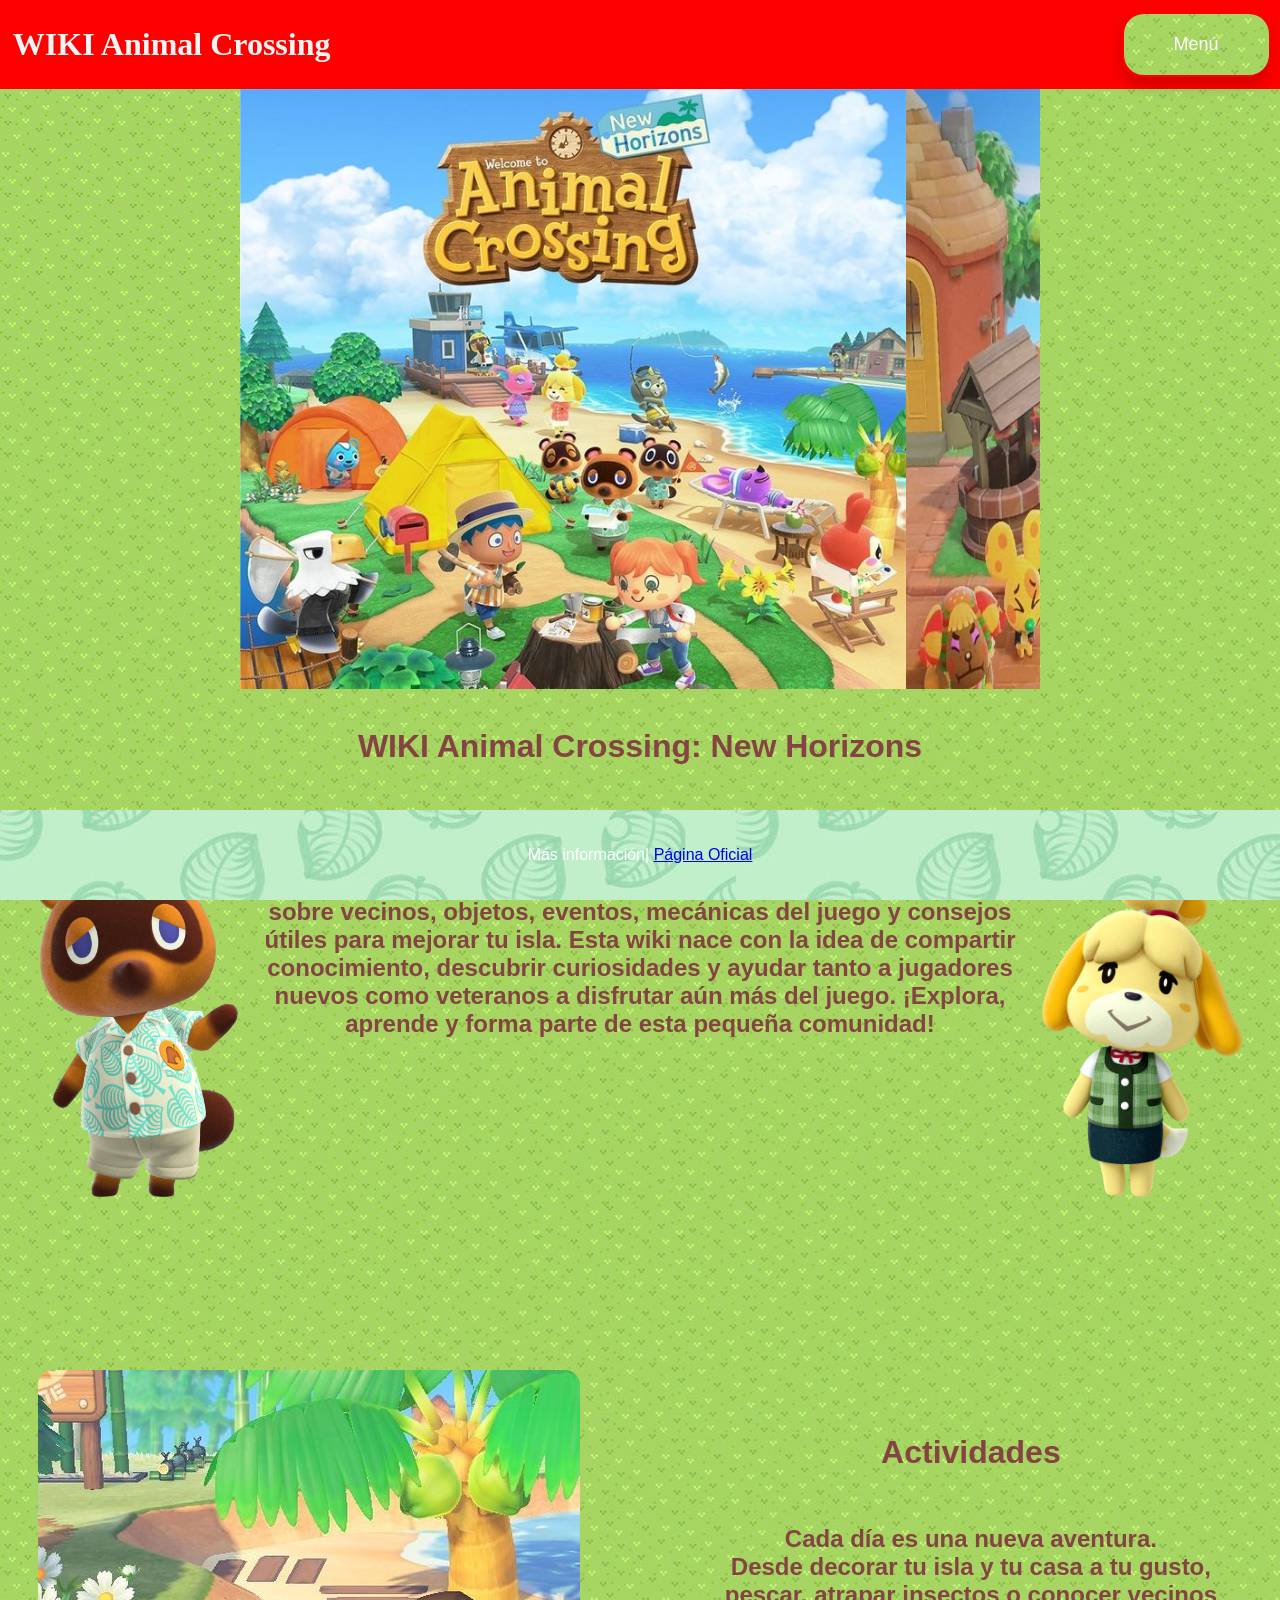
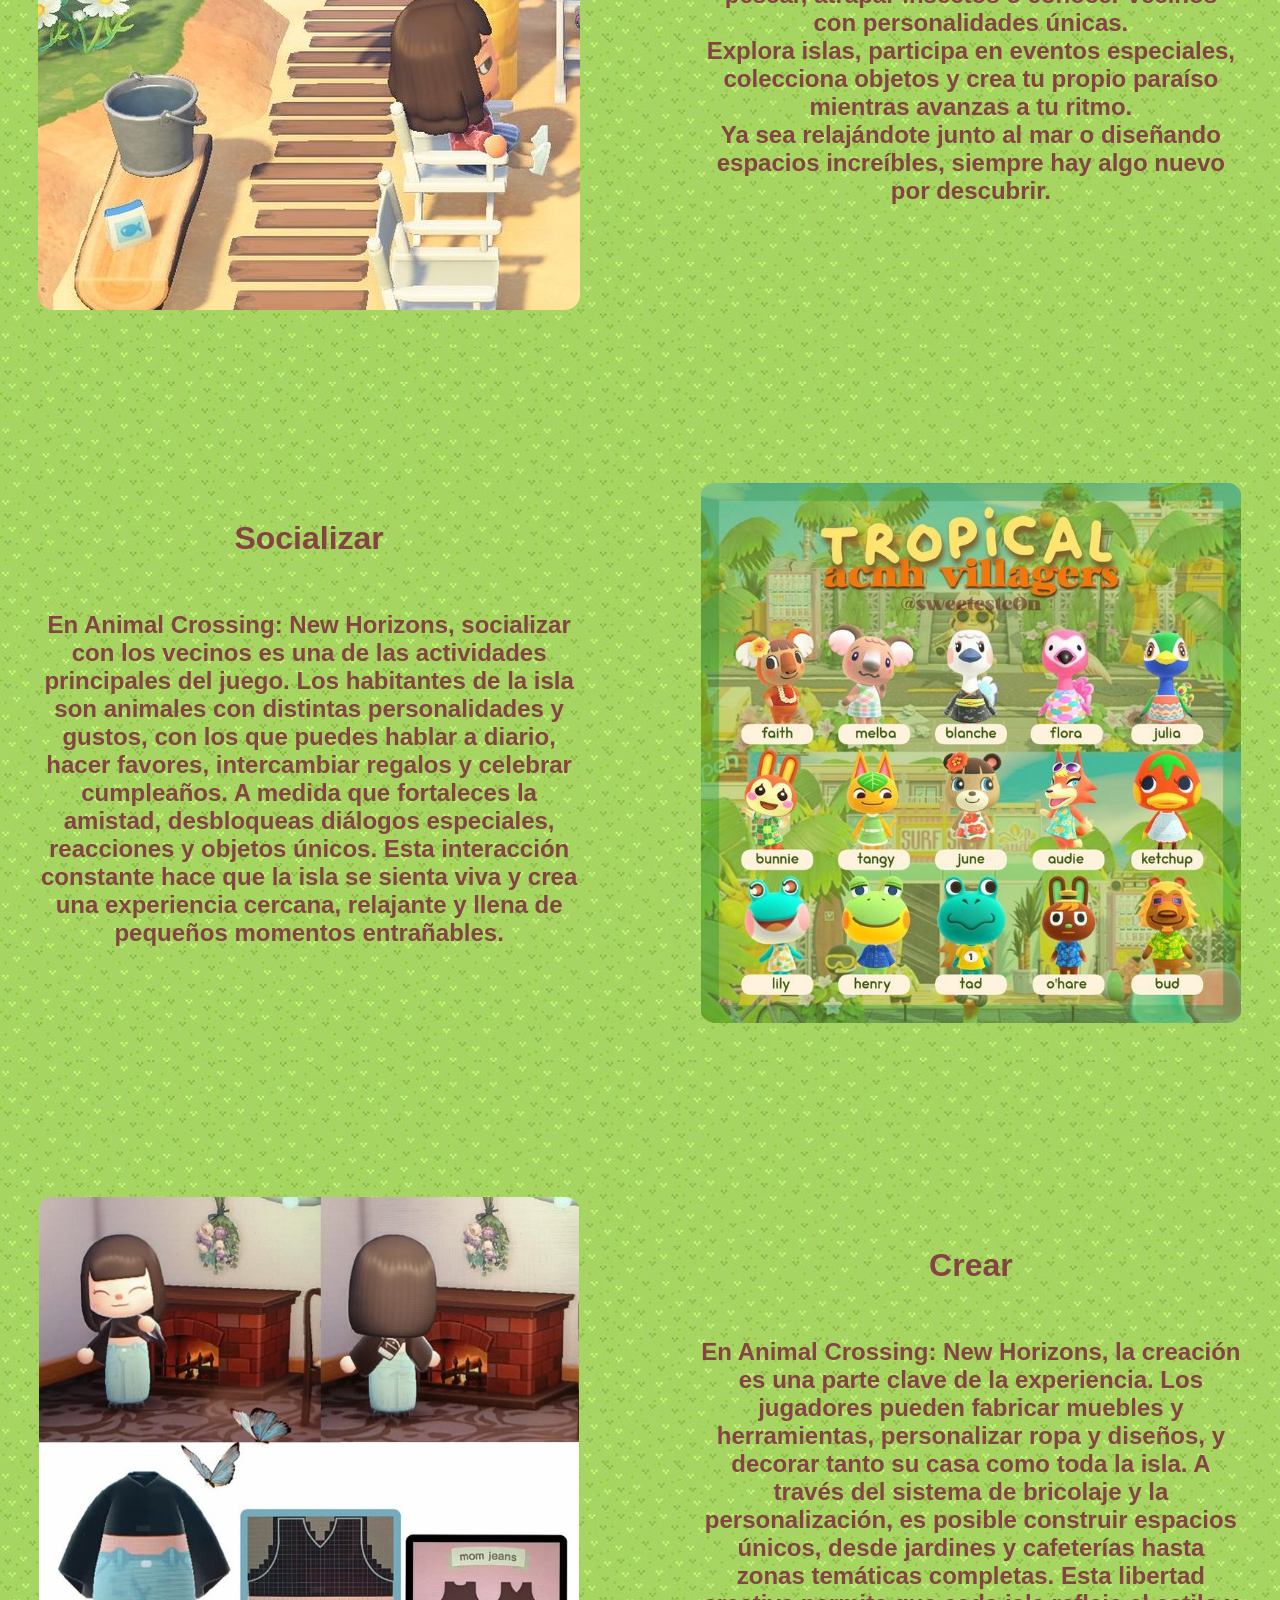
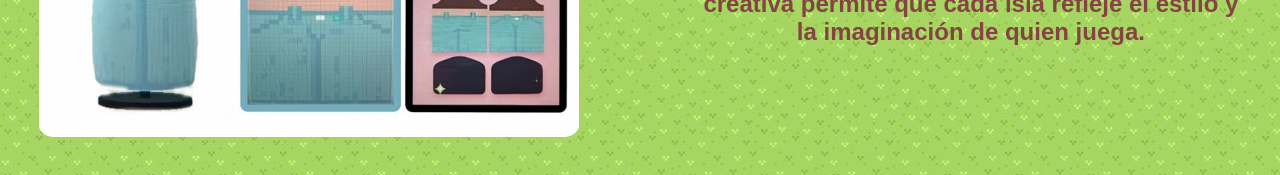
<file: index.html>
<!DOCTYPE html>
<html>
<head>
    <link rel="stylesheet" href="styles.css">
        <meta charset="UTF-8">
</head>


<body class="pagina-inicio">

<!-----------------------------------------------------DIV1 Y MENU DIV2---------------------------------------------------------------------------------------------->


<div class="div1">

    <h1>WIKI Animal Crossing</h1>


    <div class="div1_1">

        <!-- NAV = contenedor principal del menú -->
        <nav class="div2">

            <!-- dropdown = caja que contiene el botón + menú -->
            <div class="dropdown">

                <!-- Botón visible -->
                <button class="dropbtn">Menú</button>

                <!-- Contenido del menú (oculto al principio) -->
                <div class="dropdown-content">

                    <!-- Enlaces del menú -->
                    <a href="index.html">Inicio</a>
                    <a href="vecinos.html">Vecinos</a>
                    <a href="expresiones.html">Expresiones</a>
                    <a href="herramientas.html">Herramientas</a>
                    <a href="ropa.html">Ropa</a>
                    <a href="insetc.html">Insectos</a>
                    <a href="peces.html">Peces</a>
                    <a href="fosiles.html">Fósiles</a>
                    <a href="giroides.html">Giroides</a>
                    <a href="eventosformulario.html">Eventos</a>


                </div>
            </div>
        </nav>



    </div>



    
</div>





<!-----------------------------------------------------DIV3-SLIDER--------------------------------------------------------------------------------------------->




<div class="div3"><!--capa todo el slider-->

    <div class="div3_1">
        <img src="img/actividades.jfif">
        <img src="img/estiramientos.jpg">
        <img src="img/background1.jpg">
        <img src="img/SLIDER_Brewster coffee.jfif">
        <img src="img/SLIDER_KK.jfif">
        <img src="img/SLIDER_1.jfif">
        <img src="img/SLIDER_MAR.jfif">
        <img src="img/SLIDER_2.jfif">
        <img src="img/SLIDER_3.jfif">              
                

    </div>
</div>


<!-----------------------------------------------------DIV4--- descripcion----------------------------------------------------------------------------------------->




<div class="div4">
    <h1>WIKI Animal Crossing: New Horizons</h1>
</div>





<div class="div4_1"> <!--INTRO DE WEB WIKI PA Q SIRVE-->

    <img src="img/tom_nook_money.png" width="200" align-items="center" title="Foto_etom_nook" alt="foto_tom_nook"> 

    <h2>Bienvenid@ a mi WIKI dedicada a Animal Crossing: New Horizons, un espacio creado por fans para fans. Aquí encontrarás información sobre vecinos, objetos, eventos, mecánicas del juego y consejos útiles para mejorar tu isla. Esta wiki nace con la idea de compartir conocimiento, descubrir curiosidades y ayudar tanto a jugadores nuevos como veteranos a disfrutar aún más del juego. ¡Explora, aprende y forma parte de esta pequeña comunidad!</h2>

    <img src="img/Cannella.png" width="200" align-items="center" title="Foto_canela" alt="foto_canela"> 


</div>


<!-----------------------------------------------------DIV5---LO Q PUEDES HACER EN ANIMAL CROSSING----------------------------------------------------------------------------------------->





<div class="div5">


    <div class="div5_1"><!--imagen--></div>


    <div class="div5_2">    
        <h1>Actividades</h1>
        <br>
        <br>
        <br>
        <h2>Cada día es una nueva aventura. <br>Desde decorar tu isla y tu casa a tu gusto, pescar, atrapar insectos o conocer vecinos con personalidades únicas. <br>Explora islas, participa en eventos especiales, colecciona objetos y crea tu propio paraíso mientras avanzas a tu ritmo.<br> Ya sea relajándote junto al mar o diseñando espacios increíbles, siempre hay algo nuevo por descubrir.</h2>
    </div>



</div>

<!-----------------------------------------------------DIV6------------------------------------------------------------------------------------------------------------------------>



<div class="div6">




    <div class="div6_2">    
        <h1>Socializar</h1>
        <br>
        <br>
        <br>

        <h2>En Animal Crossing: New Horizons, socializar con los vecinos es una de las actividades principales del juego. Los habitantes de la isla son animales con distintas personalidades y gustos, con los que puedes hablar a diario, hacer favores, intercambiar regalos y celebrar cumpleaños. A medida que fortaleces la amistad, desbloqueas diálogos especiales, reacciones y objetos únicos. Esta interacción constante hace que la isla se sienta viva y crea una experiencia cercana, relajante y llena de pequeños momentos entrañables.</h2>
    </div>

    <div class="div6_1"><!--imagen--></div>



</div>

<!-----------------------------------------------------DIV7------------------------------------------------------------------------------------------------------------------------>



<div class="div7">

    <div class="div7_1"><!--imagen--></div>




    <div class="div7_2">    
        <h1>Crear</h1>
        <br>
        <br>
        <br>

        <h2>En Animal Crossing: New Horizons, la creación es una parte clave de la experiencia. Los jugadores pueden fabricar muebles y herramientas, personalizar ropa y diseños, y decorar tanto su casa como toda la isla. A través del sistema de bricolaje y la personalización, es posible construir espacios únicos, desde jardines y cafeterías hasta zonas temáticas completas. Esta libertad creativa permite que cada isla refleje el estilo y la imaginación de quien juega.</h2>

    </div>






<!-----------------------------------------------------DIV8------------------------------------------------------------------------------------------------------------------------>




<div class="div8">
    <p> Más información|       <a href="https://animalcrossing.nintendo.com/es/">Página Oficial</a> </p>
</div>



</div>



</body>
</html>
</file>
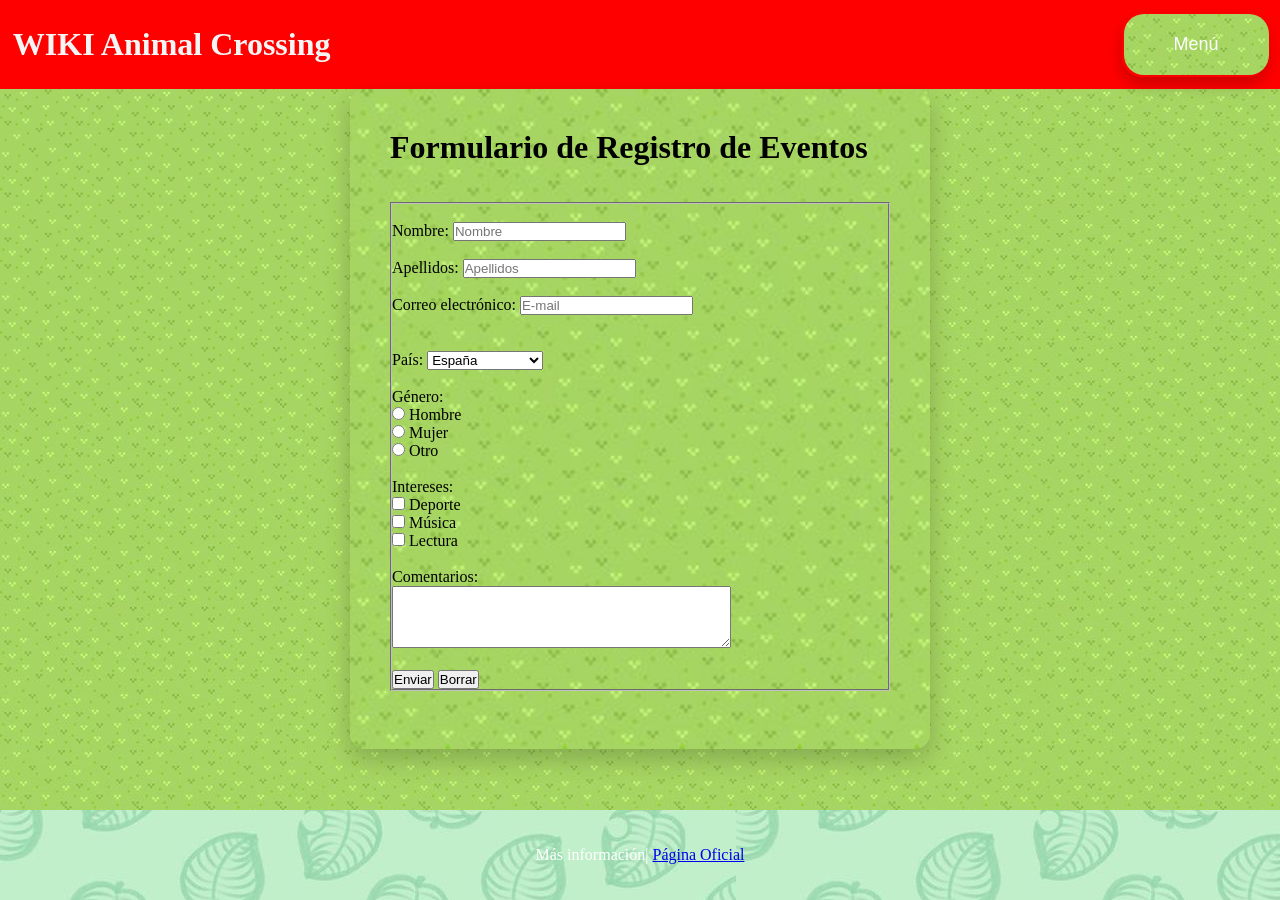
<file: eventosformulario.html>
<!DOCTYPE html>
<html>
<head>
    <link rel="stylesheet" href="styles.css">
        <meta charset="UTF-8">
</head>


<body class="pagina-eventos">

<!-----------------------------------------------------DIV1 Y MENU DIV2---------------------------------------------------------------------------------------------->


<div class="div1">

    <h1>WIKI Animal Crossing</h1>


    <div class="div1_1">

        <!-- NAV = contenedor principal del menú -->
        <nav class="div2">

            <!-- dropdown = caja que contiene el botón + menú -->
            <div class="dropdown">

                <!-- Botón visible -->
                <button class="dropbtn">Menú</button>

                <!-- Contenido del menú (oculto al principio) -->
                <div class="dropdown-content">

                    <!-- Enlaces del menú -->
                    <a href="index.html">Inicio</a>
                    <a href="vecinos.html">Vecinos</a>
                    <a href="expresiones.html">Expresiones</a>
                    <a href="herramientas.html">Herramientas</a>
                    <a href="ropa.html">Ropa</a>
                    <a href="insetc.html">Insectos</a>
                    <a href="peces.html">Peces</a>
                    <a href="fosiles.html">Fósiles</a>
                    <a href="giroides.html">Giroides</a>
                    <a href="eventosformulario.html">Eventos</a>


                </div>
            </div>
        </nav>



    </div>



    
</div>





<!-----------------------------------------------------FORMULARIO---------------------------------------------------------------------------------------------->





<form action="#" method="post" class="formulario">
    <h1>Formulario de Registro de Eventos</h1><br><br>

    <fieldset><br>

        <!-- 2 Cajas de texto -->
        <label for="nombre">Nombre:</label>
        <input type="text" id="nombre" name="nombre" required placeholder="Nombre"><br><br>

        <label for="nombre">Apellidos:</label>
        <input type="text" name="Apellidos" size=20 placeholder="Apellidos"><br><br>

        <label for="email">Correo electrónico:</label>
        <input type="text" id="email" name="email" required placeholder="E-mail"><br><br>







        <br>
        <!-- Lista desplegable -->
        <label for="pais">País:</label>
        <select id="pais" name="pais">
            <option value="espana">España</option>
            <option value="mexico">México</option>
            <option value="argentina">Estados Unidos</option>
        </select><br><br>




        <!-- Radio buttons -->
        <p>Género:</p>
        <input type="radio" id="hombre" name="genero" value="hombre">
        <label for="hombre">Hombre</label><br>

        <input type="radio" id="mujer" name="genero" value="mujer">
        <label for="mujer">Mujer</label><br>

        <input type="radio" id="otro" name="genero" value="otro">
        <label for="otro">Otro</label><br><br>



        <!-- Checkboxes -->
        <p>Intereses:</p>
        <input type="checkbox" id="deporte" name="intereses" value="deporte">
        <label for="deporte">Deporte</label><br>

        <input type="checkbox" id="musica" name="intereses" value="musica">
        <label for="musica">Música</label><br>

        <input type="checkbox" id="lectura" name="intereses" value="lectura">
        <label for="lectura">Lectura</label><br><br>


        
        <!-- Área de texto -->
        <label for="comentarios">Comentarios:</label><br>
        <textarea id="comentarios" name="comentarios" rows="4" cols="40"></textarea><br><br>



        <!-- Botones -->
        <input type="submit" value="Enviar">
        <input type="reset" value="Borrar">


    </fieldset><br>
</form>





<!-----------------------------------------------------DIV8------------------------------------------------------------------------------------------------------------------------>




<div class="div8">
    <p> Más información|       <a href="https://animalcrossing.nintendo.com/es/">Página Oficial</a> </p>
</div>



</div>












</body>
</html>
</file>
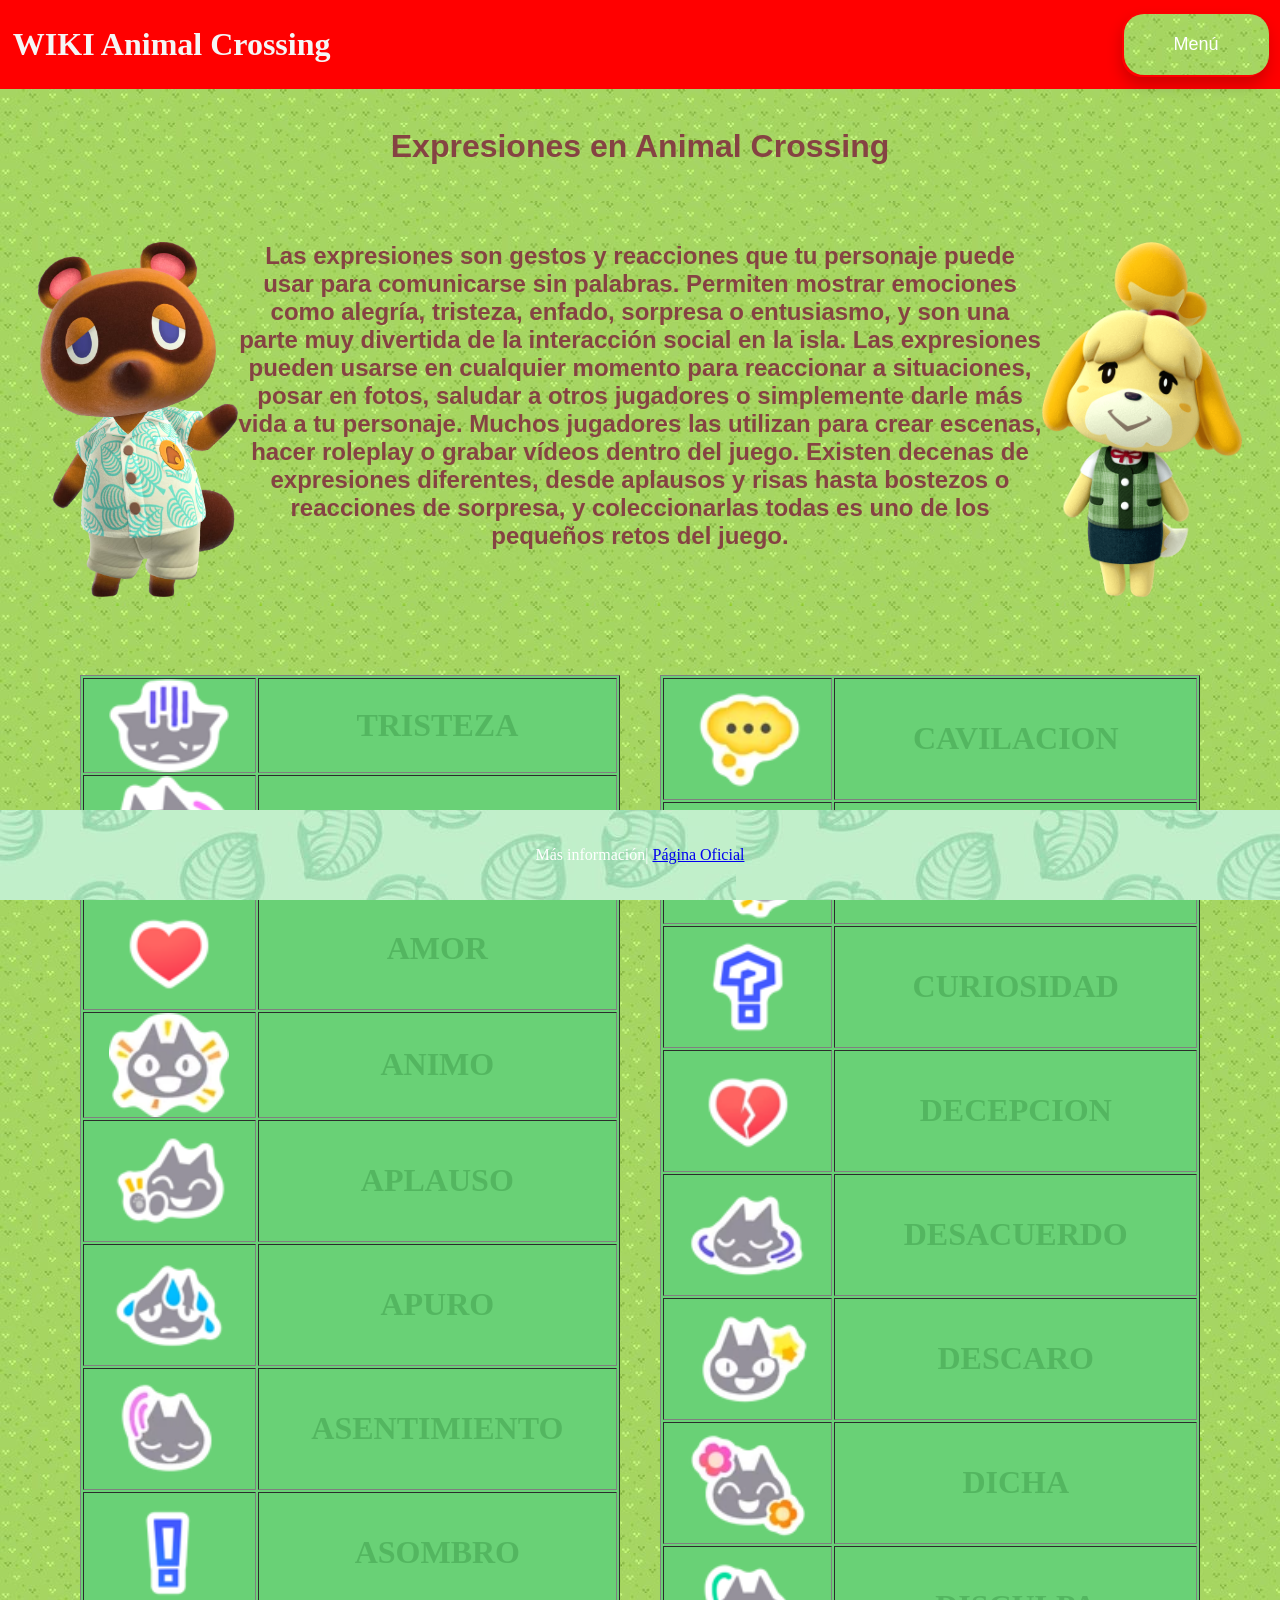
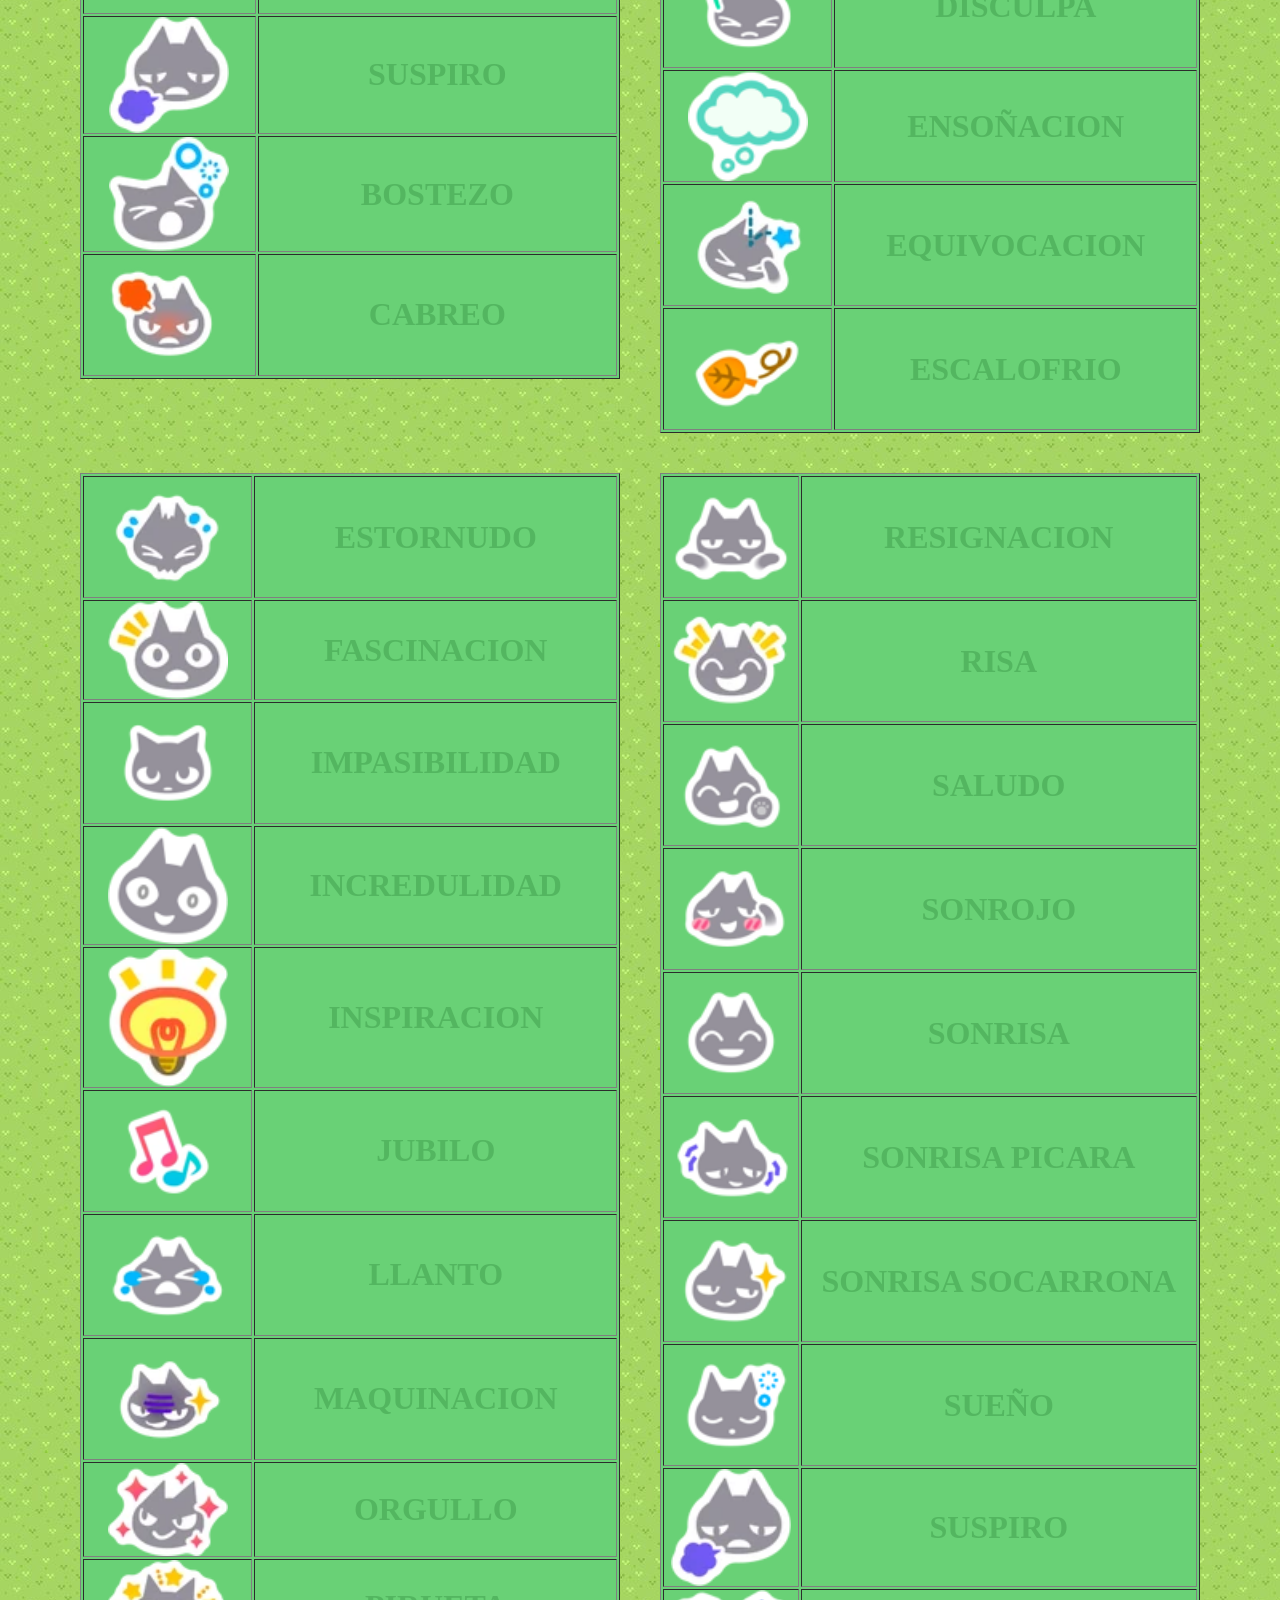
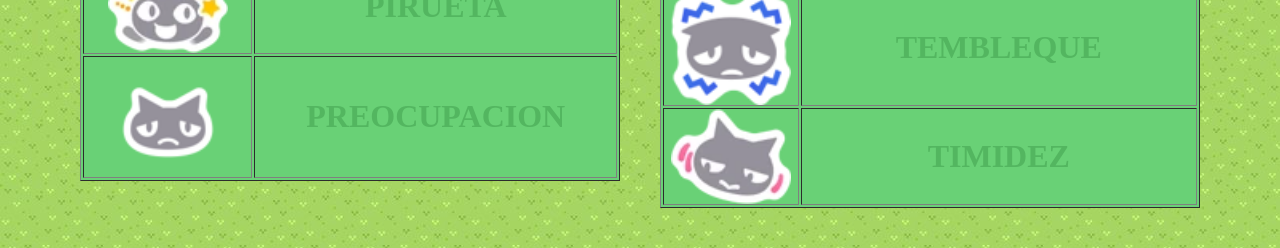
<file: expresiones.html>
<!DOCTYPE html>
<html>
<head>
    <link rel="stylesheet" href="styles.css">
        <meta charset="UTF-8">
</head>


<body class="pagina-expresiones">

<!-----------------------------------------------------DIV1 Y MENU DIV2---------------------------------------------------------------------------------------------->


<div class="div1">

    <h1>WIKI Animal Crossing</h1>


    <div class="div1_1">

        <!-- NAV = contenedor principal del menú -->
        <nav class="div2">

            <!-- dropdown = caja que contiene el botón + menú -->
            <div class="dropdown">

                <!-- Botón visible -->
                <button class="dropbtn">Menú</button>

                <!-- Contenido del menú (oculto al principio) -->
                <div class="dropdown-content">

                    <!-- Enlaces del menú -->
                    <a href="index.html">Inicio</a>
                    <a href="vecinos.html">Vecinos</a>
                    <a href="expresiones.html">Expresiones</a>
                    <a href="herramientas.html">Herramientas</a>
                    <a href="ropa.html">Ropa</a>
                    <a href="insetc.html">Insectos</a>
                    <a href="peces.html">Peces</a>
                    <a href="fosiles.html">Fósiles</a>
                    <a href="giroides.html">Giroides</a>
                    <a href="eventosformulario.html">Eventos</a>

                </div>
            </div>
        </nav>



    </div>





    
</div>













<!-----------------------------------------------------DIV4--- descripcion----------------------------------------------------------------------------------------->




<div class="div4">
    <h1>Expresiones en Animal Crossing</h1>
</div>





<div class="div4_1"> <!--INTRO DE WEB WIKI PA Q SIRVE-->

    <img src="img/tom_nook_money.png" width="200" align-items="center" title="Foto_etom_nook" alt="foto_tom_nook"> 

    <h2>Las expresiones son gestos y reacciones que tu personaje puede usar para comunicarse sin palabras. Permiten mostrar emociones como alegría, tristeza, enfado, sorpresa o entusiasmo, y son una parte muy divertida de la interacción social en la isla.
        Las expresiones pueden usarse en cualquier momento para reaccionar a situaciones, posar en fotos, saludar a otros jugadores o simplemente darle más vida a tu personaje. Muchos jugadores las utilizan para crear escenas, hacer roleplay o grabar vídeos dentro del juego.
Existen decenas de expresiones diferentes, desde aplausos y risas hasta bostezos o reacciones de sorpresa, y coleccionarlas todas es uno de los pequeños retos del juego.
    </h2>

    
    <img src="img/Cannella.png" width="200" align-items="center" title="Foto_canela" alt="foto_canela"> 

</div>














<!-----------------------------------------------------DIV3-EXPRESIONES--------------------------------------------------------------------------------------------->


<div class="div3">


  <table border="1" bgcolor="#69d176">
    <tr>
      <td> <img src="img/EXPRESIONES_TRISTEZA.webp" alt=""></td>
      <td><h1>TRISTEZA</h1></td>
    </tr>

    <tr>
      <td> <img src="img/EXPRESIONES_AGRADO.webp" alt=""></td>
      <td><h1>AGRADO</h1></td>
    </tr>

    <tr>
      <td> <img src="img/EXPRESIONES_amor.webp" alt=""></td>
      <td><h1>AMOR</h1></td>
    </tr>

    <tr>
      <td> <img src="img/EXPRESIONES_ANIMO.webp" alt=""></td>
      <td><h1>ANIMO</h1></td>
    </tr>

    <tr>
      <td> <img src="img/EXPRESIONES_APLAUSO.webp" alt=""></td>
      <td><h1>APLAUSO</h1></td>
    </tr>

    <tr>
      <td> <img src="img/EXPRESIONES_APURO.webp" alt=""></td>
      <td><h1>APURO</h1></td>
    </tr>

    <tr>
      <td> <img src="img/EXPRESIONES_ASENTIMIENTO.webp" alt=""></td>
      <td><h1>ASENTIMIENTO</h1></td>
    </tr>

    <tr>
      <td> <img src="img/EXPRESIONES_ASOMBRO.webp" alt=""></td>
      <td><h1>ASOMBRO</h1></td>
    </tr>

    <tr>
      <td> <img src="img/EXPRESIONES_AUAPIRO.webp" alt=""></td>
      <td><h1>SUSPIRO</h1></td>
    </tr>

    <tr>
      <td> <img src="img/EXPRESIONES_BOSTEZO.webp" alt=""></td>
      <td><h1>BOSTEZO</h1></td>
    </tr>

    <tr>
      <td> <img src="img/EXPRESIONES_CABREO.webp" alt=""></td>
      <td><h1>CABREO</h1></td>
    </tr>




  </table>




  
  <table border="1" bgcolor="#69d176">

    <tr>
      <td> <img src="img/EXPRESIONES_CAVILACION.webp" alt=""></td>
      <td><h1>CAVILACION</h1></td>
    </tr>


    <tr>
      <td> <img src="img/EXPRESIONES_CONFIANZA.webp" alt=""></td>
      <td><h1>CONFIANZA</h1></td>
    </tr>

    <tr>
      <td> <img src="img/EXPRESIONES_CURIOSIDAD.webp" alt=""></td>
      <td><h1>CURIOSIDAD</h1></td>
    </tr>


    <tr>
      <td> <img src="img/EXPRESIONES_DECEPCION.webp" alt=""></td>
      <td><h1>DECEPCION</h1></td>
    </tr>


    <tr>
      <td> <img src="img/EXPRESIONES_DESACUERDO.webp" alt=""></td>
      <td><h1>DESACUERDO</h1></td>
    </tr>


    <tr>
      <td> <img src="img/EXPRESIONES_DESCARO.webp" alt=""></td>
      <td><h1>DESCARO</h1></td>
    </tr>


    <tr>
      <td> <img src="img/EXPRESIONES_DICHA.webp" alt=""></td>
      <td><h1>DICHA</h1></td>
    </tr>


    <tr>
      <td> <img src="img/EXPRESIONES_DISCULPA.webp" alt=""></td>
      <td><h1>DISCULPA</h1></td>
    </tr>


    <tr>
      <td> <img src="img/EXPRESIONES_ENSOÑACION.webp" alt=""></td>
      <td><h1>ENSOÑACION</h1></td>
    </tr>


    <tr>
      <td> <img src="img/EXPRESIONES_EQUIVOCACION.webp" alt=""></td>
      <td><h1>EQUIVOCACION</h1></td>
    </tr>


    <tr>
      <td> <img src="img/EXPRESIONES_ESCALOFRIO.webp" alt=""></td>
      <td><h1>ESCALOFRIO</h1></td>
    </tr>





  </table>








  
  <table border="1" bgcolor="#69d176">

    <tr>
      <td> <img src="img/EXPRESIONES_ESTORNUDO.webp" alt=""></td>
      <td><h1>ESTORNUDO</h1></td>
    </tr>


    <tr>
      <td> <img src="img/EXPRESIONES_FASCINACION.webp" alt=""></td>
      <td><h1>FASCINACION</h1></td>
    </tr>


    <tr>
      <td> <img src="img/EXPRESIONES_IMPASIBILIDAD.webp" alt=""></td>
      <td><h1>IMPASIBILIDAD</h1></td>
    </tr>


    <tr>
      <td> <img src="img/EXPRESIONES_INCREDULIDAD.webp" alt=""></td>
      <td><h1>INCREDULIDAD</h1></td>
    </tr>


    <tr>
      <td> <img src="img/EXPRESIONES_INSPIRACION.webp" alt=""></td>
      <td><h1>INSPIRACION</h1></td>
    </tr>


    <tr>
      <td> <img src="img/EXPRESIONES_JUBILO.webp" alt=""></td>
      <td><h1>JUBILO</h1></td>
    </tr>


    <tr>
      <td> <img src="img/EXPRESIONES_LLANTO.webp" alt=""></td>
      <td><h1>LLANTO</h1></td>
    </tr>


    <tr>
      <td> <img src="img/EXPRESIONES_MAQUINACION.webp" alt=""></td>
      <td><h1>MAQUINACION</h1></td>
    </tr>

    <tr>
      <td> <img src="img/EXPRESIONES_ORGULLO.webp" alt=""></td>
      <td><h1>ORGULLO</h1></td>
    </tr>

    <tr>
      <td> <img src="img/EXPRESIONES_PIRUETA.webp" alt=""></td>
      <td><h1>PIRUETA</h1></td>
    </tr>


    <tr>
      <td> <img src="img/EXPRESIONES_PREOCUPACION.webp" alt=""></td>
      <td><h1>PREOCUPACION</h1></td>
    </tr>



  </table>






  
  <table border="1" bgcolor="#69d176">



    <tr>
      <td> <img src="img/EXPRESIONES_RESIGNACION.webp" alt=""></td>
      <td><h1>RESIGNACION</h1></td>
    </tr>


    <tr>
      <td> <img src="img/EXPRESIONES_RISA.webp" alt=""></td>
      <td><h1>RISA</h1></td>
    </tr>


    <tr>
      <td> <img src="img/EXPRESIONES_SALUDO.webp" alt=""></td>
      <td><h1>SALUDO</h1></td>
    </tr>


    <tr>
      <td> <img src="img/EXPRESIONES_SONROJO.webp" alt=""></td>
      <td><h1>SONROJO</h1></td>
    </tr>


    <tr>
      <td> <img src="img/EXPRESIONES_SONRrISA.webp" alt=""></td>
      <td><h1>SONRISA</h1></td>
    </tr>


    <tr>
      <td> <img src="img/EXPRESIONES_SONRrISA_PICARA.webp" alt=""></td>
      <td><h1>SONRISA PICARA</h1></td>
    </tr>


    <tr>
      <td> <img src="img/EXPRESIONES_SONRrISA_SOCARRRONA.webp" alt=""></td>
      <td><h1>SONRISA SOCARRONA</h1></td>
    </tr>



    <tr>
      <td> <img src="img/EXPRESIONES_SUEÑO.webp" alt=""></td>
      <td><h1>SUEÑO</h1></td>
    </tr>


    <tr>
      <td> <img src="img/EXPRESIONES_SUSPIRO.webp" alt=""></td>
      <td><h1>SUSPIRO</h1></td>
    </tr>


    <tr>
      <td> <img src="img/EXPRESIONES_TEMBLEQUE.webp" alt=""></td>
      <td><h1>TEMBLEQUE</h1></td>
    </tr>


    <tr>
      <td> <img src="img/EXPRESIONES_TIMIDEZ.webp" alt=""></td>
      <td><h1>TIMIDEZ</h1></td>
    </tr>


  </table>


















</div>


























<!-----------------------------------------------------DIV8------------------------------------------------------------------------------------------------------------------------>




<div class="div_FINAL">
    <p> Más información|       <a href="https://animalcrossing.nintendo.com/es/">Página Oficial</a> </p>
</div>



</body>
</html>
</file>
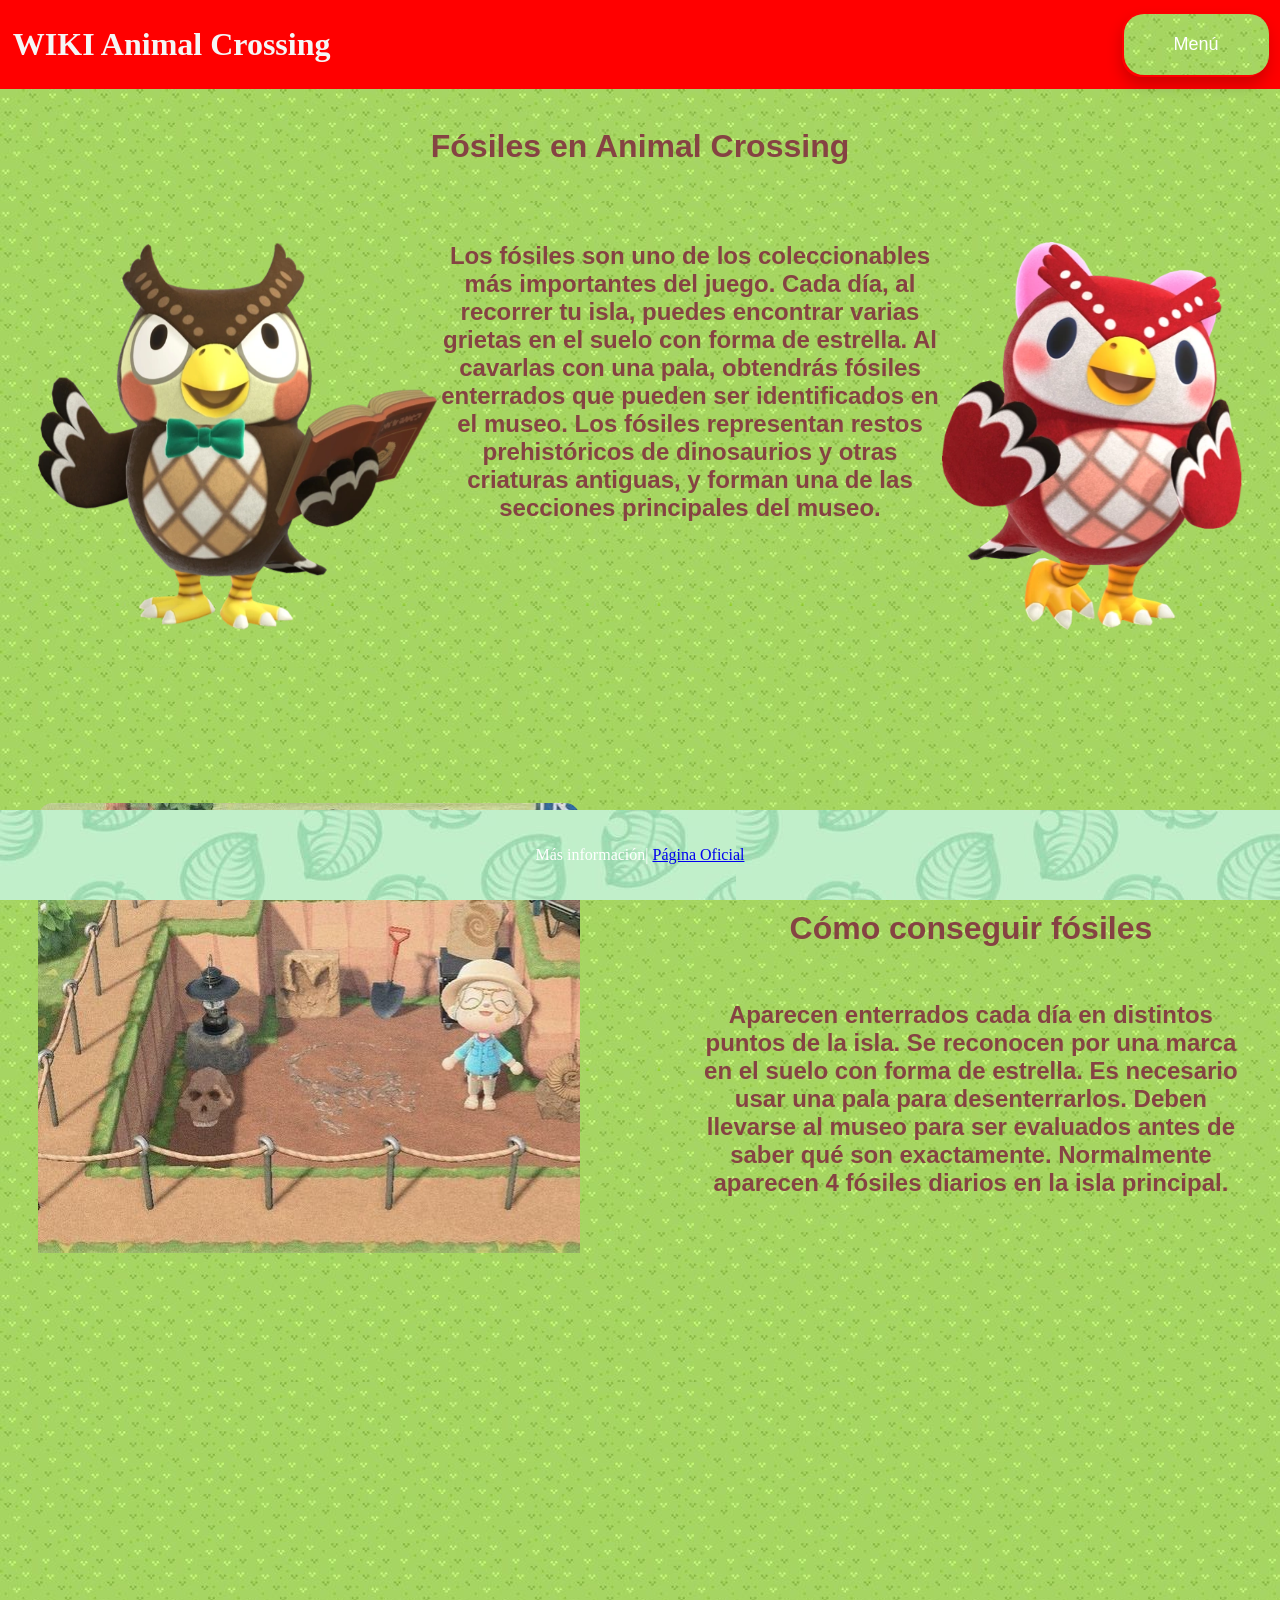
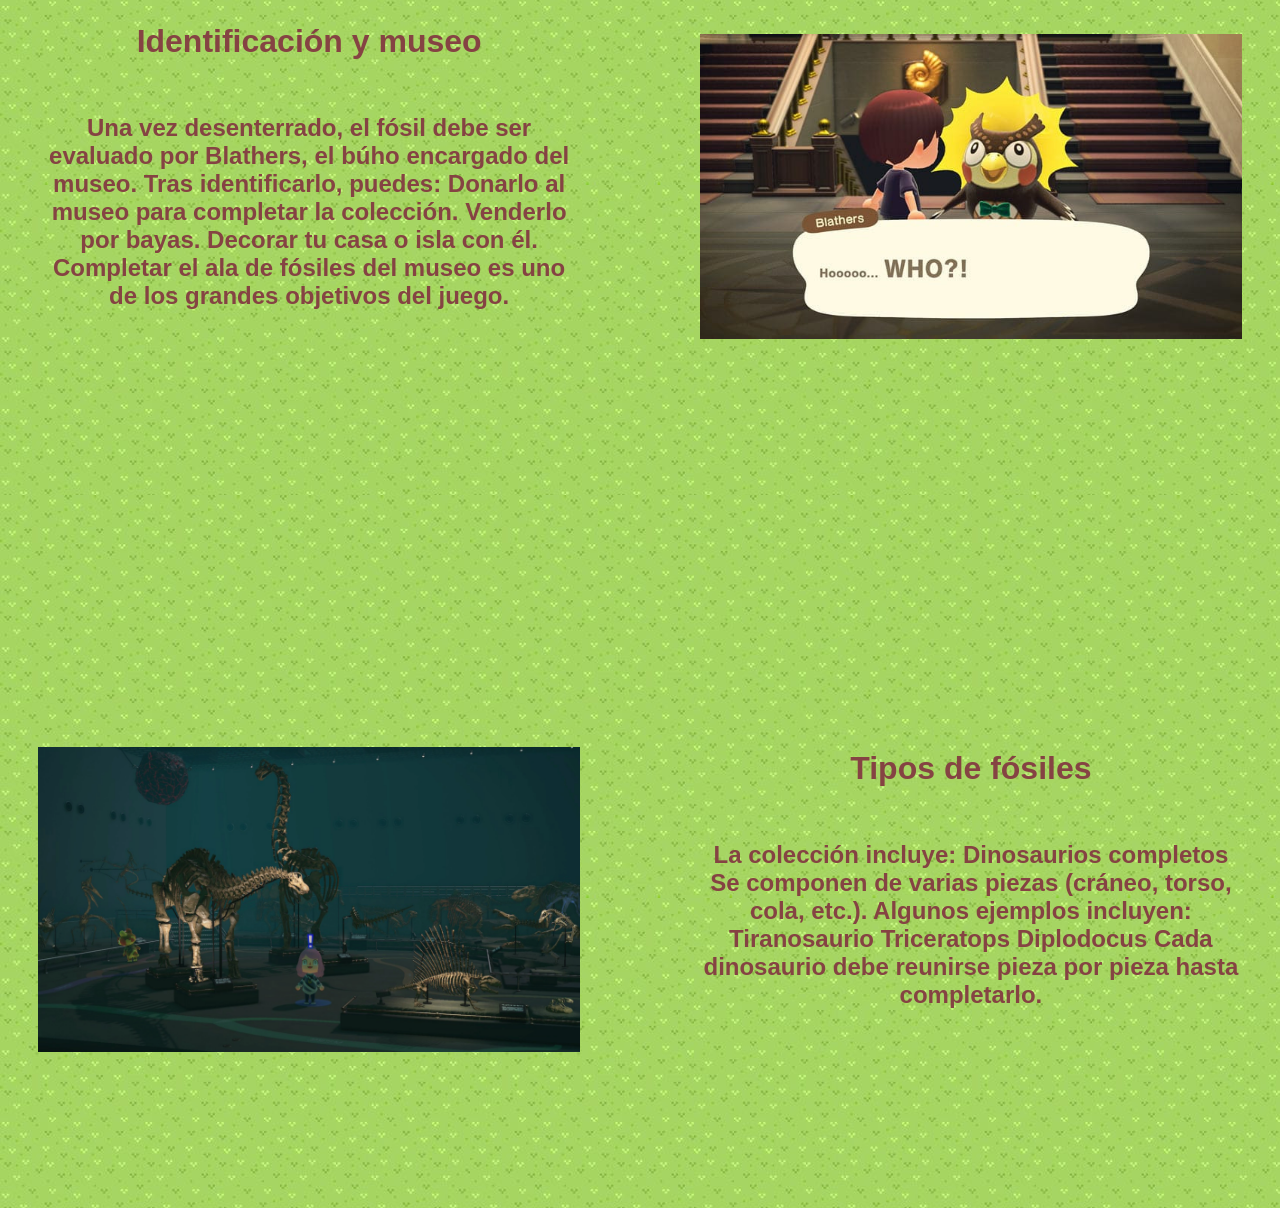
<file: fosiles.html>
<!DOCTYPE html>
<html>
<head>
    <link rel="stylesheet" href="styles.css">
        <meta charset="UTF-8">
</head>


<body class="pagina-fosiles">

<!-----------------------------------------------------DIV1 Y MENU DIV2---------------------------------------------------------------------------------------------->


<div class="div1">

    <h1>WIKI Animal Crossing</h1>


    <div class="div1_1">

        <!-- NAV = contenedor principal del menú -->
        <nav class="div2">

            <!-- dropdown = caja que contiene el botón + menú -->
            <div class="dropdown">

                <!-- Botón visible -->
                <button class="dropbtn">Menú</button>

                <!-- Contenido del menú (oculto al principio) -->
                <div class="dropdown-content">

                    <!-- Enlaces del menú -->
                    <a href="index.html">Inicio</a>
                    <a href="vecinos.html">Vecinos</a>
                    <a href="expresiones.html">Expresiones</a>
                    <a href="herramientas.html">Herramientas</a>
                    <a href="ropa.html">Ropa</a>
                    <a href="insetc.html">Insectos</a>
                    <a href="peces.html">Peces</a>
                    <a href="fosiles.html">Fósiles</a>
                    <a href="giroides.html">Giroides</a>
                    <a href="eventosformulario.html">Eventos</a>

                </div>
            </div>
        </nav>



    </div>



    
</div>




<!-----------------------------------------------------DIV4--- descripcion----------------------------------------------------------------------------------------->




<div class="div4">
    <h1>Fósiles en Animal Crossing</h1>
</div>





<div class="div4_1"> <!--INTRO DE WEB WIKI PA Q SIRVE-->

    <img src="img/BUHO.webp" width="400" align-items="center" title="Foto_etom_nook" alt="foto_tom_nook"> 

        <H2>Los fósiles son uno de los coleccionables más importantes del juego. Cada día, al recorrer tu isla, puedes encontrar varias grietas en el suelo con forma de estrella. Al cavarlas con una pala, obtendrás fósiles enterrados que pueden ser identificados en el museo.

Los fósiles representan restos prehistóricos de dinosaurios y otras criaturas antiguas, y forman una de las secciones principales del museo.</H2>

    <img src="img/BUHO_HERMANA.webp" width="300" align-items="center" title="Foto_canela" alt="foto_canela"> 


</div>



<!-----------------------------------------------------DIV5---LO Q PUEDES HACER EN ANIMAL CROSSING----------------------------------------------------------------------------------------->




<div class="div5">


    <div class="div5_1"><!--imagen--></div>


    <div class="div5_2">    
        <h1>Cómo conseguir fósiles</h1>
        <br>
        <br>
        <br>
   
        <H2>Aparecen enterrados cada día en distintos puntos de la isla.

Se reconocen por una marca en el suelo con forma de estrella.

Es necesario usar una pala para desenterrarlos.

Deben llevarse al museo para ser evaluados antes de saber qué son exactamente.

Normalmente aparecen 4 fósiles diarios en la isla principal.</H2>
   
    </div>



</div>

<!-----------------------------------------------------DIV6------------------------------------------------------------------------------------------------------------------------>



<div class="div6">




    <div class="div6_2">    
        <h1>Identificación y museo</h1>
        <br>
        <br>
        <br>

  
        <H2>Una vez desenterrado, el fósil debe ser evaluado por Blathers, el búho encargado del museo.

Tras identificarlo, puedes:

Donarlo al museo para completar la colección.

Venderlo por bayas.

Decorar tu casa o isla con él.

Completar el ala de fósiles del museo es uno de los grandes objetivos del juego.</H2>
   
   
    </div>

    <div class="div6_1"><!--imagen--></div>



</div>

<!-----------------------------------------------------DIV7------------------------------------------------------------------------------------------------------------------------>



<div class="div7">

    <div class="div7_1"><!--imagen--></div>




    <div class="div7_2">    
        <h1>Tipos de fósiles</h1>
        <br>
        <br>
        <br>

        <H2>La colección incluye:

        Dinosaurios completos

        Se componen de varias piezas (cráneo, torso, cola, etc.). Algunos ejemplos incluyen:

        Tiranosaurio

        Triceratops

        Diplodocus

        Cada dinosaurio debe reunirse pieza por pieza hasta completarlo.</H2>
        
        
    </div>



</div>





<!-----------------------------------------------------DIV8------------------------------------------------------------------------------------------------------------------------>




<div class="div_FINAL">
    <p> Más información|       <a href="https://animalcrossing.nintendo.com/es/">Página Oficial</a> </p>
</div>



</body>
</html>
</file>
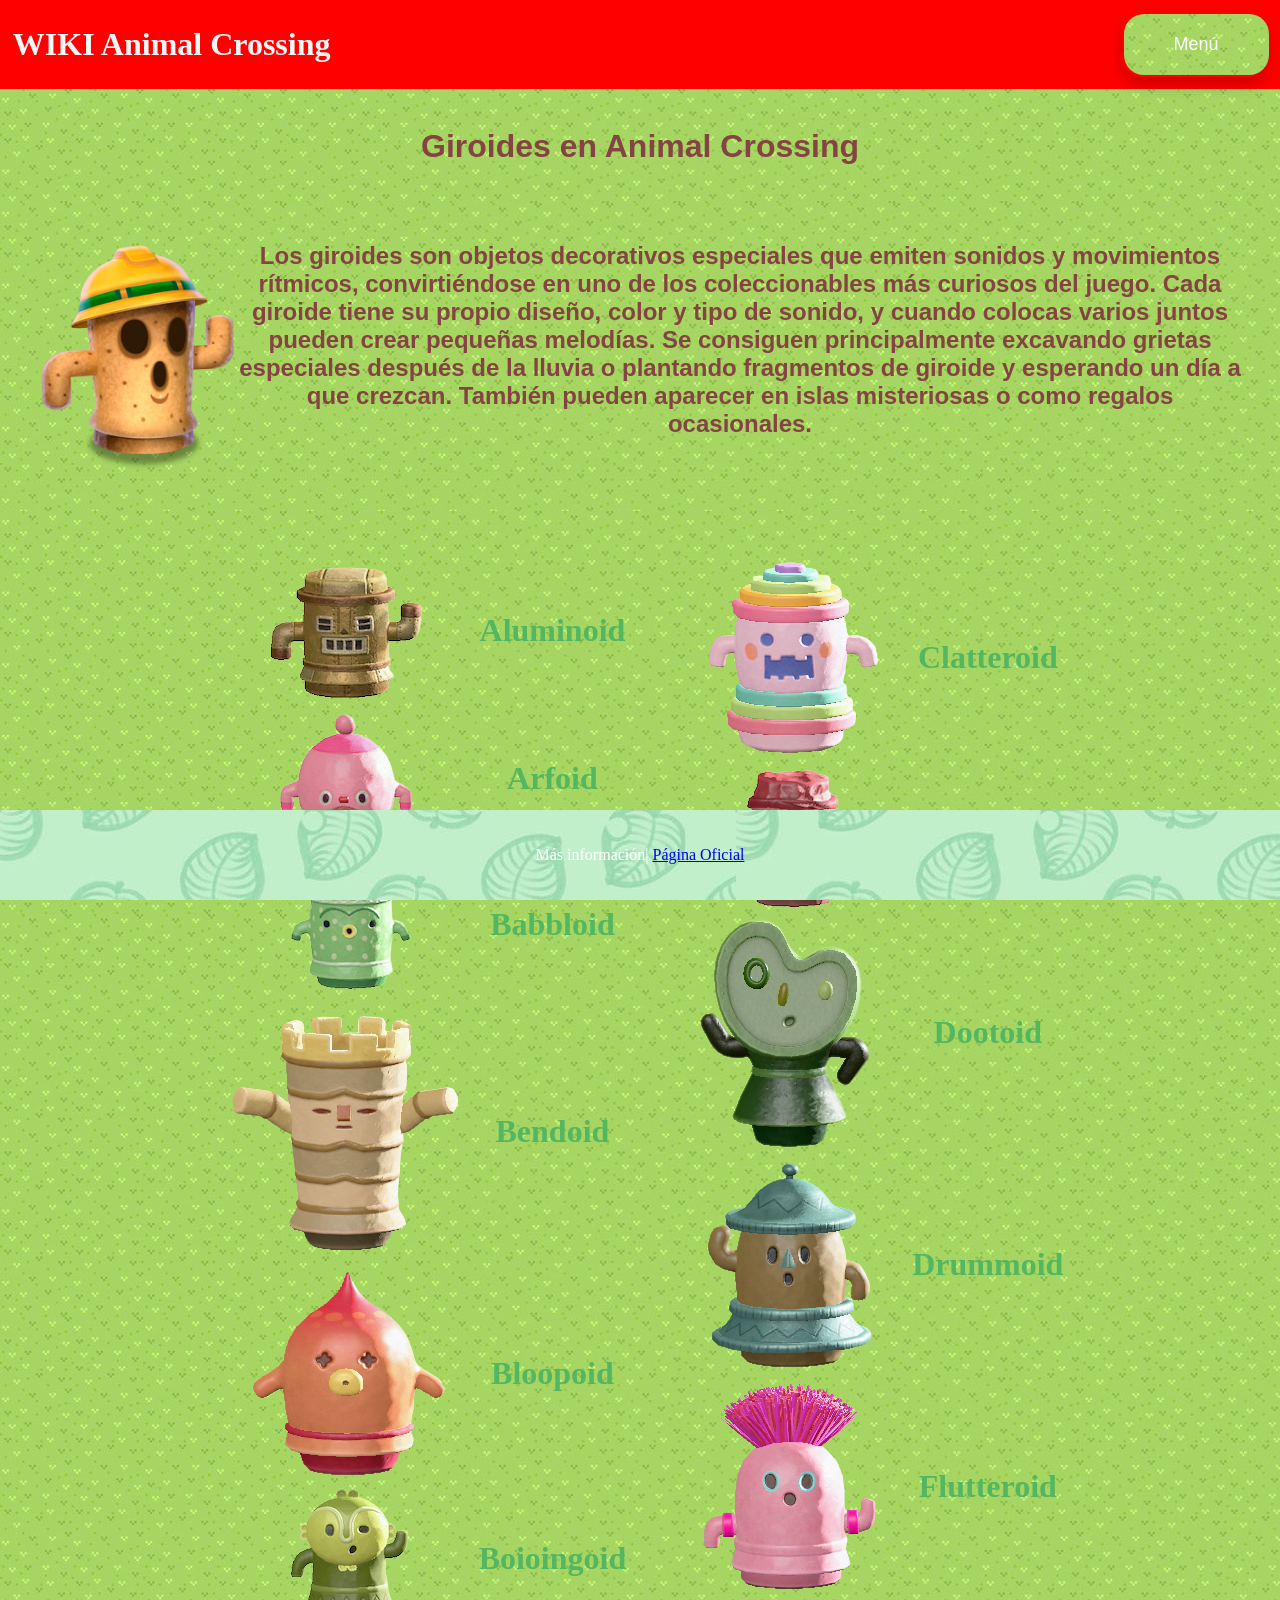
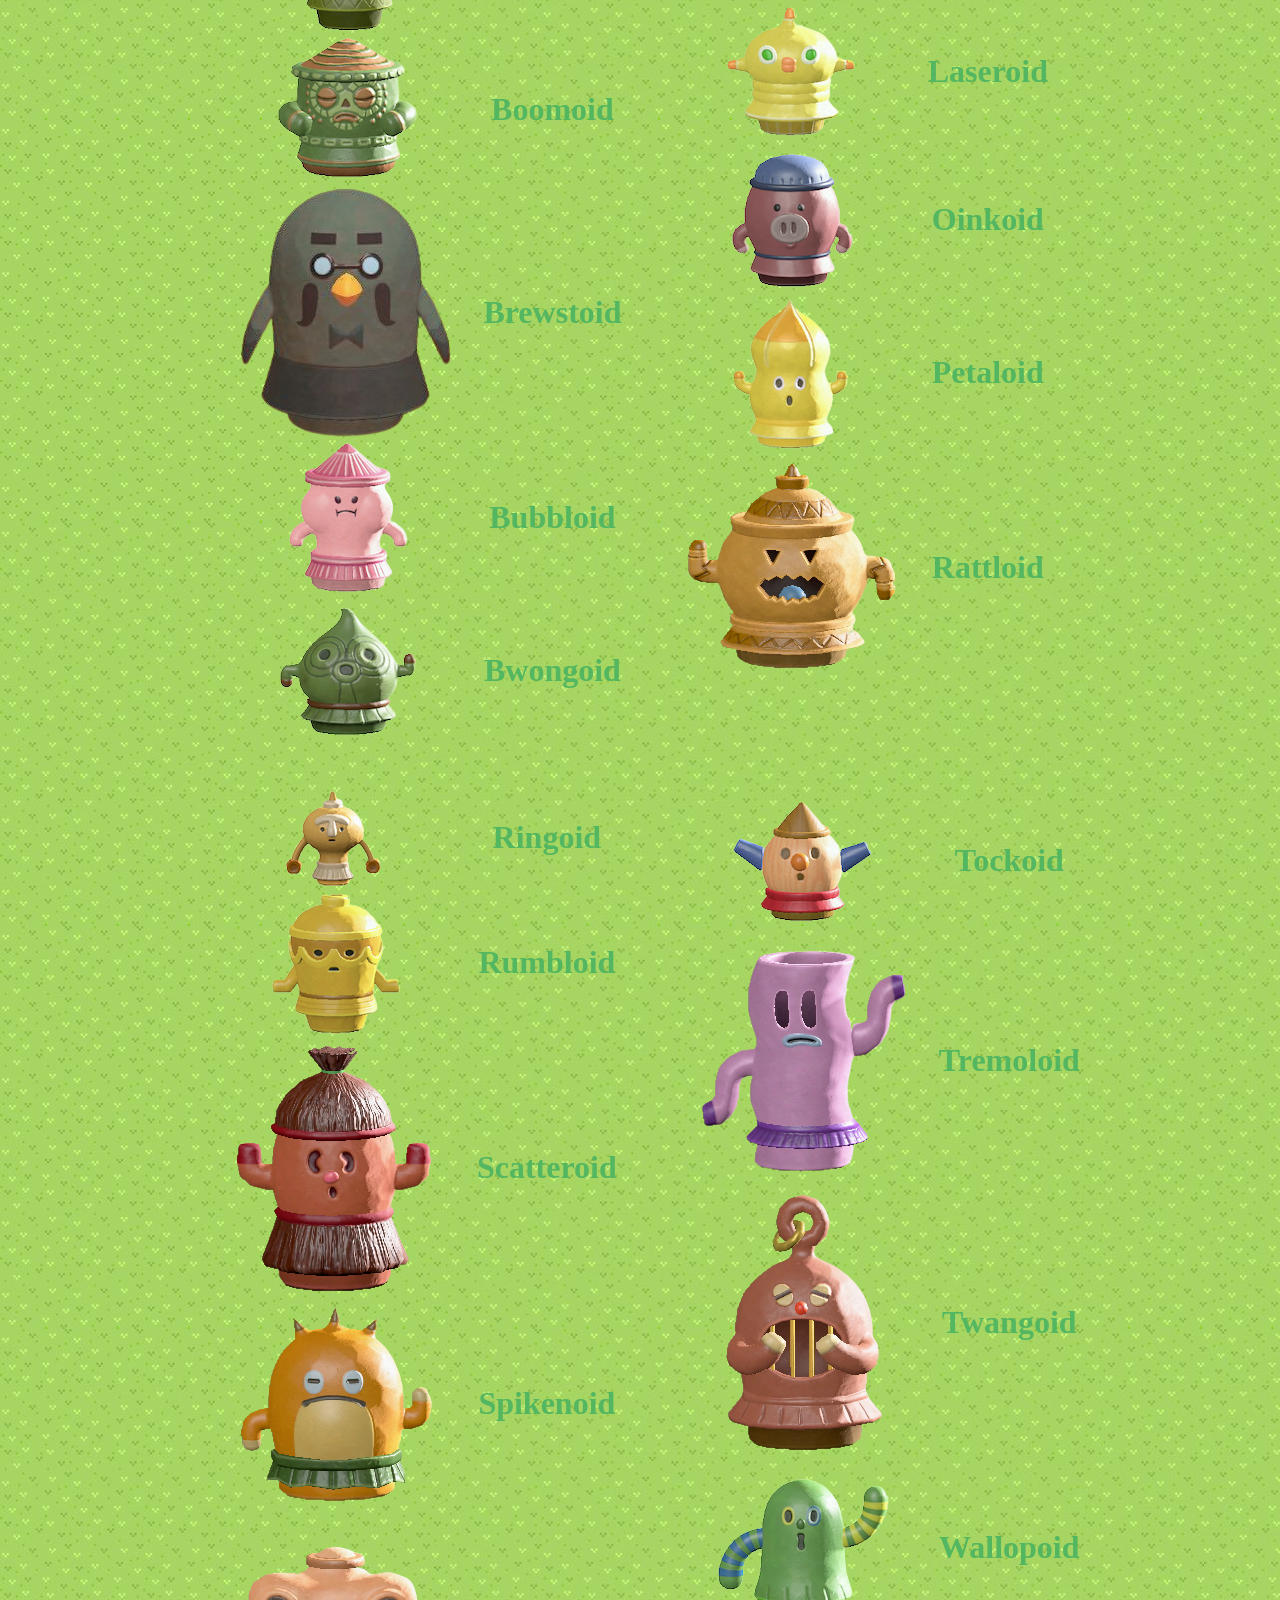
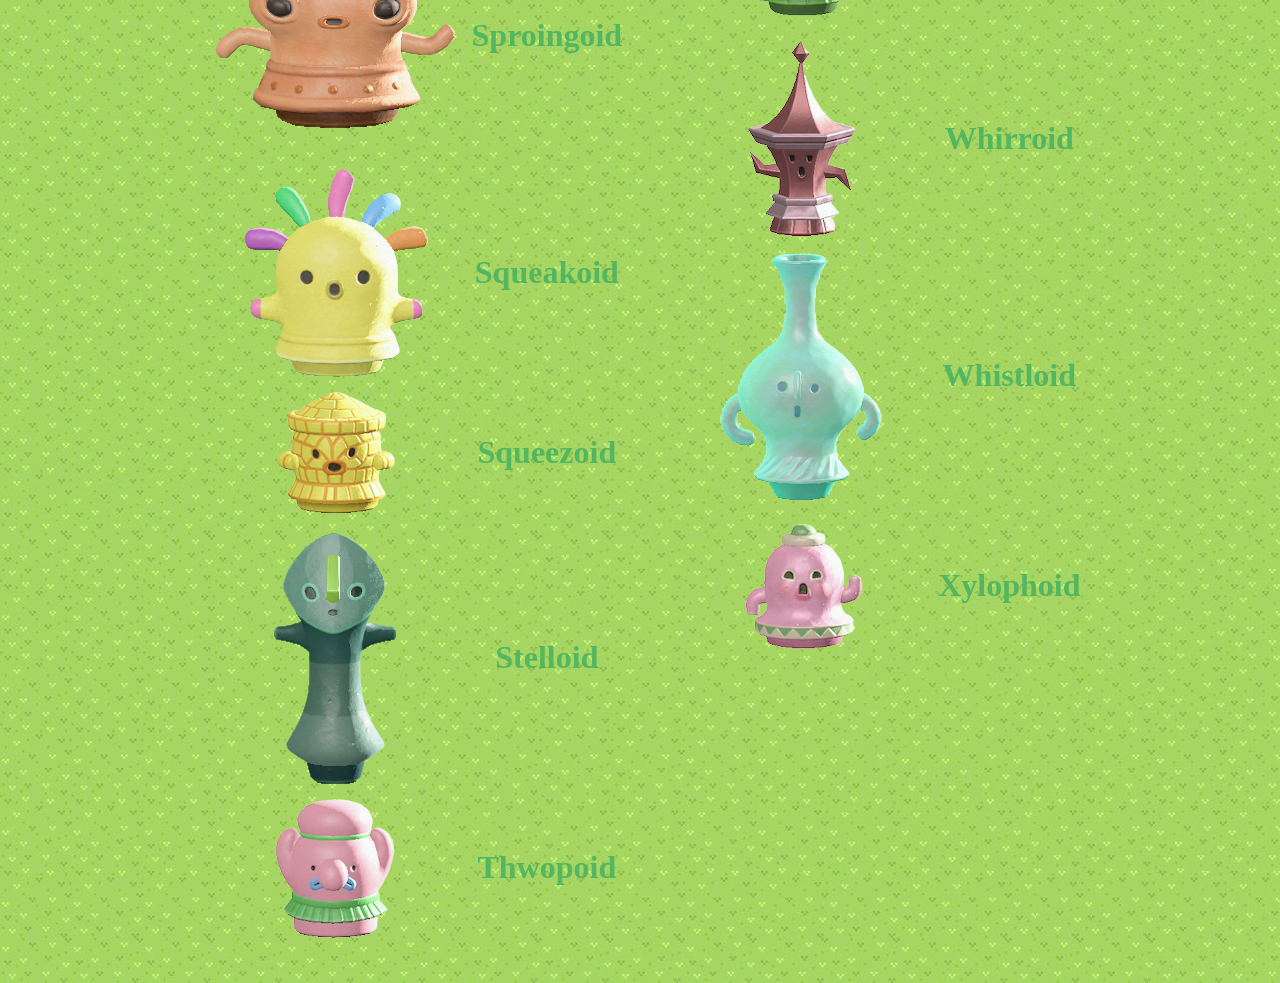
<file: giroides.html>
<!DOCTYPE html>
<html>
<head>
    <link rel="stylesheet" href="styles.css">
        <meta charset="UTF-8">
</head>


<body class="pagina-giroides">


<!-----------------------------------------------------DIV1 Y MENU DIV2---------------------------------------------------------------------------------------------->

<div class="div1">

    <h1>WIKI Animal Crossing</h1>


    <div class="div1_1">

        <!-- NAV = contenedor principal del menú -->
        <nav class="div2">

            <!-- dropdown = caja que contiene el botón + menú -->
            <div class="dropdown">

                <!-- Botón visible -->
                <button class="dropbtn">Menú</button>

                <!-- Contenido del menú (oculto al principio) -->
                <div class="dropdown-content">

                    <!-- Enlaces del menú -->
                    <a href="index.html">Inicio</a>
                    <a href="vecinos.html">Vecinos</a>
                    <a href="expresiones.html">Expresiones</a>
                    <a href="herramientas.html">Herramientas</a>
                    <a href="ropa.html">Ropa</a>
                    <a href="insetc.html">Insectos</a>
                    <a href="peces.html">Peces</a>
                    <a href="fosiles.html">Fósiles</a>
                    <a href="giroides.html">Giroides</a>
                    <a href="eventosformulario.html">Eventos</a>


                </div>
            </div>
        </nav>



    </div>



    
</div>



<!-----------------------------------------------------DIV4--- descripcion----------------------------------------------------------------------------------------->




<div class="div4">
    <h1>Giroides en Animal Crossing</h1>
</div>





<div class="div4_1"> <!--INTRO DE WEB WIKI PA Q SIRVE-->

    <img src="img/giroide_png.png" width="200" align-items="center" title="Foto_etom_nook" alt="foto_tom_nook"> 

    <h2>Los giroides son objetos decorativos especiales que emiten sonidos y movimientos rítmicos, convirtiéndose en uno de los coleccionables más curiosos del juego. Cada giroide tiene su propio diseño, color y tipo de sonido, y cuando colocas varios juntos pueden crear pequeñas melodías.

      Se consiguen principalmente excavando grietas especiales después de la lluvia o plantando fragmentos de giroide y esperando un día a que crezcan. También pueden aparecer en islas misteriosas o como regalos ocasionales.



    </h2>

    
</div>


<!-----------------------------------------------------DIV3---------------------------------------------------------------------------------------------->





<div class="div3">


  <table border="0" background-image:url('img/background2.jpg')>
    <tr>
      <td> <img src="img/GIROIDES_Aluminoid.png" alt=""></td>
      <td><h1>Aluminoid</h1></td>
    </tr>

    <tr>
      <td> <img src="img/GIROIDES_Arfoid.png" alt=""></td>
      <td><h1>Arfoid</h1></td>
    </tr>

    <tr>
      <td> <img src="img/GIROIDES_Babbloid.png" alt=""></td>
      <td><h1>Babbloid</h1></td>
    </tr>

    <tr>
      <td> <img src="img/GIROIDES_Bendoid.png" alt=""></td>
      <td><h1>Bendoid</h1></td>
    </tr>

    <tr>
      <td> <img src="img/GIROIDES_Bloopoid.png" alt=""></td>
      <td><h1>Bloopoid</h1></td>
    </tr>

    <tr>
      <td> <img src="img/GIROIDES_Boioingoid.png" alt=""></td>
      <td><h1>Boioingoid</h1></td>
    </tr>

    <tr>
      <td> <img src="img/GIROIDES_Boomoid.png" alt=""></td>
      <td><h1>Boomoid</h1></td>
    </tr>

    <tr>
      <td> <img src="img/GIROIDES_Brewstoid.png" alt=""></td>
      <td><h1>Brewstoid</h1></td>
    </tr>

    <tr>
      <td> <img src="img/GIROIDES_Bubbloid.png" alt=""></td>
      <td><h1>Bubbloid</h1></td>
    </tr>

    <tr>
      <td> <img src="img/GIROIDES_Bwongoid.png" alt=""></td>
      <td><h1>Bwongoid</h1></td>
    </tr>


  </table>








  <table border="0" background-image:url('img/background2.jpg')>

    <tr>
      <td> <img src="img/GIROIDES_Clatteroid.png" alt=""></td>
      <td><h1>Clatteroid</h1></td>
    </tr>

    <tr>
      <td> <img src="img/GIROIDES_Crumploid.png" alt=""></td>
      <td><h1>Crumploid</h1></td>
    </tr>


    <tr>
      <td> <img src="img/GIROIDES_Dootoid.png" alt=""></td>
      <td><h1>Dootoid</h1></td>
    </tr>

    <tr>
      <td> <img src="img/GIROIDES_Drummoid.png" alt=""></td>
      <td><h1>Drummoid</h1></td>
    </tr>


    <tr>
      <td> <img src="img/GIROIDES_Flutteroid.png" alt=""></td>
      <td><h1>Flutteroid</h1></td>
    </tr>



    <tr>
      <td> <img src="img/GIROIDES_Laseroid.png" alt=""></td>
      <td><h1>Laseroid</h1></td>
    </tr>


    <tr>
      <td> <img src="img/GIROIDES_Oinkoid.png" alt=""></td>
      <td><h1>Oinkoid</h1></td>
    </tr>


    <tr>
      <td> <img src="img/GIROIDES_Petaloid.png" alt=""></td>
      <td><h1>Petaloid</h1></td>
    </tr>


    <tr>
      <td> <img src="img/GIROIDES_Rattloid.png" alt=""></td>
      <td><h1>Rattloid</h1></td>
    </tr>


  </table>





  
  <table border="0" background-image:url('img/background2.jpg')>


    <tr>
      <td> <img src="img/GIROIDES_Ringoid.png" alt=""></td>
      <td><h1>Ringoid</h1></td>
    </tr>


    <tr>
      <td> <img src="img/GIROIDES_Rumbloid.png" alt=""></td>
      <td><h1>Rumbloid</h1></td>
    </tr>


    <tr>
      <td> <img src="img/GIROIDES_Scatteroid.png" alt=""></td>
      <td><h1>Scatteroid</h1></td>
    </tr>


    <tr>
      <td> <img src="img/GIROIDES_Spikenoid.png" alt=""></td>
      <td><h1>Spikenoid</h1></td>
    </tr>


    <tr>
      <td> <img src="img/GIROIDES_Sproingoid.png" alt=""></td>
      <td><h1>Sproingoid</h1></td>
    </tr>


    <tr>
      <td> <img src="img/GIROIDES_Squeakoid.png" alt=""></td>
      <td><h1>Squeakoid</h1></td>
    </tr>


    <tr>
      <td> <img src="img/GIROIDES_Squeezoid.png" alt=""></td>
      <td><h1>Squeezoid</h1></td>
    </tr>


    <tr>
      <td> <img src="img/GIROIDES_Stelloid.png" alt=""></td>
      <td><h1>Stelloid</h1></td>
    </tr>


    <tr>
      <td> <img src="img/GIROIDES_Thwopoid.png" alt=""></td>
      <td><h1>Thwopoid</h1></td>
    </tr>





  </table>







  <table border="0" background-image:url('img/background2.jpg')>

    <tr>
      <td> <img src="img/GIROIDES_Tockoid.png" alt=""></td>
      <td><h1>Tockoid</h1></td>
    </tr>

    <tr>
      <td> <img src="img/GIROIDES_Tremoloid.png" alt=""></td>
      <td><h1>Tremoloid</h1></td>
    </tr>


    <tr>
      <td> <img src="img/GIROIDES_Twangoid.png" alt=""></td>
      <td><h1>Twangoid</h1></td>
    </tr>


    <tr>
      <td> <img src="img/GIROIDES_Wallopoid.png" alt=""></td>
      <td><h1>Wallopoid</h1></td>
    </tr>


    <tr>
      <td> <img src="img/GIROIDES_Whirroid.png" alt=""></td>
      <td><h1>Whirroid</h1></td>
    </tr>


    <tr>
      <td> <img src="img/GIROIDES_Whistloid.png" alt=""></td>
      <td><h1>Whistloid</h1></td>
    </tr>


    <tr>
      <td> <img src="img/GIROIDES_Xylophoid.png" alt=""></td>
      <td><h1>Xylophoid</h1></td>
    </tr>


  </table>














  
</div>













































<!-----------------------------------------------------DIV8------------------------------------------------------------------------------------------------------------------------>




<div class="div_FINAL">
    <p> Más información|       <a href="https://animalcrossing.nintendo.com/es/">Página Oficial</a> </p>
</div>



</body>
</html>
</file>
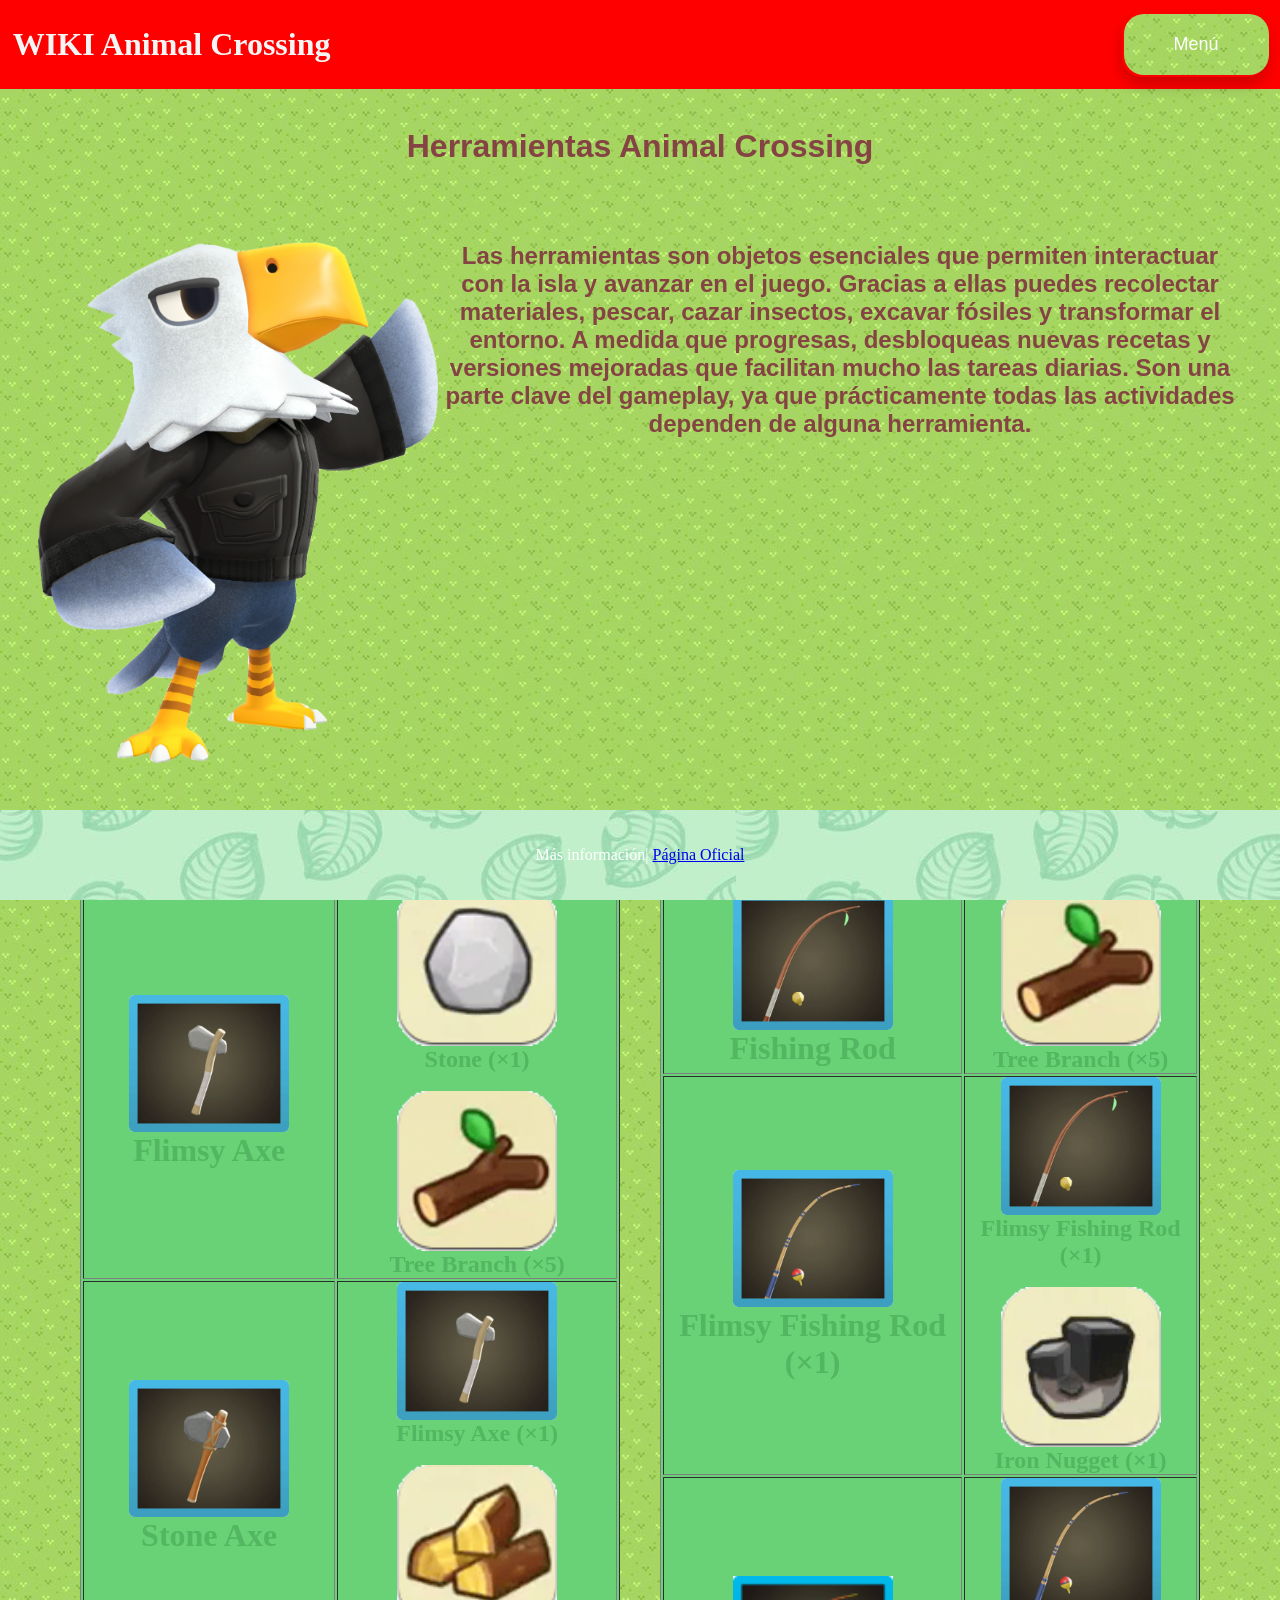
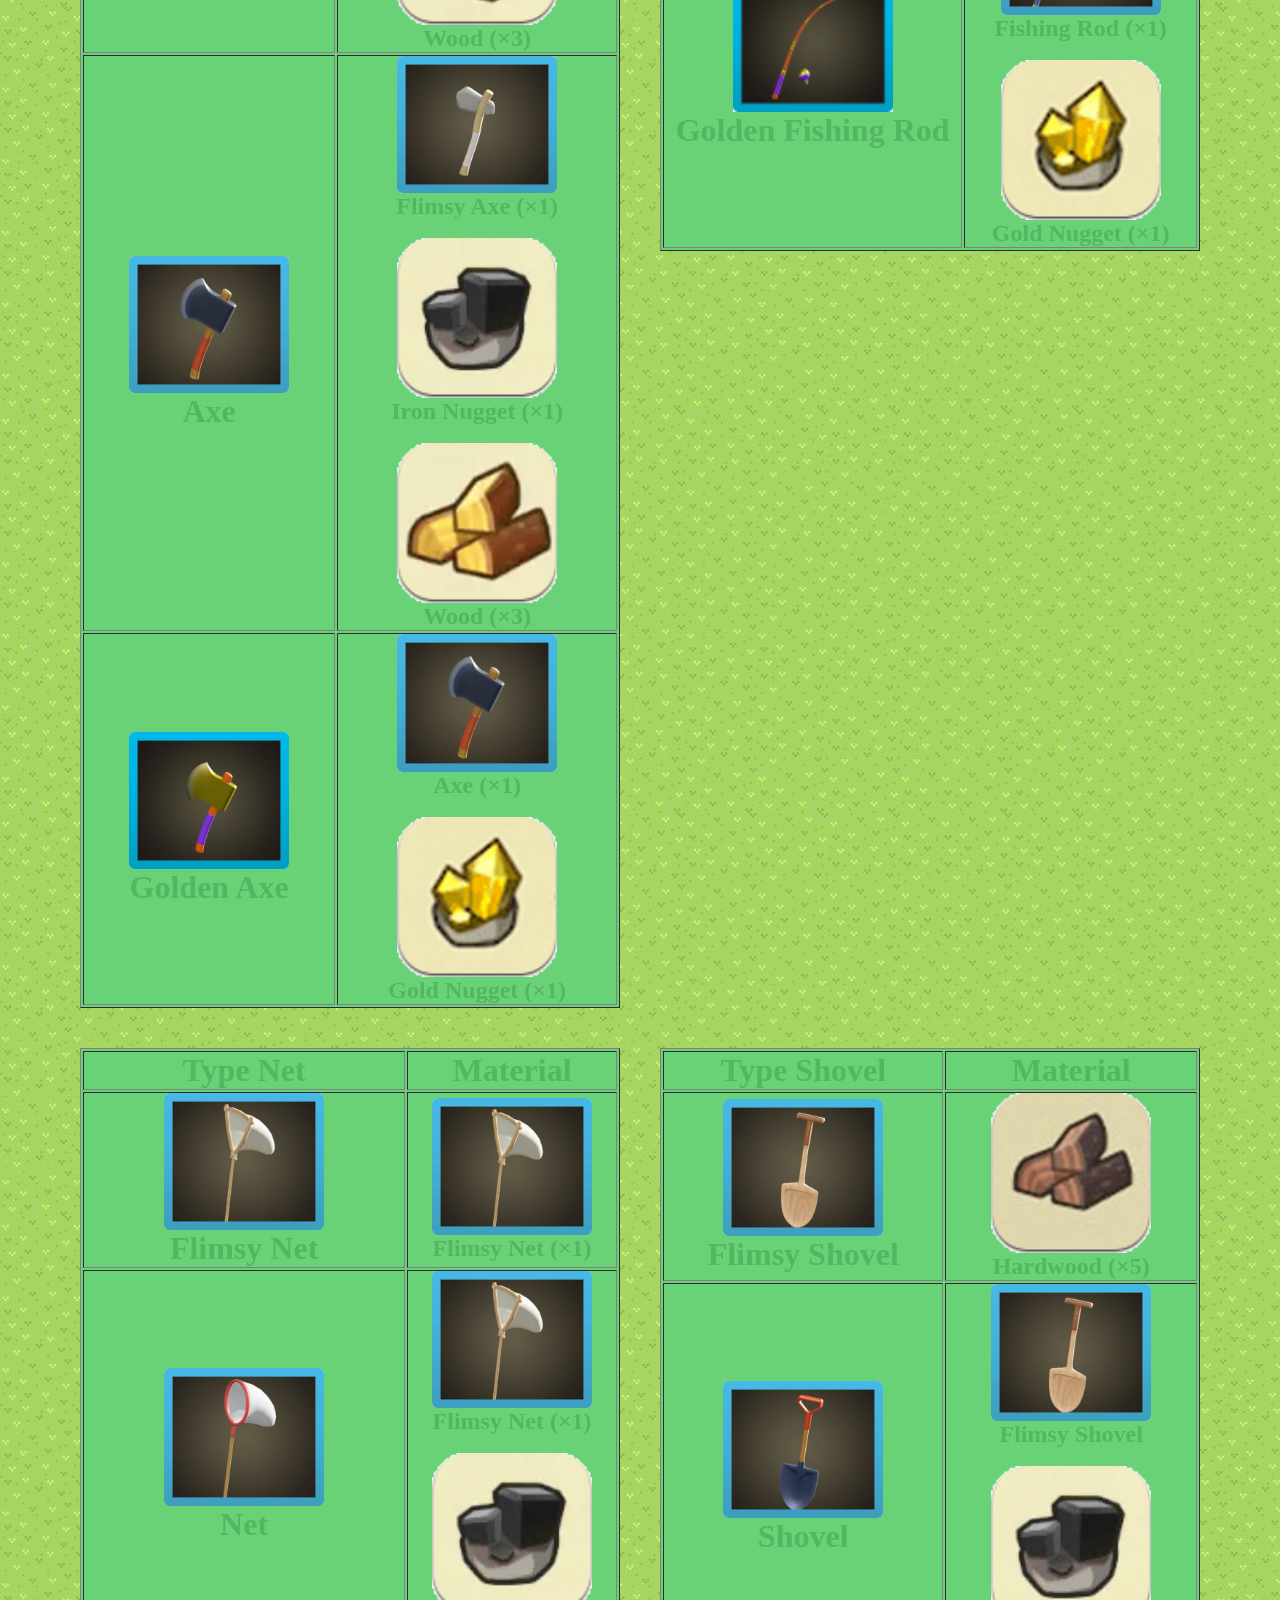
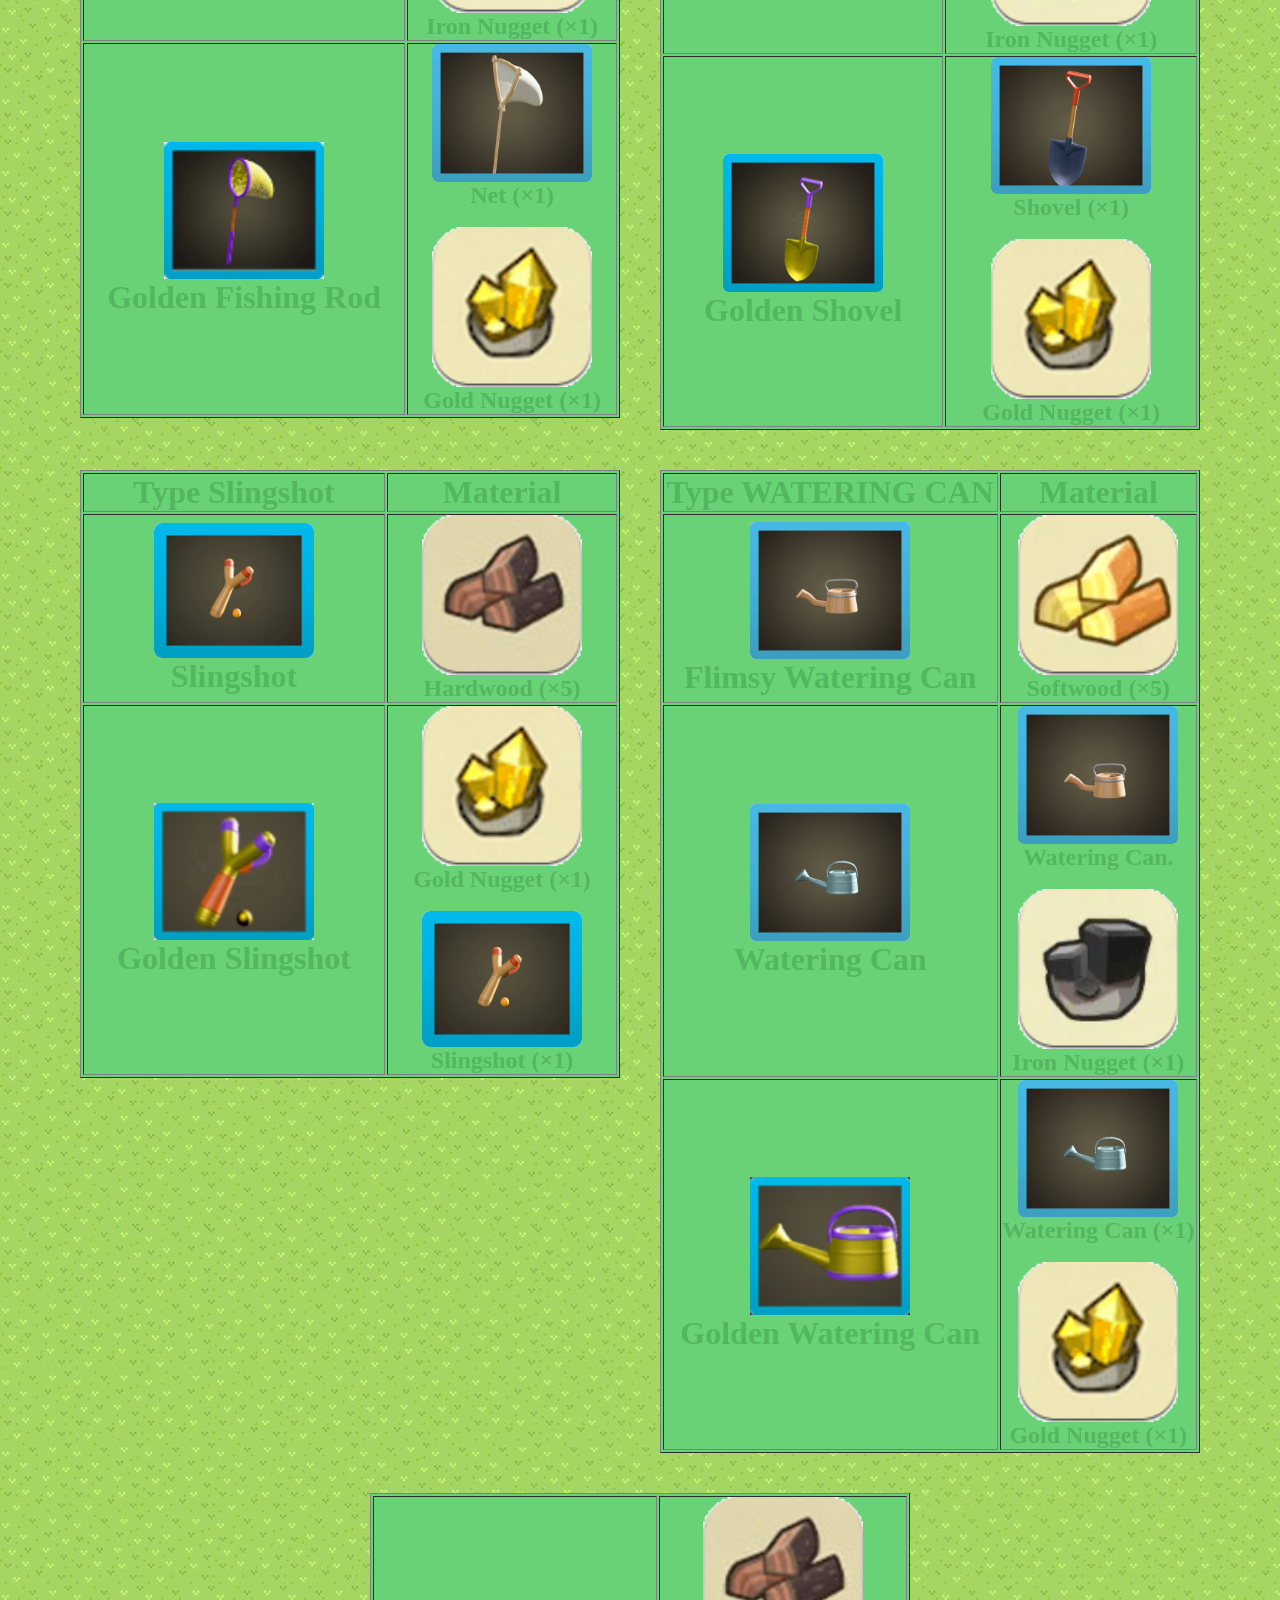
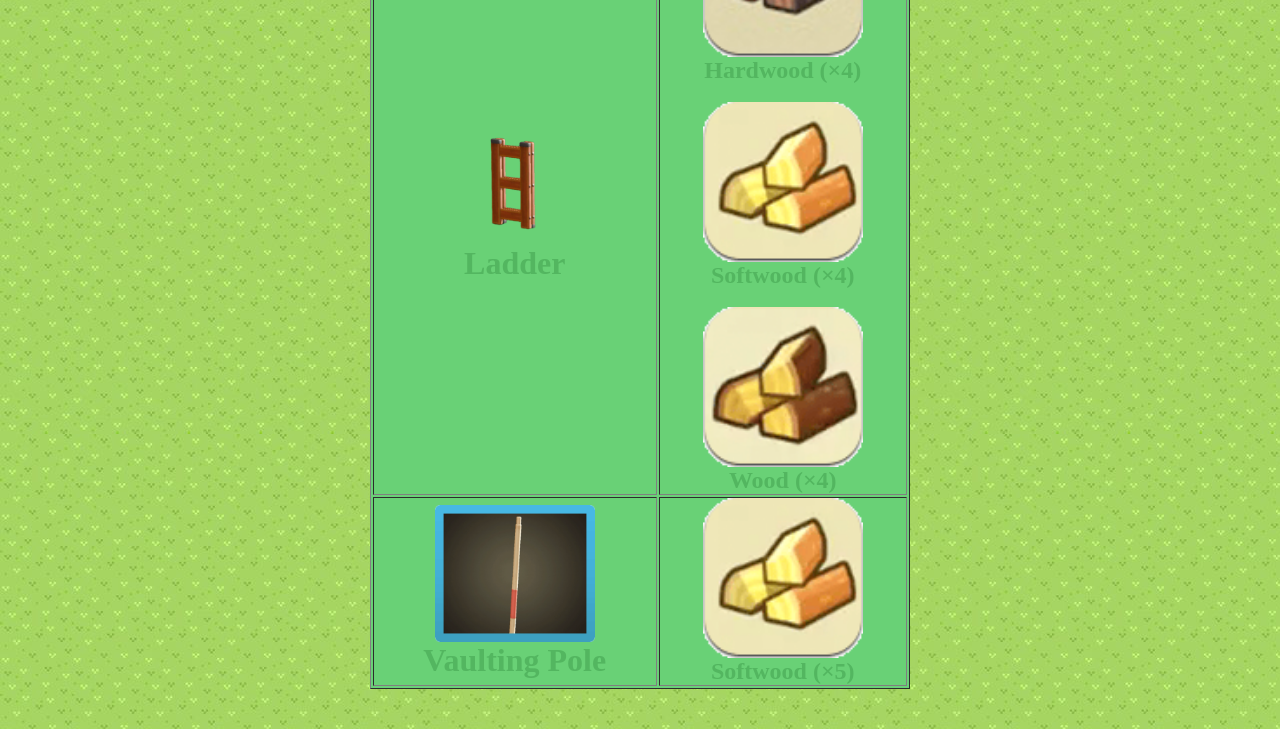
<file: herramientas.html>
<!DOCTYPE html>
<html>
<head>
    <link rel="stylesheet" href="styles.css">
        <meta charset="UTF-8">
</head>


<body class="pagina-herramientas">

<!-----------------------------------------------------DIV1 Y MENU DIV2---------------------------------------------------------------------------------------------->


<div class="div1">

    <h1>WIKI Animal Crossing</h1>


    <div class="div1_1">

        <!-- NAV = contenedor principal del menú -->
        <nav class="div2">

            <!-- dropdown = caja que contiene el botón + menú -->
            <div class="dropdown">

                <!-- Botón visible -->
                <button class="dropbtn">Menú</button>

                <!-- Contenido del menú (oculto al principio) -->
                <div class="dropdown-content">

                    <!-- Enlaces del menú -->
                    <a href="index.html">Inicio</a>
                    <a href="vecinos.html">Vecinos</a>
                    <a href="expresiones.html">Expresiones</a>
                    <a href="herramientas.html">Herramientas</a>
                    <a href="ropa.html">Ropa</a>
                    <a href="insetc.html">Insectos</a>
                    <a href="peces.html">Peces</a>
                    <a href="fosiles.html">Fósiles</a>
                    <a href="giroides.html">Giroides</a>
                    <a href="eventosformulario.html">Eventos</a>


                </div>
            </div>
        </nav>



    </div>





    
</div>

























<!-----------------------------------------------------DIV4--- descripcion----------------------------------------------------------------------------------------->




<div class="div4">
    <h1>Herramientas Animal Crossing</h1>
</div>





<div class="div4_1"> <!--INTRO DE WEB WIKI PA Q SIRVE-->

    <img src="img/HERRAMIENTAS1.webp" width="400" align-items="center" title="Foto_etom_nook" alt="foto_tom_nook"> 

      <h2>Las herramientas son objetos esenciales que permiten interactuar con la isla y avanzar en el juego. Gracias a ellas puedes recolectar materiales, pescar, cazar insectos, excavar fósiles y transformar el entorno. A medida que progresas, desbloqueas nuevas recetas y versiones mejoradas que facilitan mucho las tareas diarias.

Son una parte clave del gameplay, ya que prácticamente todas las actividades dependen de alguna herramienta.</h2>

    <!--<img src="img/BUHO_HERMANA.webp" width="300" align-items="center" title="Foto_canela" alt="foto_canela"> 
        -->

</div>





<!-----------------------------------------------------DIV3---------------------------------------------------------------------------------------------->





<div class="div3" >


  <table border="1" background-image:url('img/background2.jpg') bgcolor="#69d176">

    <tr>
    <td><h1>Type Axe</h1></td>
    <td><h1>Material</h1></td>
    </tr>

    <tr>
      <td> <img src="img/TOOL_Flimsy Axe.png" alt="Axe" width="300"><h1>Flimsy Axe</h1></td>

      <td> 
        <img src="img/TOOL_Flimsy Axe_Stone (×1).png" alt="" width="100"><h2>Stone (×1)</h2>
        <br>
        <img src="img/TOOL_Flimsy Axe_Tree Branch (×5).png" alt="" width="100"><h2>Tree Branch (×5)</h2>
      </td>
    </tr>



     <tr>
      <td> <img src="img/TOOL_Stone Axe.png" alt="Axe" width="300"><h1>Stone Axe</h1></td>

      <td> 
        <img src="img/TOOL_Stone Axe_Flimsy Axe (×1).png" alt="" width="100"><h2>Flimsy Axe (×1)</h2>
        <br>
        <img src="img/TOOL_Stone Axe_Wood (×3).png" alt="" width="100"><h2>Wood (×3)</h2>
      </td>
    </tr>



     <tr>
      <td> <img src="img/TOOL_Axe.png" alt="Axe" width="300"><h1>Axe</h1></td>

      <td> 
        <img src="img/TOOL_Axe_Flimsy Axe (×1).png" alt="" width="100"><h2>Flimsy Axe (×1)</h2>
        <br>
        <img src="img/TOOL_Axe_Iron Nugget (×1).png" alt="" width="100"><h2>Iron Nugget (×1)</h2>
        <br>
        <img src="img/TOOL_Axe_Wood (×3).png" alt="" width="100"><h2>Wood (×3)</h2>
      </td>
    </tr>



     <tr>
      <td> <img src="img/TOOL_Golden Axe.png" alt="Axe" width="300"><h1>Golden Axe</h1></td>

      <td> 
        <img src="img/TOOL_Golden Axe_Axe (×1).png" alt="" width="100"><h2>Axe (×1)</h2>
        <br>
        <img src="img/TOOL_Golden Axe_Gold Nugget (×1).png" alt="" width="100"><h2>Gold Nugget (×1)</h2>

      </td>
    </tr>

  </table>




  <!--cania pescar-->

  <table border="1" background-image:url('img/background2.jpg') bgcolor="#69d176">

    <tr>
    <td><h1>Type Fishing Rod</h1></td>
    <td><h1>Material</h1></td>
    </tr>

    <tr>
      <td> <img src="img/TOOL_Flimsy Fishing Rod.png" alt="Axe" width="300"><h1>Fishing Rod</h1></td>

      <td> 
        <img src="img/TOOL_Flimsy Fishing Rod_Tree Branch (×5).png" alt="" width="100"><h2>Tree Branch (×5)</h2>
      </td>
    </tr>



     <tr>
      <td> <img src="img/TOOL_Fishing Rod.png" alt="Axe" width="300"><h1>Flimsy Fishing Rod (×1)</h1></td>

      <td> 
        <img src="img/TOOL_Fishing Rod_Flimsy Fishing Rod (×1).png" alt="" width="100"><h2>Flimsy Fishing Rod (×1)</h2>
        <br>
        <img src="img/TOOL_Fishing Rod_Iron Nugget (×1).png" alt="" width="100"><h2>Iron Nugget (×1)</h2>
      </td>
    </tr>



     <tr>
      <td> <img src="img/TOOL_Golden Fishing Rod.png" alt="Axe" width="300"><h1>Golden Fishing Rod</h1></td>

      <td> 
        <img src="img/TOOL_Golden Fishing Rod_Fishing Rod (×1).png" alt="" width="100"><h2>Fishing Rod (×1)</h2>
        <br>
        <img src="img/TOOL_Golden Fishing Rod_Gold Nugget (×1).png" alt="" width="100"><h2>Gold Nugget (×1)</h2>
      </td>
    </tr>



  </table>






















  <!--red-->

  <table border="1" background-image:url('img/background2.jpg') bgcolor="#69d176">

    <tr>
    <td><h1>Type Net</h1></td>
    <td><h1>Material</h1></td>
    </tr>

    <tr>
      <td> <img src="img/TOOL_Flimsy Net.png" alt="Axe" width="300"><h1>Flimsy Net</h1></td>

      <td> 
        <img src="img/TOOL_Flimsy Net_Flimsy Net (×1).png" alt="" width="100"><h2>Flimsy Net (×1)</h2>
      </td>
    </tr>



     <tr>
      <td> <img src="img/TOOL_Golden Net_Net (×1).png" alt="Axe" width="300"><h1>Net</h1></td>

      <td> 
        <img src="img/TOOL_Flimsy Net.png" alt="" width="100"><h2>Flimsy Net (×1)</h2>
        <br>
        <img src="img/TOOL_Fishing Rod_Iron Nugget (×1).png" alt="" width="100"><h2>Iron Nugget (×1)</h2>
      </td>
    </tr>



     <tr>
      <td> <img src="img/TOOL_Golden Net.png" alt="Axe" width="300"><h1>Golden Fishing Rod</h1></td>

      <td> 
        <img src="img/TOOL_Flimsy Net.png" alt="" width="100"><h2>Net (×1)</h2>
        <br>
        <img src="img/TOOL_Golden Fishing Rod_Gold Nugget (×1).png" alt="" width="100"><h2>Gold Nugget (×1)</h2>
      </td>
    </tr>



  </table>





  <!--pala-->

  <table border="1" background-image:url('img/background2.jpg') bgcolor="#69d176">

    <tr>
    <td><h1>Type Shovel</h1></td>
    <td><h1>Material</h1></td>
    </tr>

    <tr>
      <td> <img src="img/TOOL_Flimsy Shovel.png" alt="Axe" width="300"><h1>Flimsy Shovel</h1></td>

      <td> 
        <img src="img/TOOL_Flimsy Shovel_Hardwood (×5).png" alt="" width="100"><h2>Hardwood (×5)</h2>
      </td>
    </tr>



     <tr>
      <td> <img src="img/TOOL_Shovel.png" alt="Axe" width="300"><h1>Shovel</h1></td>

      <td> 
        <img src="img/TOOL_Flimsy Shovel.png" alt="" width="100"><h2>Flimsy Shovel</h2>
        <br>
        <img src="img/TOOL_Fishing Rod_Iron Nugget (×1).png" alt="" width="100"><h2>Iron Nugget (×1)</h2>
      </td>
    </tr>



     <tr>
      <td> <img src="img/TOOL_Golden Shovel.png" alt="Axe" width="300"><h1>Golden Shovel</h1></td>

      <td> 
        <img src="img/TOOL_Shovel.png" alt="" width="100"><h2>Shovel (×1)</h2>
        <br>
        <img src="img/TOOL_Golden Fishing Rod_Gold Nugget (×1).png" alt="" width="100"><h2>Gold Nugget (×1)</h2>
      </td>
    </tr>



  </table>








  <!--tirachinas-->

  <table border="1" background-image:url('img/background2.jpg') bgcolor="#69d176">

    <tr>
    <td><h1>Type Slingshot</h1></td>
    <td><h1>Material</h1></td>
    </tr>

    <tr>
      <td> <img src="img/TOOL_Slingshot.png" alt="Axe" width="300"><h1>Slingshot</h1></td>

      <td> 
        <img src="img/TOOL_Flimsy Shovel_Hardwood (×5).png" alt="" width="100"><h2>Hardwood (×5)</h2>
      </td>
    </tr>



     <tr>
      <td> <img src="img/TOOL_Golden Slingshot.png" alt="Axe" width="300"><h1>Golden Slingshot</h1></td>

      <td> 
        <img src="img/TOOL_Golden Slingshot_Gold Nugget (×1).png" alt="" width="100"><h2>Gold Nugget (×1)</h2>
        <br>
        <img src="img/TOOL_Golden Slingshot_Slingshot (×1).png" alt="" width="100"><h2>Slingshot (×1)</h2>
      </td>
    </tr>


  </table>














  <!--REGADERA-->

  <table border="1" background-image:url('img/background2.jpg') bgcolor="#69d176">

    <tr>
    <td><h1>Type WATERING CAN</h1></td>
    <td><h1>Material</h1></td>
    </tr>

    <tr>
      <td> <img src="img/TOOL_Flimsy Watering Can.png" alt="Axe" width="300"><h1>Flimsy Watering Can</h1></td>

      <td> 
        <img src="img/TOOL_Flimsy Watering Can_Softwood (×5).png" alt="" width="100"><h2>Softwood (×5)</h2>
      </td>
    </tr>



     <tr>
      <td> <img src="img/TOOL_Watering Can.png" alt="Axe" width="300"><h1>Watering Can</h1></td>

      <td> 
        <img src="img/TOOL_Flimsy Watering Can.png" alt="" width="100"><h2>Watering Can.</h2>
        <br>
        <img src="img/TOOL_Watering Can_Iron Nugget (×1).png" alt="" width="100"><h2>Iron Nugget (×1)</h2>
      </td>
    </tr>



    

     <tr>
      <td> <img src="img/TOOL_Golden Watering Can.png" alt="Axe" width="200"><h1>Golden Watering Can</h1></td>

      <td> 
        <img src="img/TOOL_Golden Watering Can_Watering Can (×1).png" alt="" width="100"><h2>Watering Can (×1)</h2>
        <br>
        <img src="img/TOOL_Golden Watering Can_Gold Nugget (×1).png" alt="" width="100"><h2>Gold Nugget (×1)</h2>
      </td>
    </tr>


  </table>













  <!--ESCALERAS Y PALO-->

  <table border="1" background-image:url('img/background2.jpg') bgcolor="#69d176">

    <tr>
      <td> <img src="img/TOOL_Ladder.png" alt="Axe" width="300"><h1>Ladder</h1></td>

      <td> 
        <img src="img/TOOL_Ladder_Hardwood (×4).png" alt="" width="100"><h2>Hardwood (×4)</h2>
        <br>
        <img src="img/TOOL_Ladder_Softwood (×4).png" alt="" width="100"><h2>Softwood (×4)</h2>
        <br>
        <img src="img/TOOL_Ladder_Wood (×4).png" alt="" width="100"><h2>Wood (×4)</h2>
      </td>
    </tr>



     <tr>
      <td> <img src="img/TOOL_Vaulting Pole.png" alt="Axe" width="300"><h1>Vaulting Pole</h1></td>

      <td> 
        <img src="img/TOOL_Vaulting Pole_Softwood (×5).png" alt="" width="100"><h2>Softwood (×5)</h2>

      </td>
    </tr>



  </table>


  
</div>







<!-----------------------------------------------------DIV8------------------------------------------------------------------------------------------------------------------------>




<div class="div_FINAL">
    <p> Más información|       <a href="https://animalcrossing.nintendo.com/es/">Página Oficial</a> </p>
</div>



</body>
</html>
</file>
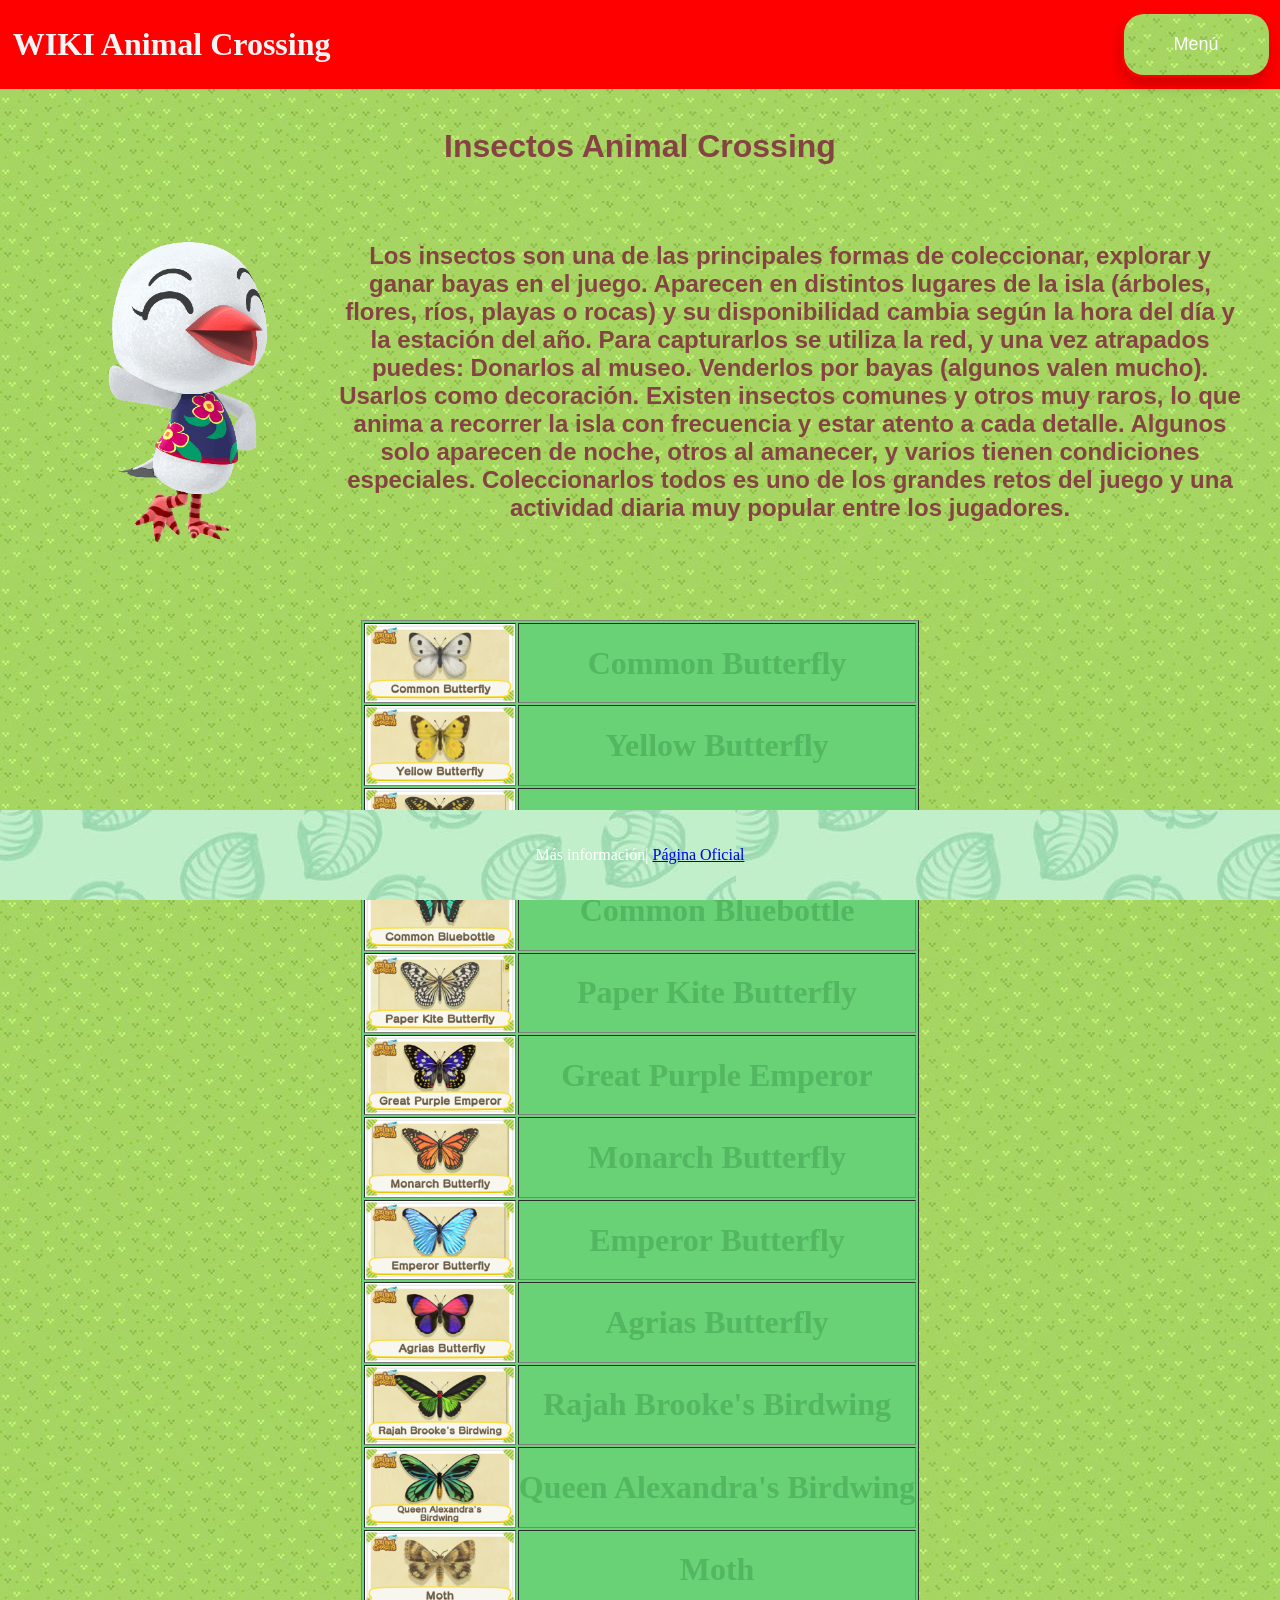
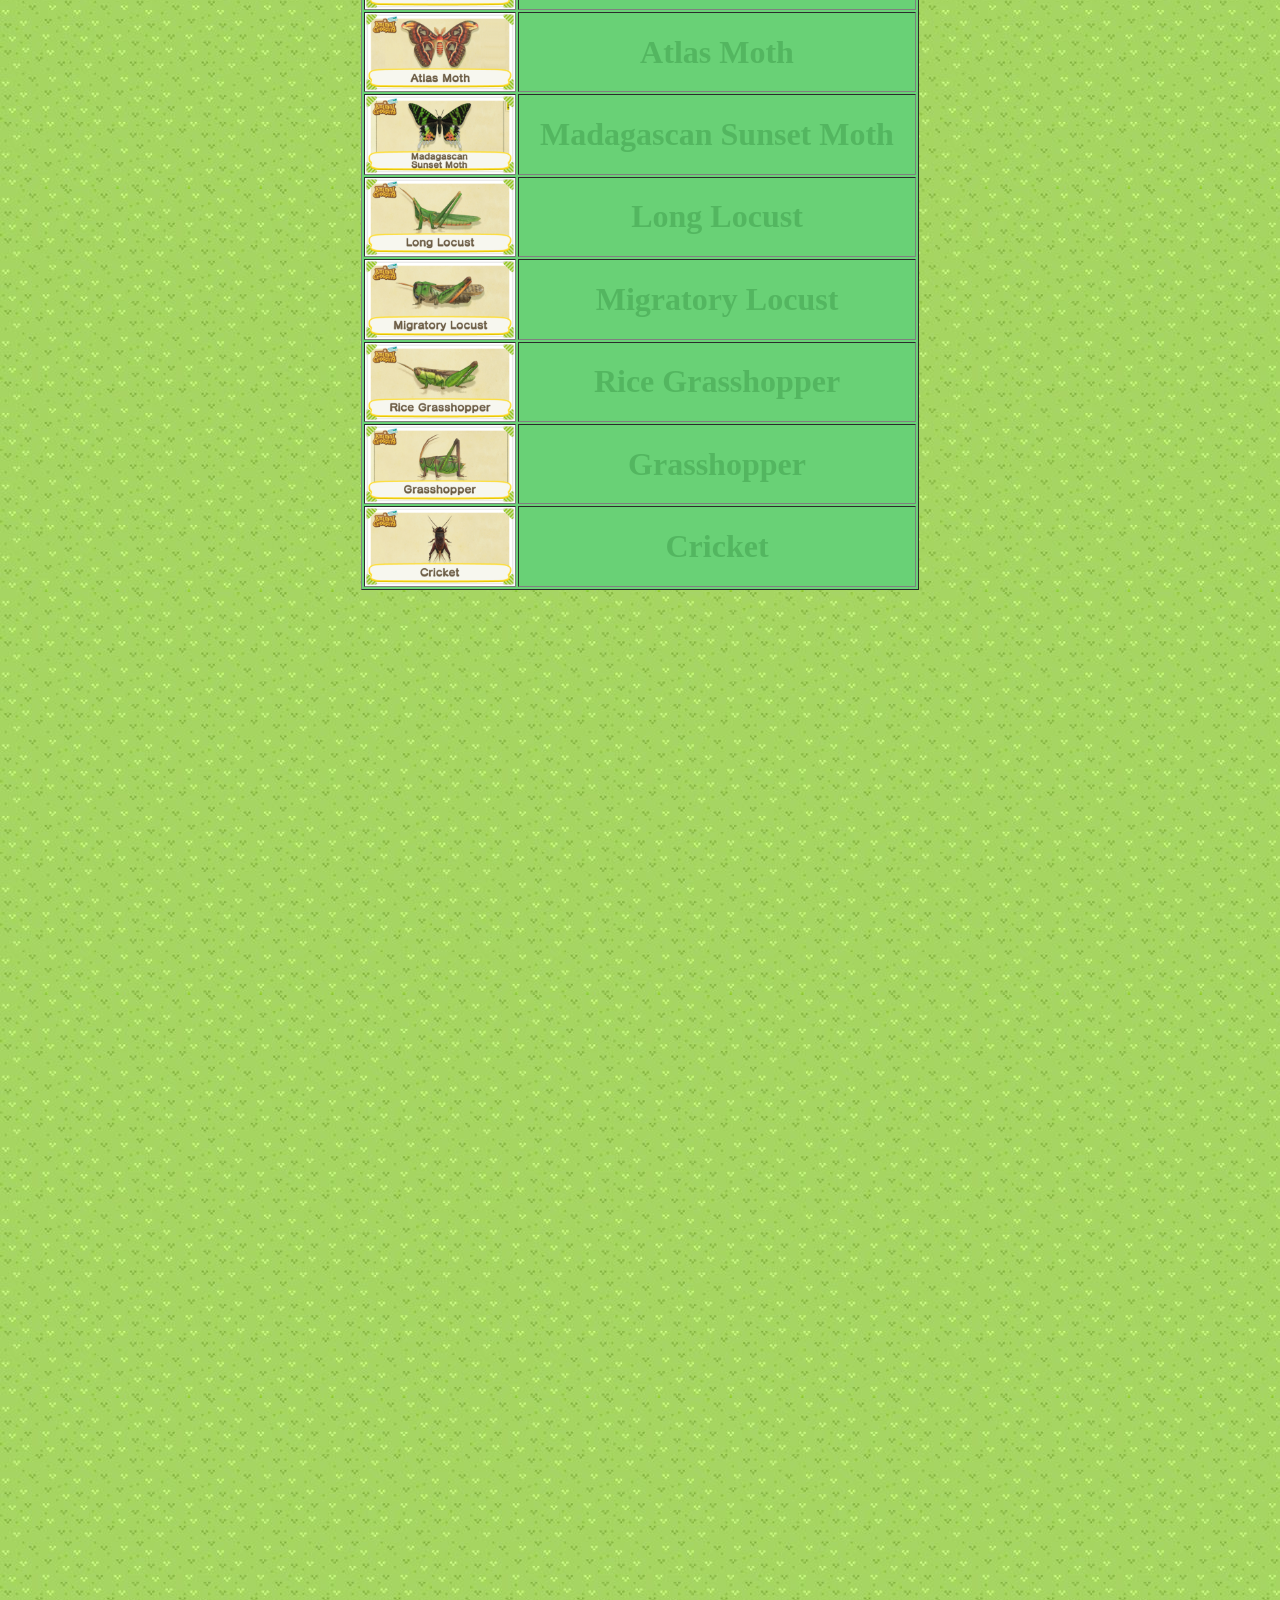
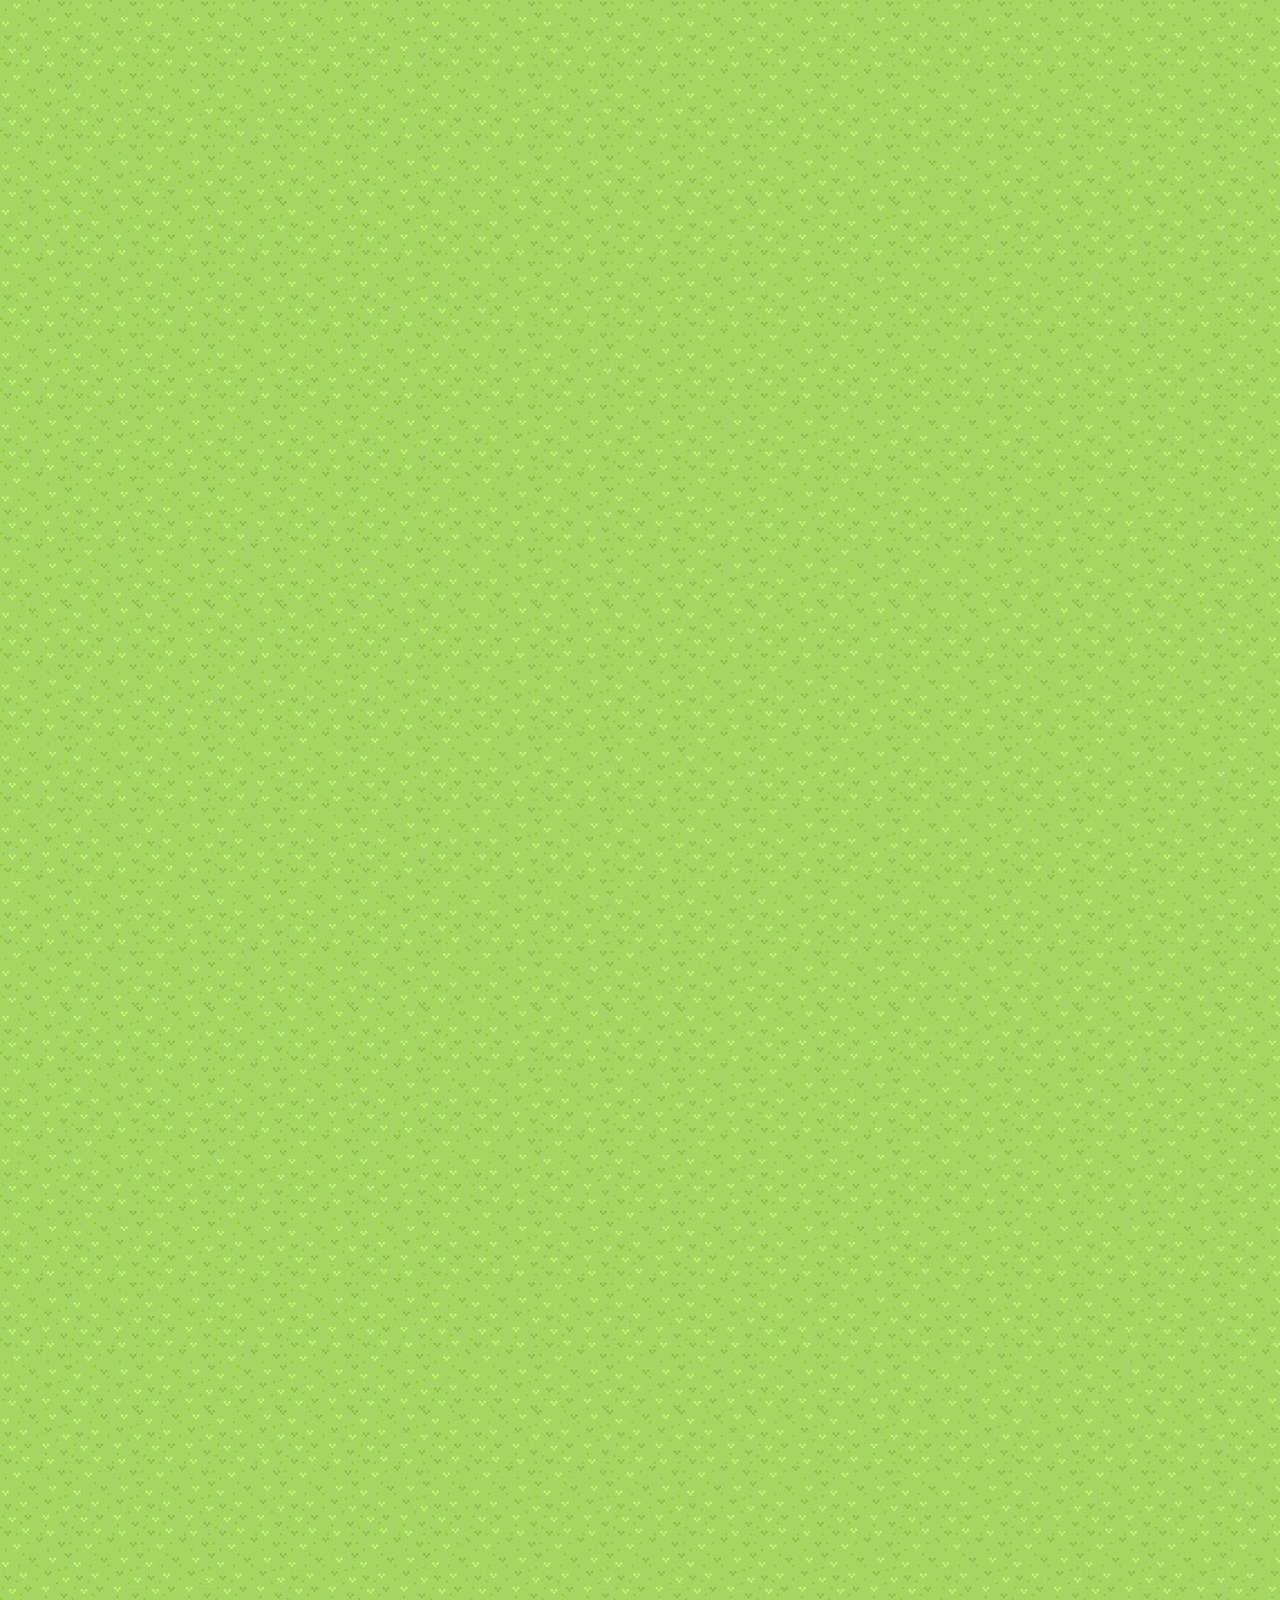
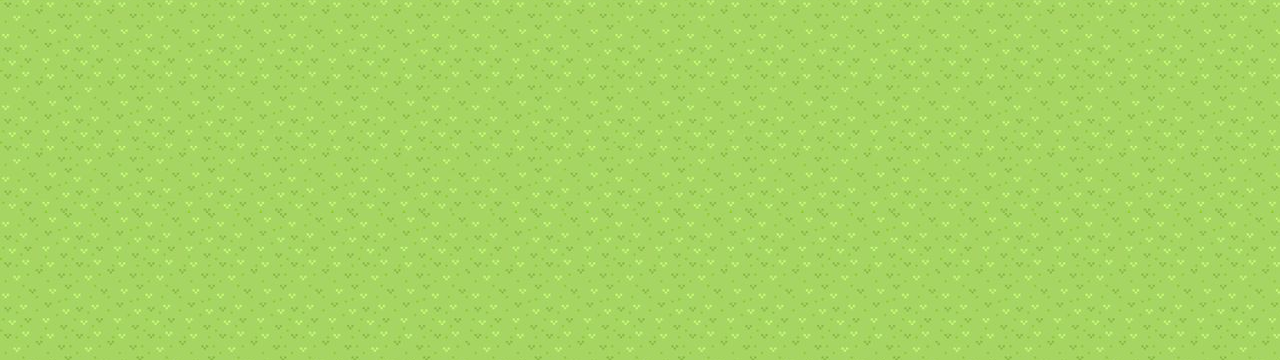
<file: insetc.html>
<!DOCTYPE html>
<html>
<head>
    <link rel="stylesheet" href="styles.css">
        <meta charset="UTF-8">
</head>


<body class="pagina-insectos">

<!-----------------------------------------------------DIV1 Y MENU DIV2---------------------------------------------------------------------------------------------->


<div class="div1">

    <h1>WIKI Animal Crossing</h1>


    <div class="div1_1">

        <!-- NAV = contenedor principal del menú -->
        <nav class="div2">

            <!-- dropdown = caja que contiene el botón + menú -->
            <div class="dropdown">

                <!-- Botón visible -->
                <button class="dropbtn">Menú</button>

                <!-- Contenido del menú (oculto al principio) -->
                <div class="dropdown-content">

                    <!-- Enlaces del menú -->
                    <a href="index.html">Inicio</a>
                    <a href="vecinos.html">Vecinos</a>
                    <a href="expresiones.html">Expresiones</a>
                    <a href="herramientas.html">Herramientas</a>
                    <a href="ropa.html">Ropa</a>
                    <a href="insetc.html">Insectos</a>
                    <a href="peces.html">Peces</a>
                    <a href="fosiles.html">Fósiles</a>
                    <a href="giroides.html">Giroides</a>
                    <a href="eventosformulario.html">Eventos</a>


                </div>
            </div>
        </nav>



    </div>



    
</div>




<div class="div4">
    <h1>Insectos Animal Crossing</h1>
</div>





<div class="div4_1"> <!--INTRO DE WEB WIKI PA Q SIRVE-->

    <img src="img/INSECTOS_VECINO.webp" width="400" align-items="center" title="Foto_etom_nook" alt="foto_tom_nook"> 

      <H2>Los insectos son una de las principales formas de coleccionar, 
        explorar y ganar bayas en el juego. Aparecen en distintos lugares de la isla 
        (árboles, flores, ríos, playas o rocas) y su disponibilidad cambia según la hora 
        del día y la estación del año.
      Para capturarlos se utiliza la red, y una vez atrapados puedes:

Donarlos al museo.

Venderlos por bayas (algunos valen mucho).

Usarlos como decoración.

Existen insectos comunes y otros muy raros, lo que anima a recorrer la isla con frecuencia y estar atento a cada detalle. Algunos solo aparecen de noche, otros al amanecer, y varios tienen condiciones especiales.

Coleccionarlos todos es uno de los grandes retos del juego y una actividad diaria muy popular entre los jugadores.
      </H2>

    <!--<img src="img/BUHO_HERMANA.webp" width="300" align-items="center" title="Foto_canela" alt="foto_canela"> 
        -->

</div>





<!-----------------------------------------------------DIV3-INSECTOS--------------------------------------------------------------------------------------------->


<div class="div3">


  <table border="1" bgcolor="#69d176">
    <tr>
      <td> <img src="img/BUG_Common_Butterfly.png" alt=""></td>
      <td><h1>Common Butterfly</h1></td>
    </tr>

    <tr>
      <td> <img src="img/BUG_Yellow Butterfly.png" alt=""></td>
      <td><h1>Yellow Butterfly</h1></td>
    </tr>

    <tr>
      <td> <img src="img/BUG_Tiger Butterfly.png" alt=""></td>
      <td><h1>Tiger Butterfly</h1></td>
    </tr>

    <tr>
      <td> <img src="img/BUG_Common Bluebottle.png" alt=""></td>
      <td><h1>Common Bluebottle</h1></td>
    </tr>

    <tr>
      <td> <img src="img/BUG_Paper Kite Butterfly.png" alt=""></td>
      <td><h1>Paper Kite Butterfly</h1></td>
    </tr>

    <tr>
      <td> <img src="img/BUG_Great Purple Emperor.png" alt=""></td>
      <td><h1>Great Purple Emperor</h1></td>
    </tr>

    <tr>
      <td> <img src="img/BUG_Monarch Butterfly.png" alt=""></td>
      <td><h1>Monarch Butterfly</h1></td>
    </tr>

    <tr>
      <td> <img src="img/BUG_Emperor Butterfly.png" alt=""></td>
      <td><h1>Emperor Butterfly</h1></td>
    </tr>

    <tr>
      <td> <img src="img/BUG_Agrias Butterfly.png" alt=""></td>
      <td><h1>Agrias Butterfly</h1></td>
    </tr>

    <tr>
      <td> <img src="img/BUG_Rajah Brooke's Birdwing.png" alt=""></td>
      <td><h1>Rajah Brooke's Birdwing</h1></td>
    </tr>

    <tr>
      <td> <img src="img/BUG_Queen Alexandra's Birdwing.png" alt=""></td>
      <td><h1>Queen Alexandra's Birdwing</h1></td>
    </tr>


    <tr>
      <td> <img src="img/BUG_Moth.png" alt=""></td>
      <td><h1>Moth</h1></td>
    </tr>

    <tr>
      <td> <img src="img/BUG_Atlas Moth.png" alt=""></td>
      <td><h1>Atlas Moth</h1></td>
    </tr>


    <tr>
      <td> <img src="img/BUG_Madagascan Sunset Moth.png" alt=""></td>
      <td><h1>Madagascan Sunset Moth</h1></td>
    </tr>


    <tr>
      <td> <img src="img/BUG_Long Locust.png" alt=""></td>
      <td><h1>Long Locust</h1></td>
    </tr>


    <tr>
      <td> <img src="img/BUG_Migratory Locust.png" alt=""></td>
      <td><h1>Migratory Locust</h1></td>
    </tr>


    <tr>
      <td> <img src="img/BUG_Rice Grasshopper.png" alt=""></td>
      <td><h1>Rice Grasshopper</h1></td>
    </tr>


    <tr>
      <td> <img src="img/BUG_Grasshopper.png" alt=""></td>
      <td><h1>Grasshopper</h1></td>
    </tr>


    <tr>
      <td> <img src="img/BUG_Cricket.png" alt=""></td>
      <td><h1>Cricket</h1></td>
    </tr>

  </table>
</div>


























<!-----------------------------------------------------DIV8------------------------------------------------------------------------------------------------------------------------>




<div class="div_FINAL">
    <p> Más información|       <a href="https://animalcrossing.nintendo.com/es/">Página Oficial</a> </p>
</div>



</body>
</html>
</file>
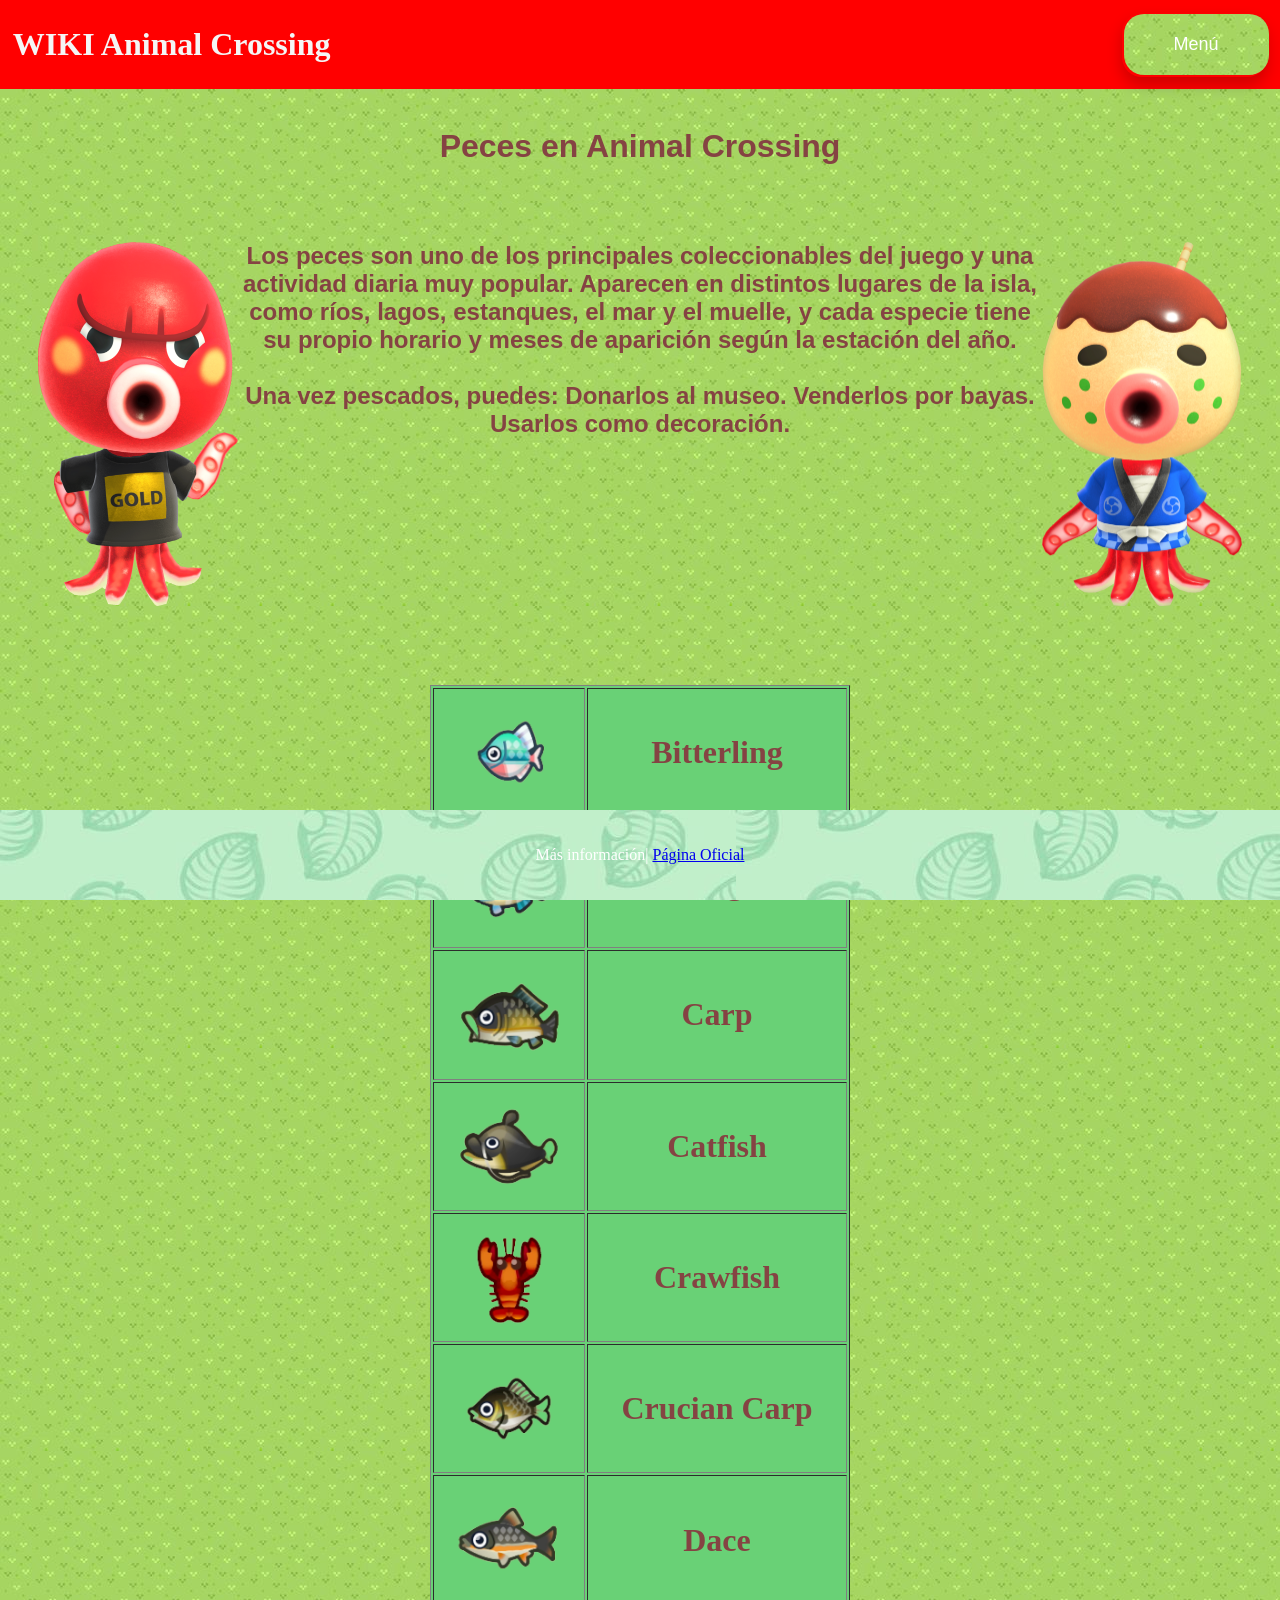
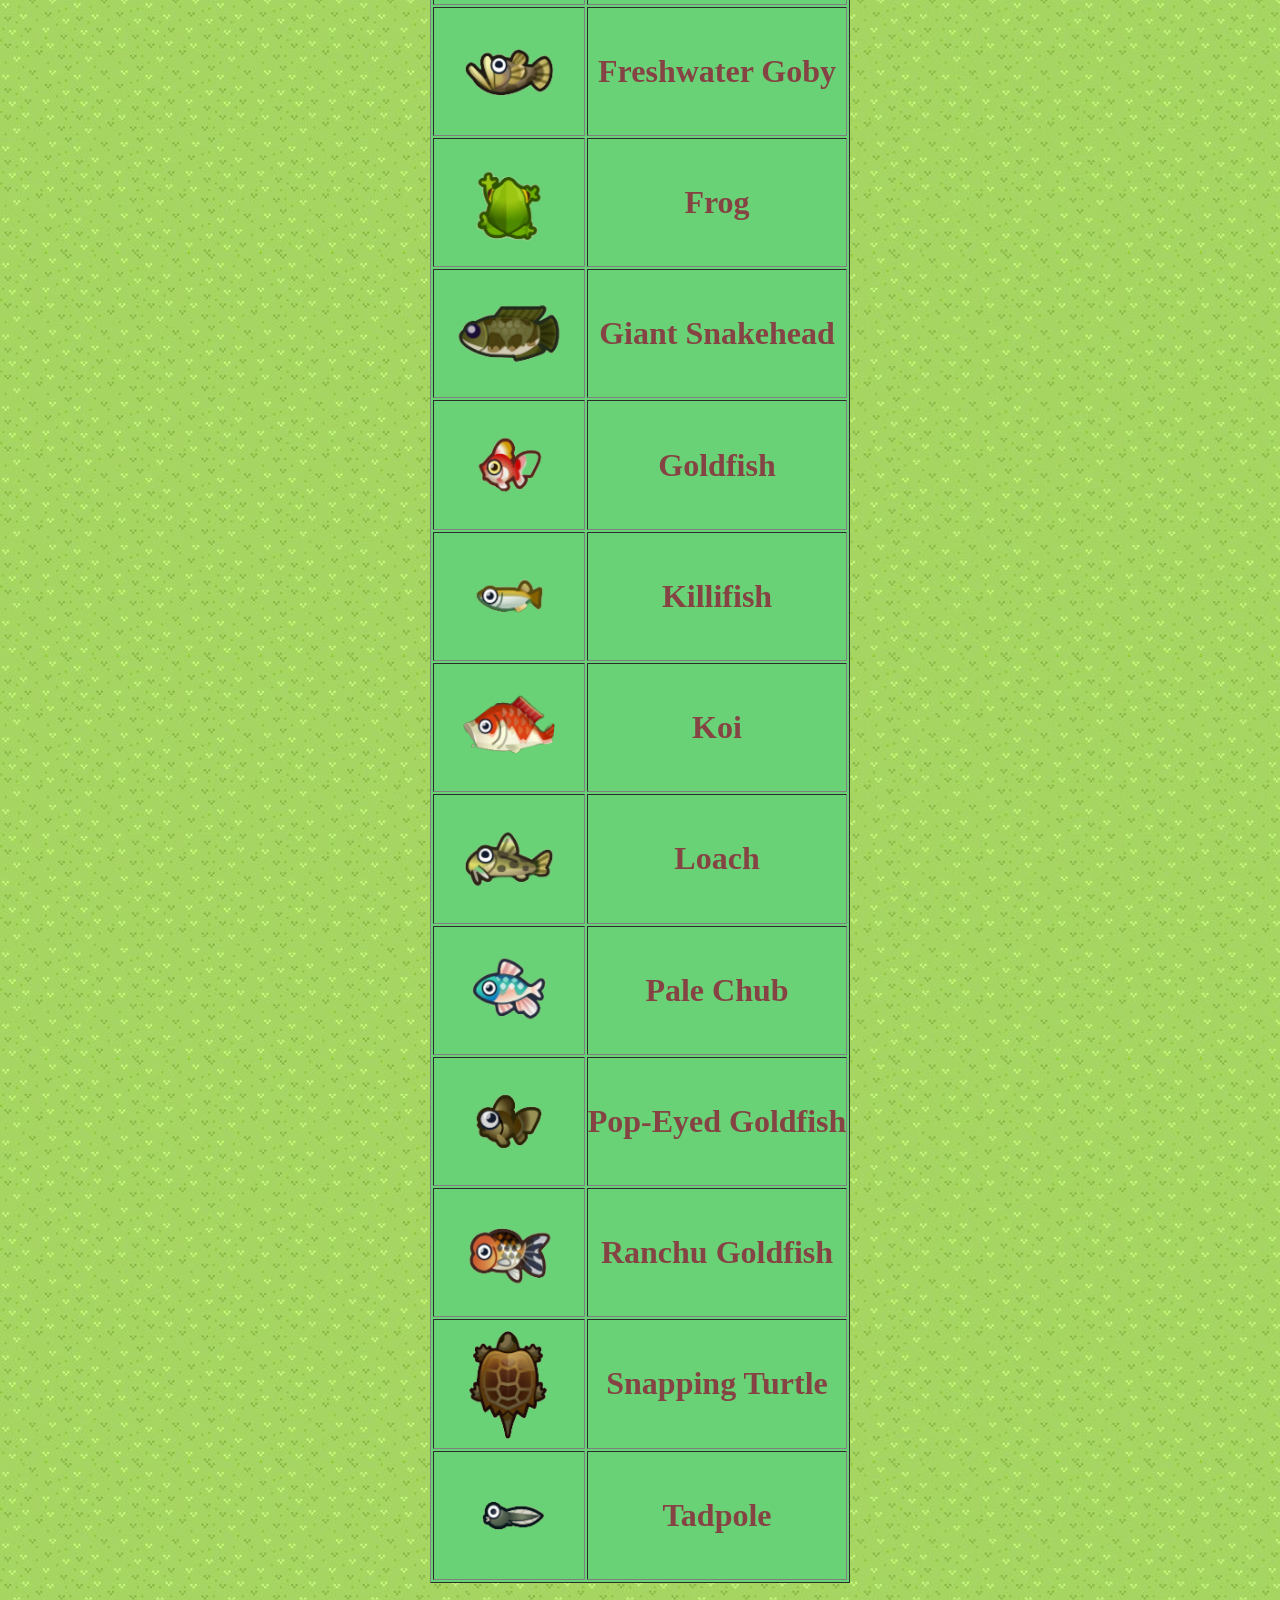
<file: peces.html>
<!DOCTYPE html>
<html>
<head>
    <link rel="stylesheet" href="styles.css">
        <meta charset="UTF-8">
</head>


<body class="pagina-peces">

<!-----------------------------------------------------DIV1 Y MENU DIV2---------------------------------------------------------------------------------------------->

<div class="div1">

    <h1>WIKI Animal Crossing</h1>


    <div class="div1_1">

        <!-- NAV = contenedor principal del menú -->
        <nav class="div2">

            <!-- dropdown = caja que contiene el botón + menú -->
            <div class="dropdown">

                <!-- Botón visible -->
                <button class="dropbtn">Menú</button>

                <!-- Contenido del menú (oculto al principio) -->
                <div class="dropdown-content">

                    <!-- Enlaces del menú -->
                    <a href="index.html">Inicio</a>
                    <a href="vecinos.html">Vecinos</a>
                    <a href="expresiones.html">Expresiones</a>
                    <a href="herramientas.html">Herramientas</a>
                    <a href="ropa.html">Ropa</a>
                    <a href="insetc.html">Insectos</a>
                    <a href="peces.html">Peces</a>
                    <a href="fosiles.html">Fósiles</a>
                    <a href="giroides.html">Giroides</a>
                    <a href="eventosformulario.html">Eventos</a>


                </div>
            </div>
        </nav>



    </div>



    
</div>




<!-----------------------------------------------------DIV4--- descripcion----------------------------------------------------------------------------------------->




<div class="div4">
    <h1>Peces en Animal Crossing</h1>
</div>





<div class="div4_1"> <!--INTRO DE WEB WIKI PA Q SIRVE-->

    <img src="img/PECES_VECINO.png" width="200" align-items="center" title="Foto_etom_nook" alt="foto_tom_nook"> 

    <h2>Los peces son uno de los principales coleccionables del juego y una actividad diaria muy popular. Aparecen en distintos lugares de la isla, como ríos, lagos, estanques, el mar y el muelle, y cada especie tiene su propio horario y meses de aparición según la estación del año.
      <br><br>
      Una vez pescados, puedes:

      Donarlos al museo.

      Venderlos por bayas.

      Usarlos como decoración.


    </h2>

    
    <img src="img/PECES_VECINO2.png" width="200" align-items="center" title="Foto_canela" alt="foto_canela"> 

</div>








<!-----------------------------------------------------DIV3-PECES--------------------------------------------------------------------------------------------->


<div class="div3">


  <table border="1" bgcolor="#69d176">
    <tr>
      <td> <img src="img/FISH_Bitterling.png" alt=""></td>
      <td><h1>Bitterling</h1></td>
    </tr>

    <tr>
      <td> <img src="img/FISH_Bluegill.png" alt=""></td>
      <td><h1>Bluegill</h1></td>
    </tr>

    <tr>
      <td> <img src="img/FISH_Carp.png" alt=""></td>
      <td><h1>Carp</h1></td>
    </tr>

    <tr>
      <td> <img src="img/FISH_Catfish.png" alt=""></td>
      <td><h1>Catfish</h1></td>
    </tr>

    <tr>
      <td> <img src="img/FISH_Crawfish.png" alt=""></td>
      <td><h1>Crawfish</h1></td>
    </tr>

    <tr>
      <td> <img src="img/FISH_Crucian Carp.png" alt=""></td>
      <td><h1>Crucian Carp</h1></td>
    </tr>

    <tr>
      <td> <img src="img/FISH_Dace.png" alt=""></td>
      <td><h1>Dace</h1></td>
    </tr>

    <tr>
      <td> <img src="img/FISH_Freshwater Goby.png" alt=""></td>
      <td><h1>Freshwater Goby </h1></td>
    </tr>

    <tr>
      <td> <img src="img/FISH_Frog.png" alt=""></td>
      <td><h1>Frog</h1></td>
    </tr>

    <tr>
      <td> <img src="img/FISH_Giant Snakehead.png" alt=""></td>
      <td><h1>Giant Snakehead</h1></td>
    </tr>

    <tr>
      <td> <img src="img/FISH_Goldfish.png" alt=""></td>
      <td><h1>Goldfish</h1></td>
    </tr>


    <tr>
      <td> <img src="img/FISH_Killifish.png" alt=""></td>
      <td><h1>Killifish</h1></td>
    </tr>

    <tr>
      <td> <img src="img/FISH_Koi.png" alt=""></td>
      <td><h1>Koi</h1></td>
    </tr>


    <tr>
      <td> <img src="img/FISH_Loach.png" alt=""></td>
      <td><h1>Loach</h1></td>
    </tr>


    <tr>
      <td> <img src="img/FISH_Pale Chub.png" alt=""></td>
      <td><h1>Pale Chub</h1></td>
    </tr>


    <tr>
      <td> <img src="img/FISH_Pop-Eyed Goldfish.png" alt=""></td>
      <td><h1>Pop-Eyed Goldfish</h1></td>
    </tr>


    <tr>
      <td> <img src="img/FISH_Ranchu Goldfish.png" alt=""></td>
      <td><h1>Ranchu Goldfish</h1></td>
    </tr>


    <tr>
      <td> <img src="img/FISH_Snapping Turtle.png" alt=""></td>
      <td><h1>Snapping Turtle</h1></td>
    </tr>


    <tr>
      <td> <img src="img/FISH_Tadpole.png" alt=""></td>
      <td><h1>Tadpole</h1></td>
    </tr>

  </table>
</div>


























<!-----------------------------------------------------DIV8------------------------------------------------------------------------------------------------------------------------>




<div class="div_FINAL">
    <p> Más información|       <a href="https://animalcrossing.nintendo.com/es/">Página Oficial</a> </p>
</div>



</body>
</html>
</file>
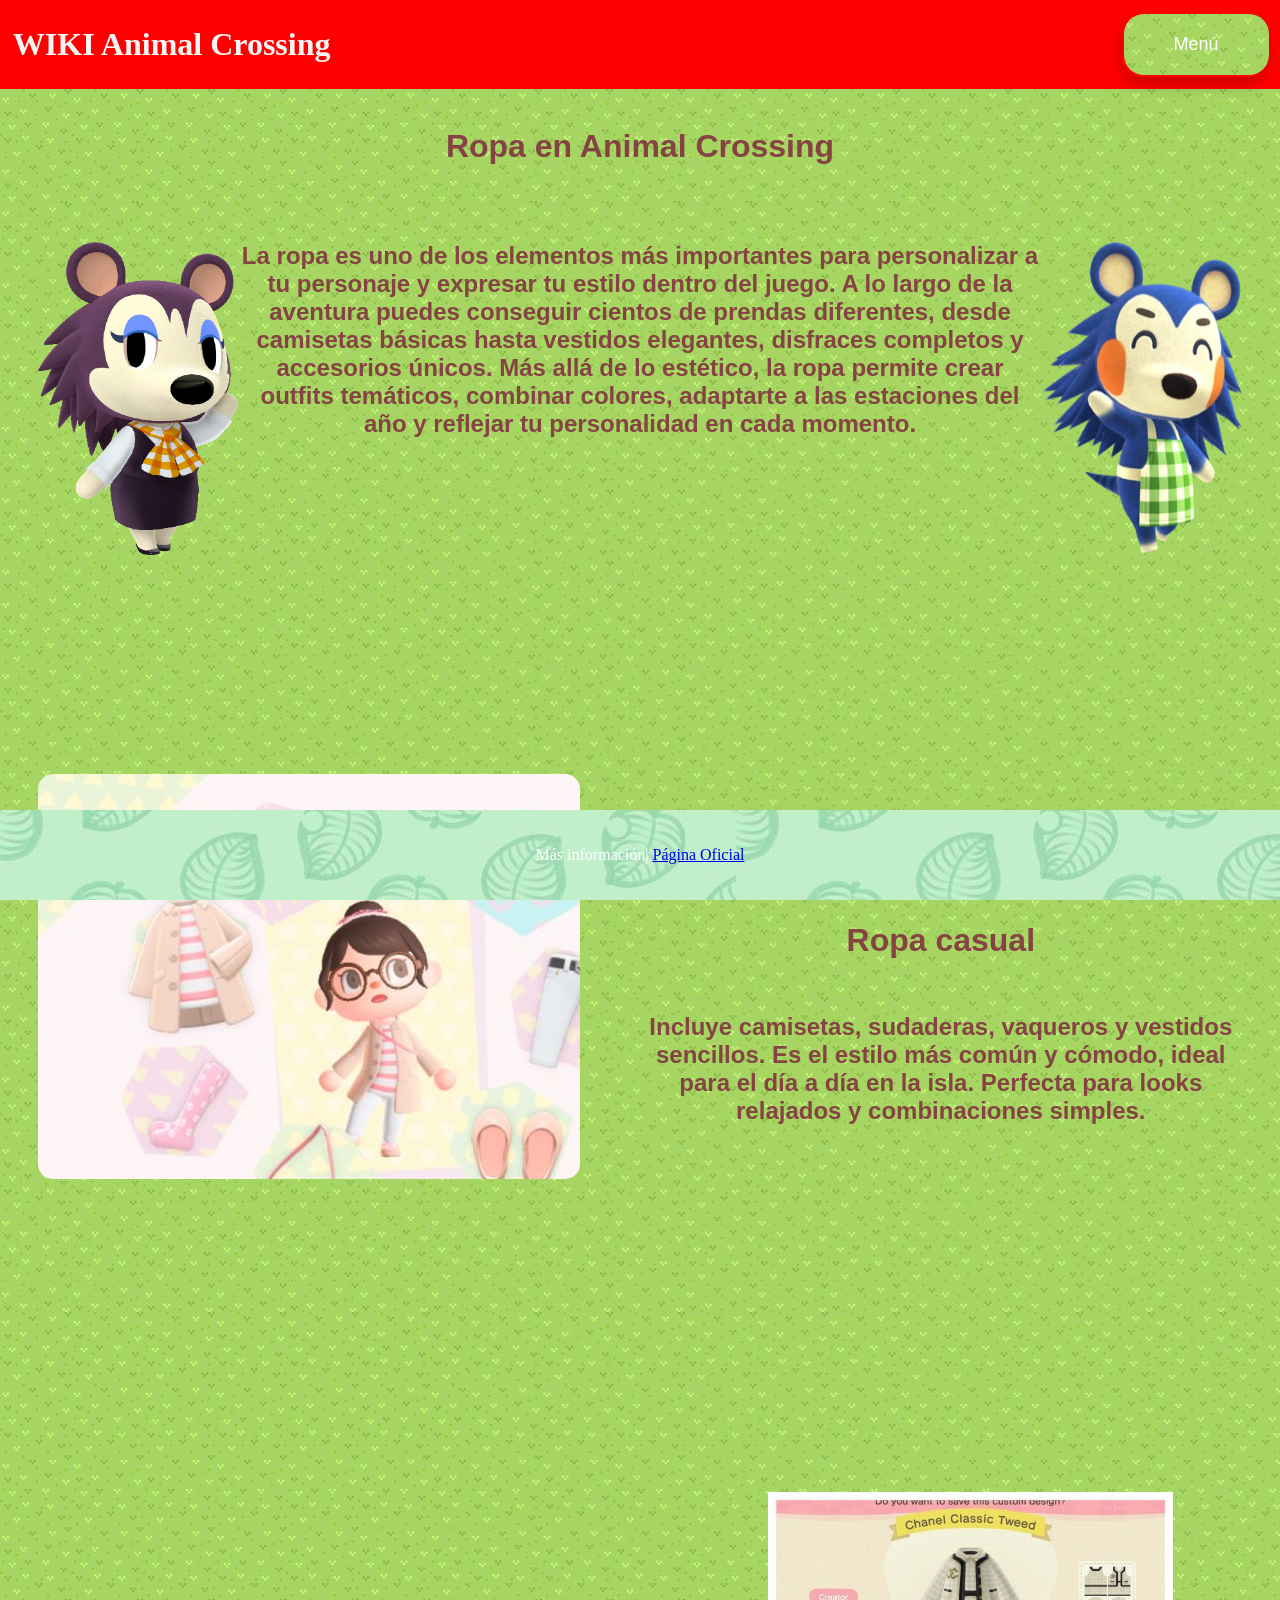
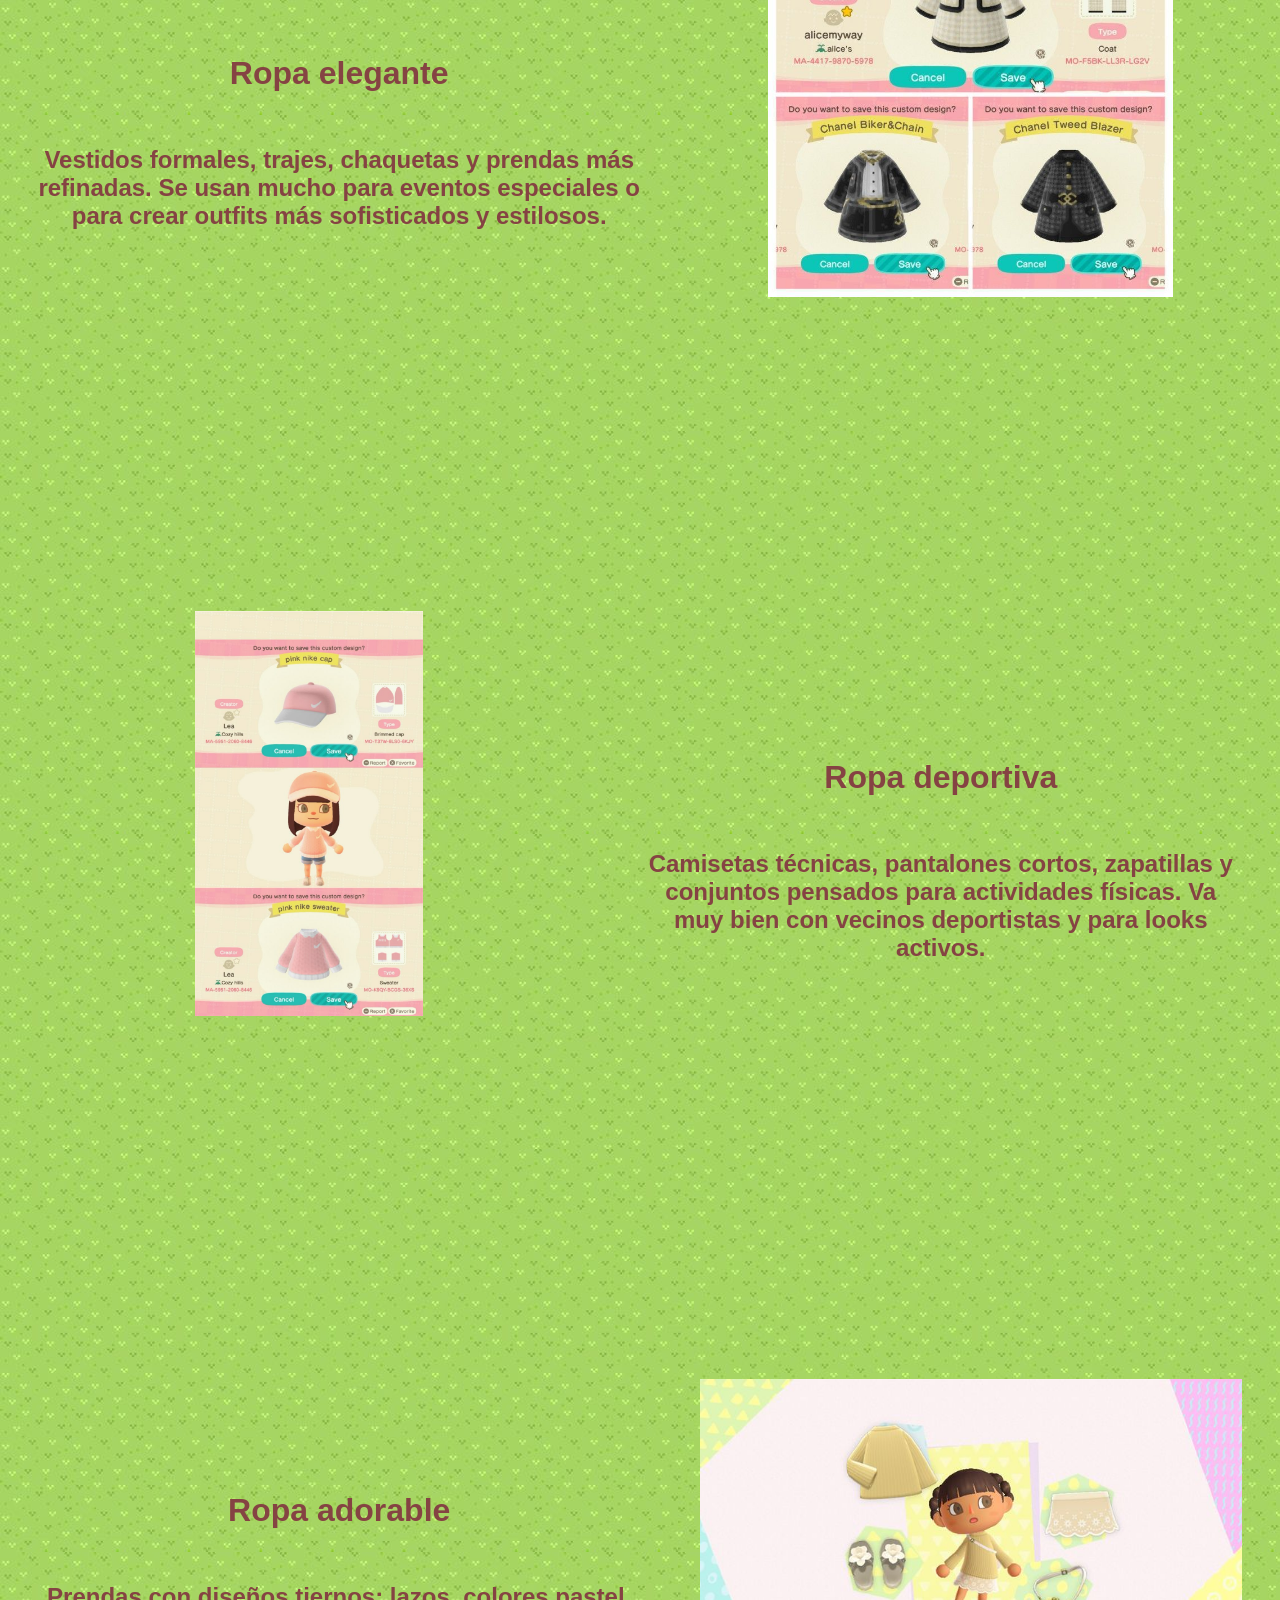
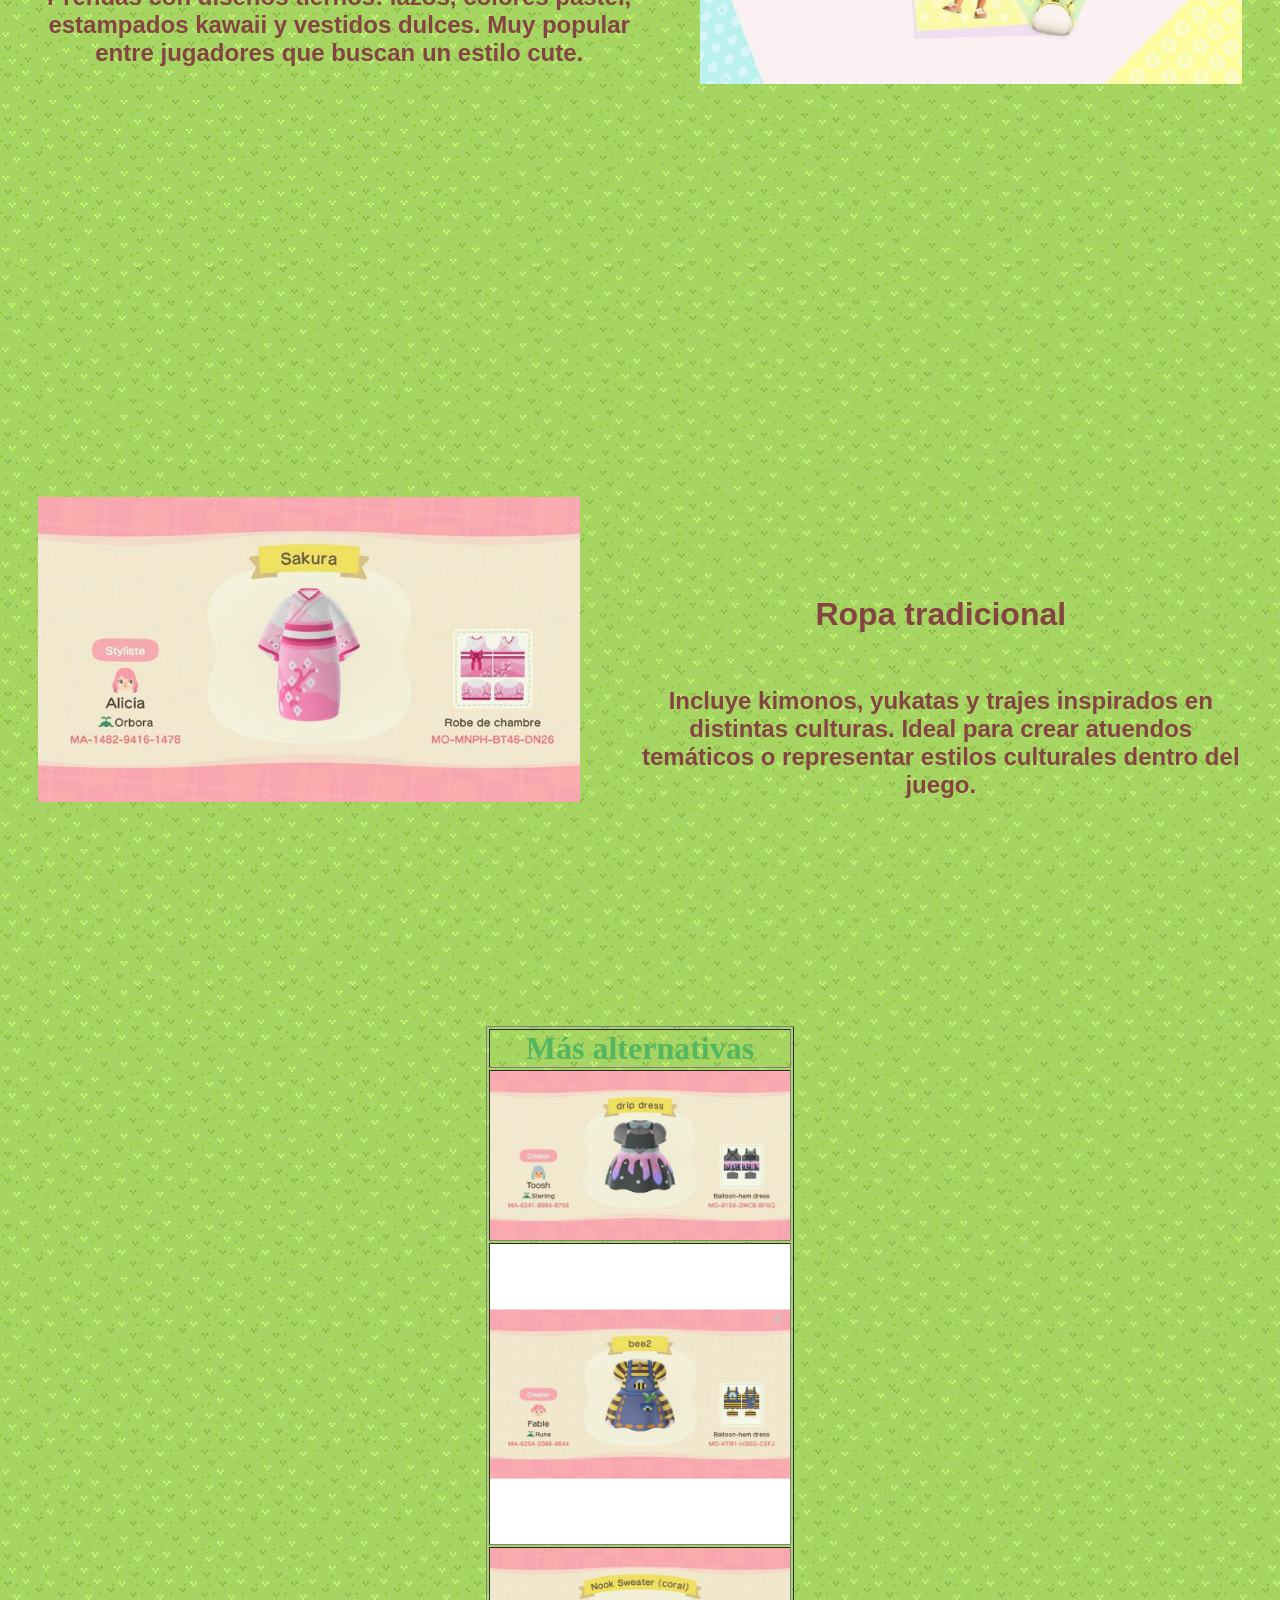
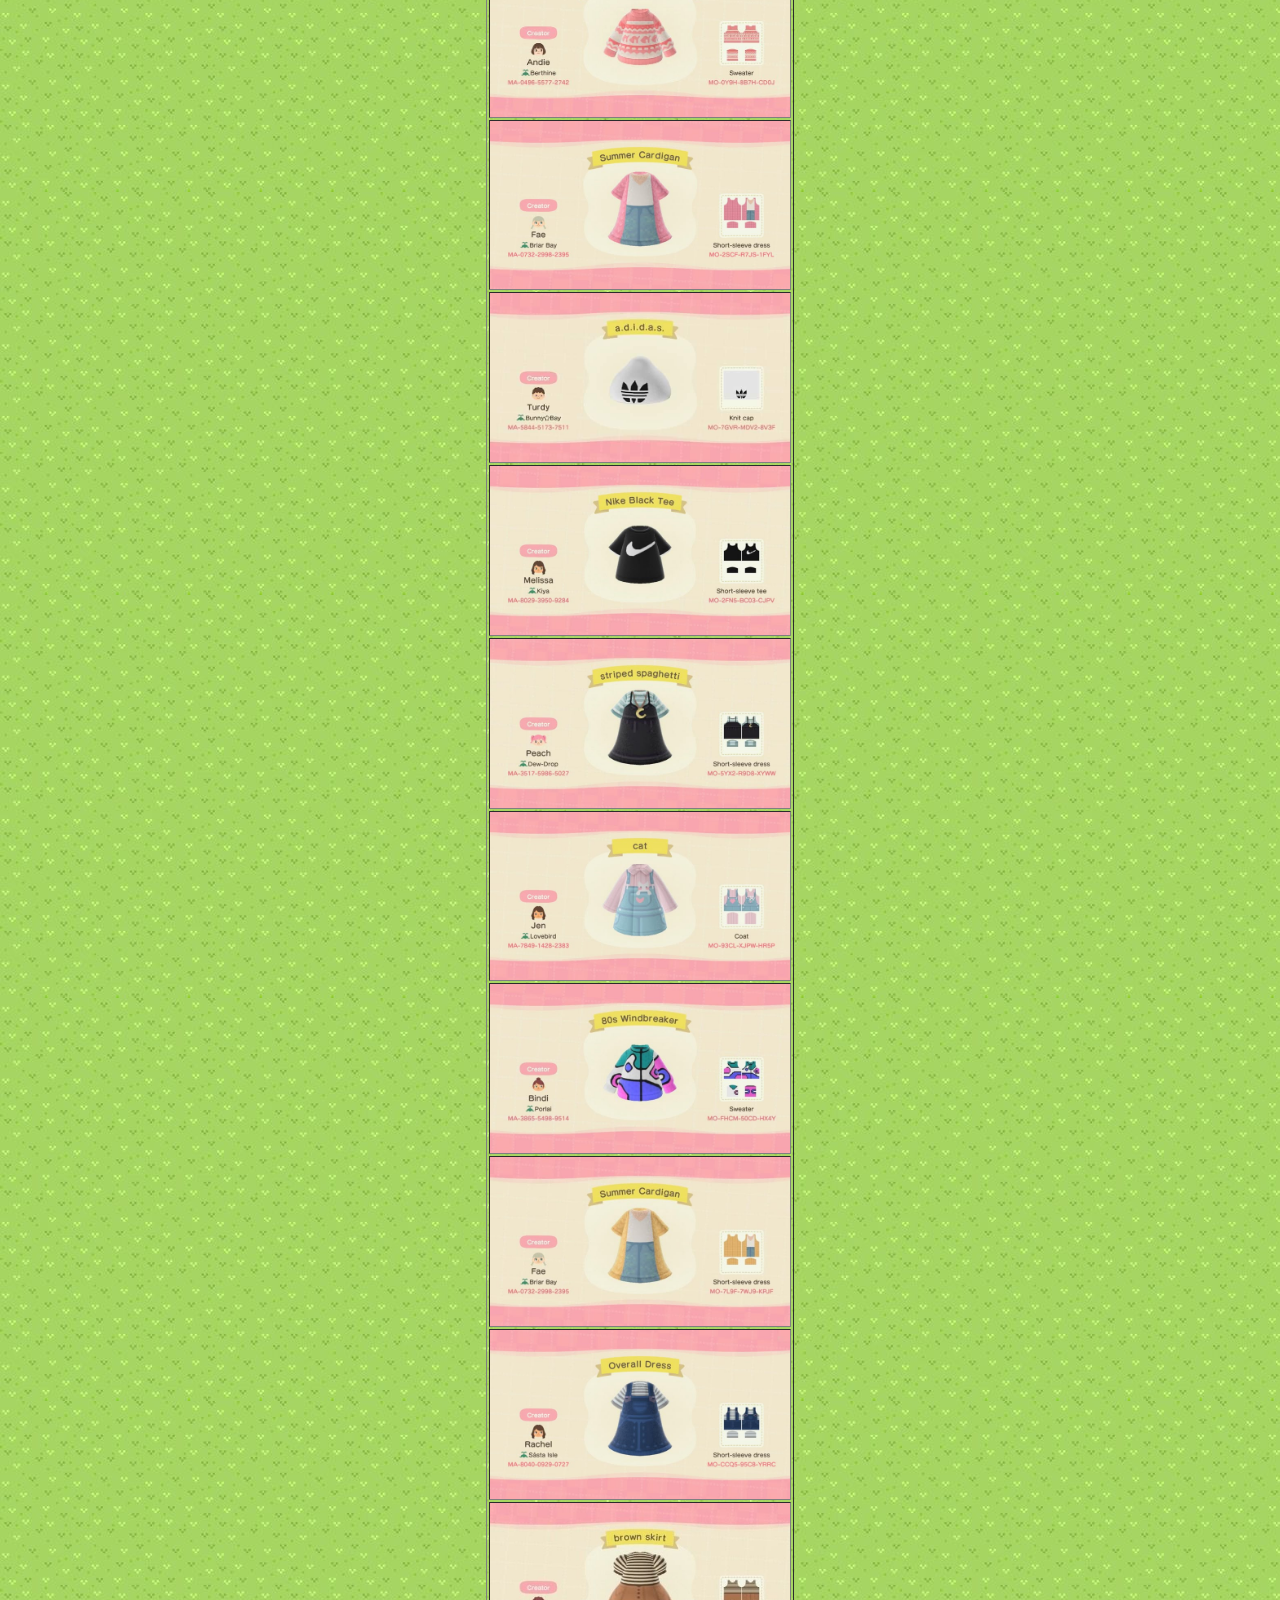
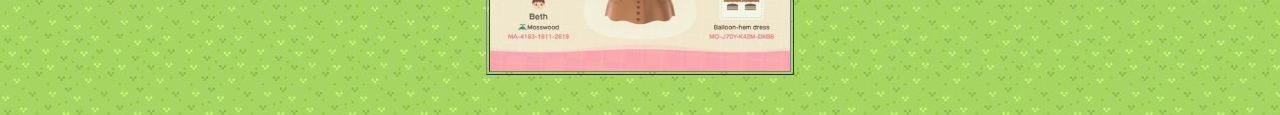
<file: ropa.html>
<!DOCTYPE html>
<html>
<head>
    <link rel="stylesheet" href="styles.css">
        <meta charset="UTF-8">
</head>


<body class="pagina-ropa">

<!-----------------------------------------------------DIV1 Y MENU DIV2---------------------------------------------------------------------------------------------->


<div class="div1">

    <h1>WIKI Animal Crossing</h1>


    <div class="div1_1">

        <!-- NAV = contenedor principal del menú -->
        <nav class="div2">

            <!-- dropdown = caja que contiene el botón + menú -->
            <div class="dropdown">

                <!-- Botón visible -->
                <button class="dropbtn">Menú</button>

                <!-- Contenido del menú (oculto al principio) -->
                <div class="dropdown-content">

                    <!-- Enlaces del menú -->
                    <a href="index.html">Inicio</a>
                    <a href="vecinos.html">Vecinos</a>
                    <a href="expresiones.html">Expresiones</a>
                    <a href="herramientas.html">Herramientas</a>
                    <a href="ropa.html">Ropa</a>
                    <a href="insetc.html">Insectos</a>
                    <a href="peces.html">Peces</a>
                    <a href="fosiles.html">Fósiles</a>
                    <a href="giroides.html">Giroides</a>
                    <a href="eventosformulario.html">Eventos</a>


                </div>
            </div>
        </nav>



    </div>


    
</div>






<!-----------------------------------------------------DIV4--- descripcion----------------------------------------------------------------------------------------->




<div class="div4">
    <h1>Ropa en Animal Crossing</h1>
</div>





<div class="div4_1"> <!--INTRO DE WEB WIKI PA Q SIRVE-->

    <img src="img/ROPA_ERIZO1.png" width="200" align-items="center" title="Foto_etom_nook" alt="foto_tom_nook"> 

    <H2>La ropa es uno de los elementos más importantes para personalizar a tu personaje y expresar tu estilo dentro del juego. A lo largo de la aventura puedes conseguir cientos de prendas diferentes, desde camisetas básicas hasta vestidos elegantes, disfraces completos y accesorios únicos.

Más allá de lo estético, la ropa permite crear outfits temáticos, combinar colores, adaptarte a las estaciones del año y reflejar tu personalidad en cada momento.</H2>   

    <img src="img/ROPA_ERIZO2.webp" width="200" align-items="center" title="Foto_canela" alt="foto_canela"> 


</div>























<!-----------------------------------------------------DIV5---LO Q PUEDES HACER EN ANIMAL CROSSING----------------------------------------------------------------------------------------->




<div class="div5">


    <div class="div5_1"><!--imagen--></div>


    <div class="div5_2">    
        <h1>Ropa casual</h1>
        <br>
        <br>
        <br>
        <h2>Incluye camisetas, sudaderas, vaqueros y vestidos sencillos. Es el estilo más común y cómodo, ideal para el día a día en la isla. Perfecta para looks relajados y combinaciones simples.</h2>
    </div>



</div>

<!-----------------------------------------------------DIV6------------------------------------------------------------------------------------------------------------------------>



<div class="div6">




    <div class="div6_2">    
        <h1>Ropa elegante</h1>
        <br>
        <br>
        <br>

        <h2>Vestidos formales, trajes, chaquetas y prendas más refinadas. Se usan mucho para eventos especiales o para crear outfits más sofisticados y estilosos.</h2>
    </div>

    <div class="div6_1"><!--imagen--></div>



</div>

<!-----------------------------------------------------DIV7------------------------------------------------------------------------------------------------------------------------>



<div class="div7">

    <div class="div7_1"><!--imagen--></div>




    <div class="div7_2">    
        <h1>Ropa deportiva</h1>
        <br>
        <br>
        <br>

        <h2>Camisetas técnicas, pantalones cortos, zapatillas y conjuntos pensados para actividades físicas. Va muy bien con vecinos deportistas y para looks activos.</h2>
    </div>



</div>





<!-----------------------------------------------------DIV6.1------------------------------------------------------------------------------------------------------------------------>



<div class="div6">




    <div class="div6_2">    
        <h1>Ropa adorable</h1>
        <br>
        <br>
        <br>

        <h2>Prendas con diseños tiernos: lazos, colores pastel, estampados kawaii y vestidos dulces. Muy popular entre jugadores que buscan un estilo cute.</h2>
     
    </div>

    <div class="div6_1_1"><!--imagen--></div>



</div>

<!-----------------------------------------------------DIV7.1------------------------------------------------------------------------------------------------------------------------>



<div class="div7">

    <div class="div7_1_1"><!--imagen--></div>




    <div class="div7_2">    
        <h1>Ropa tradicional</h1>
        <br>
        <br>
        <br>

  
        <h2>Incluye kimonos, yukatas y trajes inspirados en distintas culturas. Ideal para crear atuendos temáticos o representar estilos culturales dentro del juego.</h2>
     
    </div>



</div>







<!-----------------------------------------------------DIV3---------------------------------------------------------------------------------------------->



<div class="div3" >

  <table border="1" background-image:url('img/background2.jpg') >
    <tr>
      <td><h1>Más alternativas</h1></td>

    </tr>


    <tr>
      <td> <img src="img/CLOTHE_ (1).jfif" alt="Axe" width="500"></td>

    </tr>


    <tr>
      <td> <img src="img/CLOTHE_ (9).jfif" alt="Axe" width="500"></td>

    </tr>


    <tr>
      <td> <img src="img/CLOTHE_ (10).jfif" alt="Axe" width="500"></td>

    </tr>


    <tr>
      <td> <img src="img/CLOTHE_ (11).jfif" alt="Axe" width="500"></td>

    </tr>


    <tr>
      <td> <img src="img/CLOTHE_ (12).jfif" alt="Axe" width="500"></td>

    </tr>


    <tr>
      <td> <img src="img/CLOTHE_ (13).jfif" alt="Axe" width="500"></td>

    </tr>


    <tr>
      <td> <img src="img/CLOTHE_ (14).jfif" alt="Axe" width="500"></td>

    </tr>


    <tr>
      <td> <img src="img/CLOTHE_ (15).jfif" alt="Axe" width="500"></td>

    </tr>


    <tr>
      <td> <img src="img/CLOTHE_ (16).jfif" alt="Axe" width="500"></td>

    </tr>


    <tr>
      <td> <img src="img/CLOTHE_ (17).jfif" alt="Axe" width="500"></td>

    </tr>


    <tr>
      <td> <img src="img/CLOTHE_ (18).jfif" alt="Axe" width="500"></td>

    </tr>


    <tr>
      <td> <img src="img/CLOTHE_ (19).jfif" alt="Axe" width="500"></td>

    </tr>


  </table>


</div>




































<!-----------------------------------------------------DIV8------------------------------------------------------------------------------------------------------------------------>




<div class="div_FINAL">
    <p> Más información|       <a href="https://animalcrossing.nintendo.com/es/">Página Oficial</a> </p>
</div>



</body>
</html>
</file>
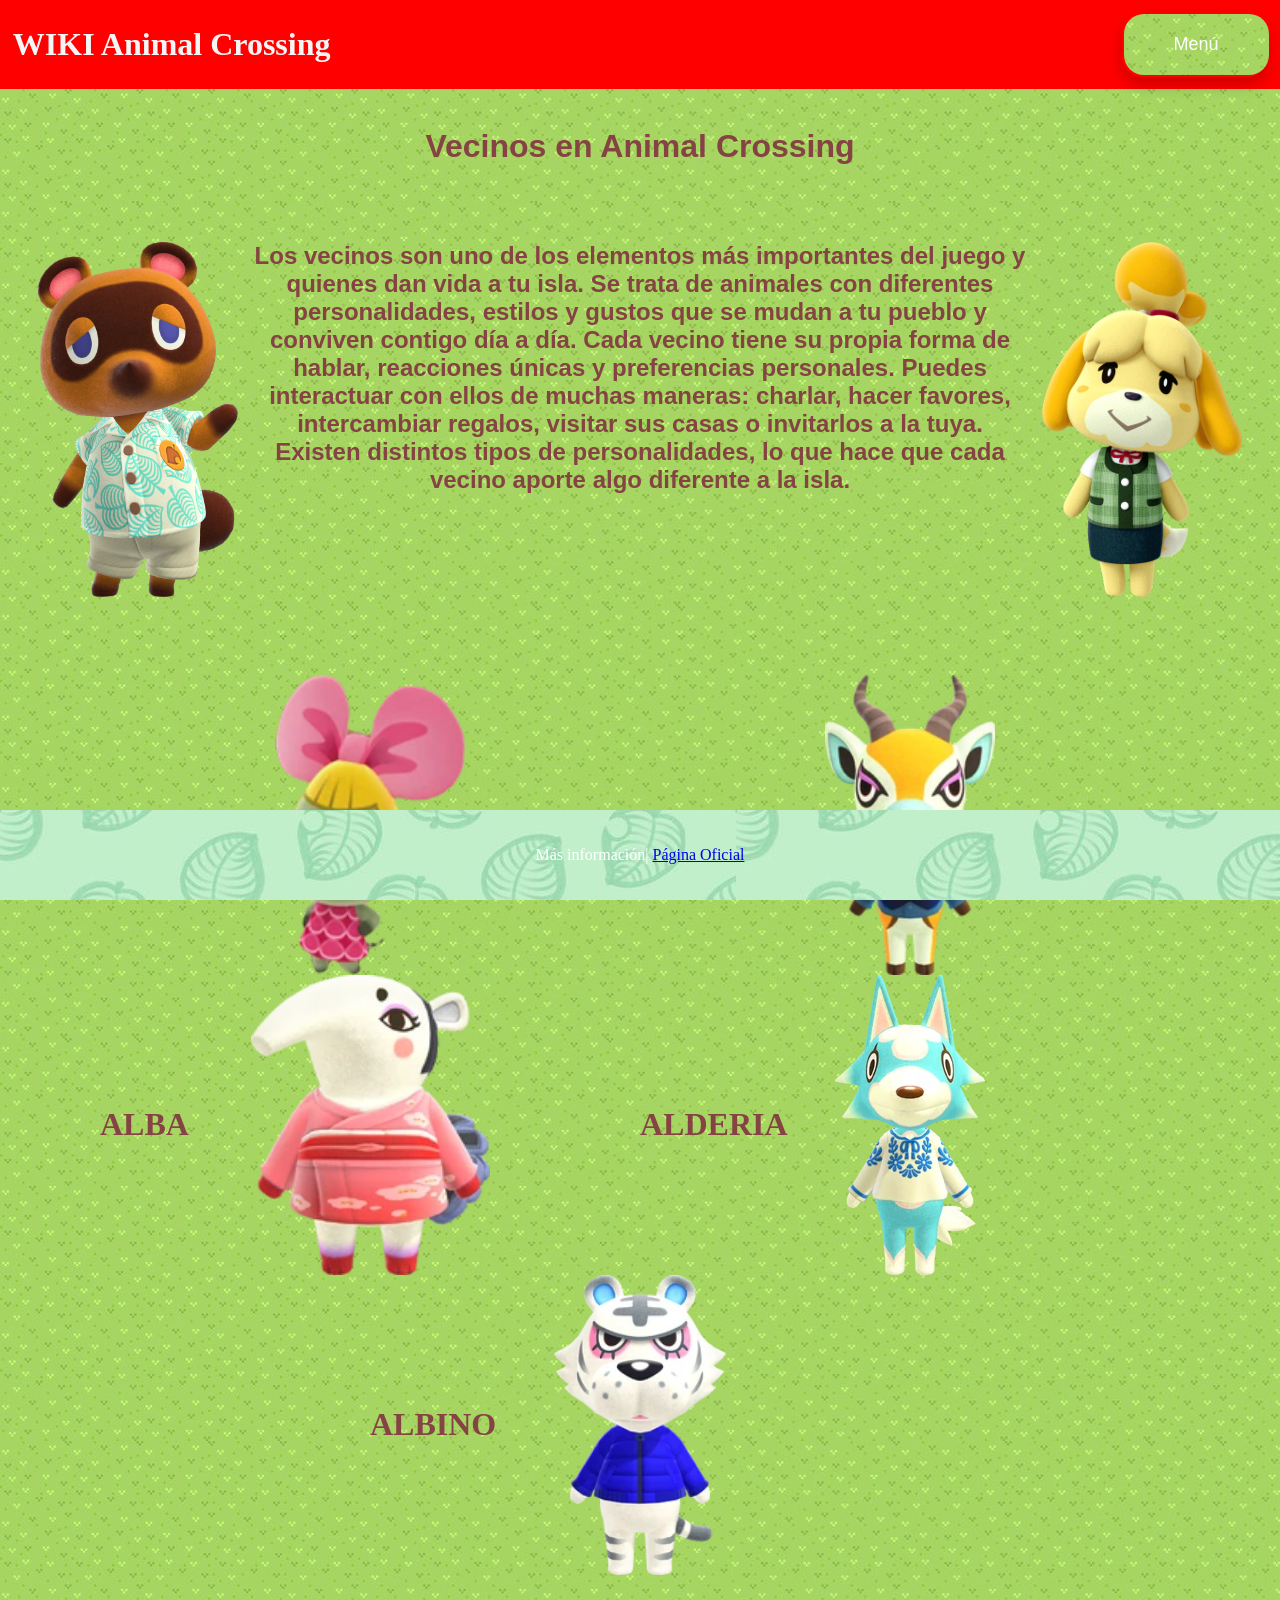
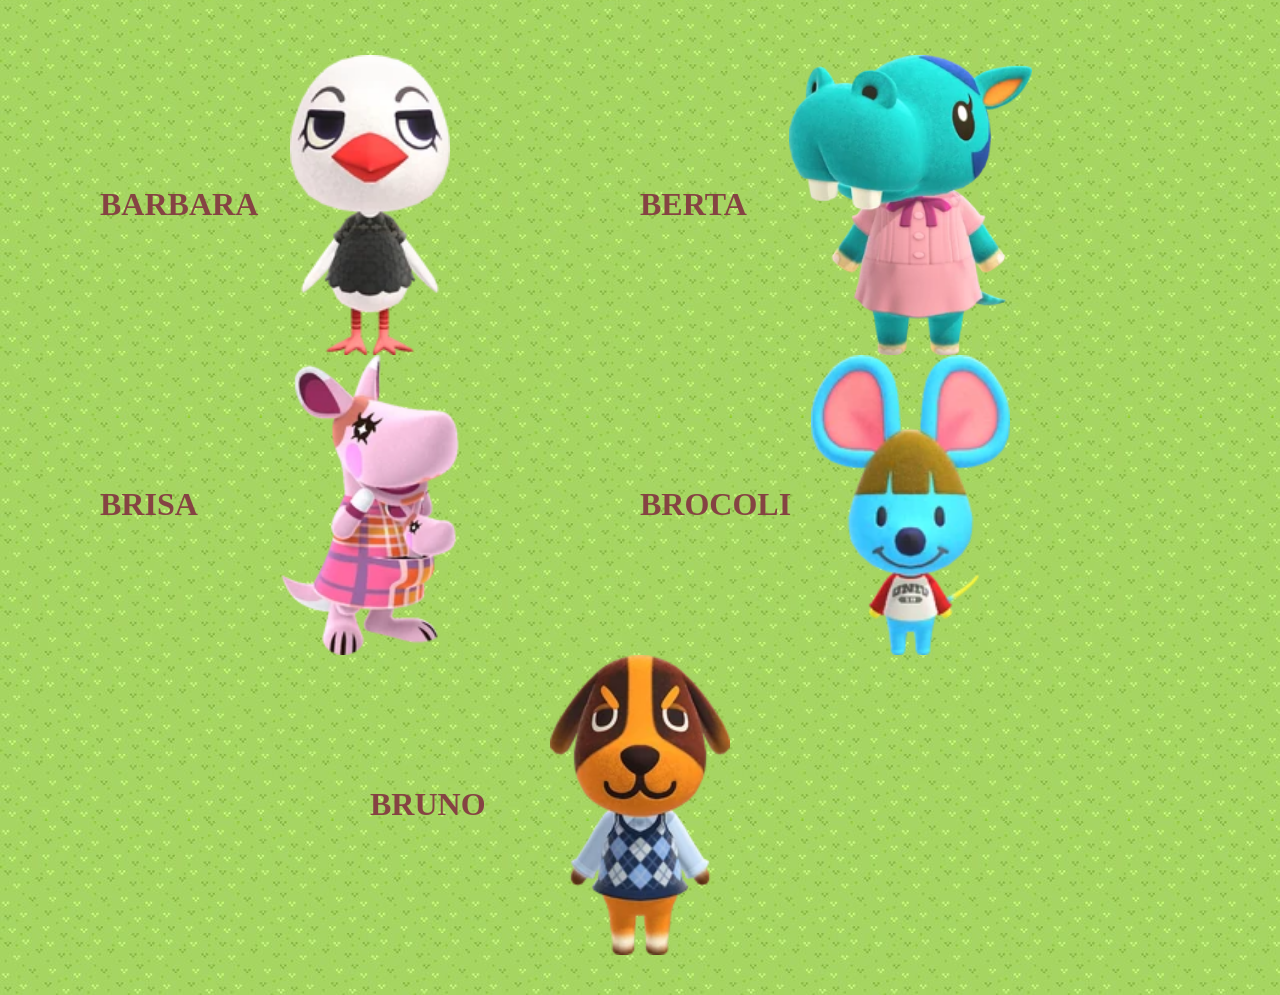
<file: vecinos.html>
<!DOCTYPE html>
<html>
<head>
    <link rel="stylesheet" href="styles.css">
        <meta charset="UTF-8">
</head>


<body class="pagina-vecinos">

<!-----------------------------------------------------DIV1 Y MENU DIV2---------------------------------------------------------------------------------------------->


<div class="div1">

    <h1>WIKI Animal Crossing</h1>


    <div class="div1_1">

        <!-- NAV = contenedor principal del menú -->
        <nav class="div2">

            <!-- dropdown = caja que contiene el botón + menú -->
            <div class="dropdown">

                <!-- Botón visible -->
                <button class="dropbtn">Menú</button>

                <!-- Contenido del menú (oculto al principio) -->
                <div class="dropdown-content">

                    <!-- Enlaces del menú -->
                    <a href="index.html">Inicio</a>
                    <a href="vecinos.html">Vecinos</a>
                    <a href="expresiones.html">Expresiones</a>
                    <a href="herramientas.html">Herramientas</a>
                    <a href="ropa.html">Ropa</a>
                    <a href="insetc.html">Insectos</a>
                    <a href="peces.html">Peces</a>
                    <a href="fosiles.html">Fósiles</a>
                    <a href="giroides.html">Giroides</a>
                    <a href="eventosformulario.html">Eventos</a>


                </div>
            </div>
        </nav>



    </div>





    
</div>





<!-----------------------------------------------------DIV5--- descripcion----------------------------------------------------------------------------------------->




<div class="div5">
    <h1>Vecinos en Animal Crossing</h1>
</div>





<div class="div5_1"> <!--INTRO DE WEB WIKI PA Q SIRVE-->

    <img src="img/tom_nook_money.png" width="200" align-items="center" title="Foto_etom_nook" alt="foto_tom_nook"> 

    <h2>Los vecinos son uno de los elementos más importantes del juego y quienes dan vida a tu isla. Se trata de animales con diferentes personalidades, estilos y gustos que se mudan a tu pueblo y conviven contigo día a día. Cada vecino tiene su propia forma de hablar, reacciones únicas y preferencias personales.

Puedes interactuar con ellos de muchas maneras: charlar, hacer favores, intercambiar regalos, visitar sus casas o invitarlos a la tuya. <br>
Existen distintos tipos de personalidades, lo que hace que cada vecino aporte algo diferente a la isla.</h2>

    <img src="img/Cannella.png" width="200" align-items="center" title="Foto_canela" alt="foto_canela"> 


</div>
























<!-----------------------------------------------------DIV3---------------------------------------------------------------------------------------------->


<div class="div3">

    <div class="div3_1">
        <h1>ADELA</h1>
    </div>


    <div class="div3_2">
        <h1>AGRESTE</h1>
    </div>


    <div class="div3_3">
        <h1>ALBA</h1>
    </div>


    <div class="div3_4">
        <h1>ALDERIA</h1>
    </div>


    <div class="div3_5">
        <h1>ALBINO</h1>
    </div>



</div>





















<!-----------------------------------------------------DIV4---------------------------------------------------------------------------------------------->


<div class="div4">

    <div class="div4_1">
        <h1>BARBARA</h1>
    </div>


    <div class="div4_2">
        <h1>BERTA</h1>
    </div>


    <div class="div4_3">
        <h1>BRISA</h1>
    </div>


    <div class="div4_4">
        <h1>BROCOLI</h1>
    </div>


    <div class="div4_5">
        <h1>BRUNO</h1>
    </div>



</div>



<!-----------------------------------------------------DIVFINAL------------------------------------------------------------------------------------------------------------------------>




<div class="div_FINAL">
    <p> Más información|       <a href="https://animalcrossing.nintendo.com/es/">Página Oficial</a> </p>
</div>





</body>
</file>
<file: styles.css>
/* ==================== WIKI ANIMAL CROSSING - Estilos unificados ==================== */

/* ---------------------------------------- RESET Y BASE ---------------------------------------- */
* {
    padding: 0px;
    margin: 0px;
}

/* ---------------------------------------- COMUNES (Header, menú, footer) ---------------------------------------- */
body {
    margin: 0;
    background-image: url("img/background2.jpg");
}

.div1 {
    background-color: red;
    display: flex;
    width: 98%;
    padding: 1%;
    align-items: center;
    color: whitesmoke;
}

.div1_1 {
    margin-left: auto;
}

.dropdown {
    position: relative;
    margin-left: auto;
}

.dropbtn {
    background-image: url('img/background2.jpg');
    color: white;
    padding: 20px 50px;
    border: none;
    border-radius: 20px;
    cursor: pointer;
    font-size: 18px;
}

.dropdown-content {
    display: none;
    position: absolute;
    right: 0;
    background: white;
    min-width: 200px;
    border-radius: 10px;
    box-shadow: 0 8px 16px rgba(0,0,0,.2);
    z-index: 9999;
}

.dropdown-content a {
    color: #854343;
    padding: 10px;
    text-decoration: none;
    display: block;
}

.dropdown-content a:hover {
    background: #e5f5c7;
}

.dropdown:hover .dropdown-content {
    display: block;
}

.div2 {
    display: flex;
    padding: 1%;
    font-size: 20px;
    font-family: sans-serif;
    text-align: center;
    white-space: nowrap;
    box-shadow: 0 8px 16px rgba(0,0,0,.2);
    border: none;
    border-radius: 20px;
}

/* Footer común */
.div_FINAL,
.div8 {
    position: fixed;
    bottom: 0;
    left: 0;
    width: 100%;
    height: 10vh;
    background-image: url('img/background_final.jfif');
    display: flex;
    flex-direction: column;
    justify-content: center;
    text-align: center;
    color: white;
    text-decoration: none;
}

/* ---------------------------------------- PÁGINA INICIO (index.html) ---------------------------------------- */
body.pagina-inicio .formulario {
    background-image: url("img/background2.jpg");
    background-size: cover;
    background-position: center;
    background-repeat: no-repeat;
    padding: 40px;
    border-radius: 15px;
    width: 500px;
    margin: auto;
    box-shadow: 0 10px 25px rgba(0,0,0,.2);
}

body.pagina-inicio .div3 {
    margin: 0 auto;
    width: 2000px;
    height: 600px;
    background-color: aquamarine;
    overflow: hidden;
}

body.pagina-inicio .div3_1 {
    display: flex;
    width: 1200px;
    height: 1px;
    animation: banner 9s infinite;
}

body.pagina-inicio .div3_1 img {
    width: 800px;
    height: 666px;
    display: block;
}

@keyframes banner {
    0% { transform: translateX(0); }
    15% { transform: translateX(0); }
    20% { transform: translateX(-800px); }
    35% { transform: translateX(-800px); }
    40% { transform: translateX(-1600px); }
    55% { transform: translateX(-1600px); }
    60% { transform: translateX(-2400px); }
    75% { transform: translateX(-2400px); }
    80% { transform: translateX(-3200px); }
    95% { transform: translateX(-3200px); }
    100% { transform: translateX(0); }
}

body.pagina-inicio .div4,
body.pagina-inicio .div4_1,
body.pagina-inicio .div5,
body.pagina-inicio .div6,
body.pagina-inicio .div7 {
    display: flex;
    flex-direction: row;
    justify-content: center;
    background-image: url('img/background2.jpg');
    padding: 3%;
    width: auto;
    height: auto;
    color: #854343;
    text-align: center;
    font-family: sans-serif;
}

body.pagina-inicio .div4 { flex-direction: column; margin-top: 0vh; }
body.pagina-inicio .div5,
body.pagina-inicio .div6,
body.pagina-inicio .div7 { gap: 10%; padding-top: 20vh; }

body.pagina-inicio .div5_1 {
    background-image: url('img/pesca.jpg');
    background-repeat: no-repeat;
    width: 50%;
    height: 60vh;
    border-radius: 15px;
    display: flex;
    flex-direction: column;
    justify-content: end;
}

body.pagina-inicio .div5_2,
body.pagina-inicio .div6_2,
body.pagina-inicio .div7_2 {
    width: 50%;
    height: 500px;
    display: flex;
    flex-direction: column;
    justify-content: center;
    font-weight: bold;
}

body.pagina-inicio .div6_1 {
    background-image: url('img/pato.jpg');
    background-repeat: no-repeat;
    background-position: center;
    background-size: contain;
    width: 50%;
    height: 60vh;
    border-radius: 15px;
    display: flex;
    flex-direction: column;
    justify-content: end;
}

body.pagina-inicio .div7_1 {
    background-image: url('img/crear_ropa.jfif');
    background-repeat: no-repeat;
    background-position: center;
    background-size: contain;
    width: 50%;
    height: 60vh;
    border-radius: 15px;
    display: flex;
    flex-direction: column;
    justify-content: end;
}

/* ---------------------------------------- PÁGINA EVENTOS (eventosformulario.html) ---------------------------------------- */
body.pagina-eventos .formulario {
    background-image: url("img/background2.jpg");
    background-size: cover;
    background-position: center;
    background-repeat: no-repeat;
    padding: 40px;
    border-radius: 15px;
    width: 500px;
    margin: auto;
    box-shadow: 0 10px 25px rgba(0,0,0,.2);
}

/* ---------------------------------------- PÁGINA VECINOS ---------------------------------------- */
body.pagina-vecinos .div3,
body.pagina-vecinos .div4 {
    display: flex;
    background-image: url('img/background2.jpg');
    padding: 40px;
    color: #854343;
}

body.pagina-vecinos .div3_1,
body.pagina-vecinos .div3_2,
body.pagina-vecinos .div3_3,
body.pagina-vecinos .div3_4,
body.pagina-vecinos .div3_5,
body.pagina-vecinos .div4_1,
body.pagina-vecinos .div4_2,
body.pagina-vecinos .div4_3,
body.pagina-vecinos .div4_4,
body.pagina-vecinos .div4_5 {
    background-repeat: no-repeat;
    width: 50%;
    height: auto;
    display: flex;
    flex-direction: column;
    justify-content: center;
}

body.pagina-vecinos .div3_1 { background-image: url('img/VECINOS_ADELA'); }
body.pagina-vecinos .div3_2 { background-image: url('img/VECINOS_AGRESTE.webp'); }
body.pagina-vecinos .div3_3 { background-image: url('img/VECINOS_Alba.webp'); }
body.pagina-vecinos .div3_4 { background-image: url('img/VECINOS_Alderia.webp'); }
body.pagina-vecinos .div3_5 { background-image: url('img/VECINOS_Albino.webp'); height: 60vh; }
body.pagina-vecinos .div4_1 { background-image: url('img/VECINOS_BARBARA.webp'); }
body.pagina-vecinos .div4_2 { background-image: url('img/VECINOS_BERTA.webp'); }
body.pagina-vecinos .div4_3 { background-image: url('img/VECINOS_BRISA.webp'); }
body.pagina-vecinos .div4_4 { background-image: url('img/VECINOS_BROCOLI.webp'); }
body.pagina-vecinos .div4_5 { background-image: url('img/VECINOS_BRUNO.webp'); height: 60vh; }

body.pagina-vecinos .div5 {
    display: flex;
    flex-direction: column;
    background-image: url('img/background2.jpg');
    padding: 3%;
    width: auto;
    height: auto;
    margin-top: 0vh;
    color: #854343;
    text-align: center;
    font-family: sans-serif;
}

body.pagina-vecinos .div5_1 {
    display: flex;
    flex-direction: row;
    justify-content: center;
    background-image: url('img/background2.jpg');
    padding: 3%;
    width: auto;
    height: auto;
    color: #854343;
    text-align: center;
    font-family: sans-serif;
}

/* ---------------------------------------- PÁGINA ROPA ---------------------------------------- */
body.pagina-ropa .div3 {
    display: flex;
    flex-direction: row;
    flex-wrap: wrap;
    justify-content: center;
    align-items: flex-start;
    gap: 40px;
    padding: 40px;
    background-image: url('img/background2.jpg');
    width: auto;
    height: auto;
    color: #53b660;
}

body.pagina-ropa td {
    text-align: center;
    vertical-align: middle;
}

body.pagina-ropa td img {
    display: block;
    margin: auto;
}

body.pagina-ropa .div4,
body.pagina-ropa .div4_1 {
    display: flex;
    flex-direction: column;
    background-image: url('img/background2.jpg');
    padding: 3%;
    width: auto;
    height: auto;
    color: #854343;
    text-align: center;
    font-family: sans-serif;
}

body.pagina-ropa .div4_1 { flex-direction: row; justify-content: center; }

body.pagina-ropa .div5,
body.pagina-ropa .div6,
body.pagina-ropa .div7 {
    display: flex;
    flex-direction: row;
    justify-content: center;
    background-image: url('img/background2.jpg');
    padding: 3%;
    width: auto;
    height: auto;
    color: #854343;
    text-align: center;
    font-family: sans-serif;
    gap: 10%;
    padding-top: 20vh;
}

body.pagina-ropa .div5_1 {
    background-image: url('img/CLOTHES_CASUAL.jfif');
    background-repeat: no-repeat;
    width: 50%;
    height: 60vh;
    border-radius: 15px;
    display: flex;
    flex-direction: column;
    justify-content: end;
}

body.pagina-ropa .div5_2,
body.pagina-ropa .div6_2,
body.pagina-ropa .div7_2 {
    width: 50%;
    height: 500px;
    display: flex;
    flex-direction: column;
    justify-content: center;
    font-weight: bold;
}

body.pagina-ropa .div6_1 {
    background-image: url('img/CLOTHES_ELEGANTE.jfif');
    background-repeat: no-repeat;
    background-position: center;
    background-size: contain;
    width: 50%;
    height: 60vh;
    border-radius: 15px;
    display: flex;
    flex-direction: column;
    justify-content: end;
}

body.pagina-ropa .div6_1_1 {
    background-image: url('img/CLOTHE_ADORABLE.jfif');
    background-repeat: no-repeat;
    background-position: center;
    background-size: contain;
    width: 50%;
    height: 60vh;
    border-radius: 15px;
    display: flex;
    flex-direction: column;
    justify-content: end;
}

body.pagina-ropa .div7_1 {
    background-image: url('img/CLOTHES_DEPORTIVA.jfif');
    background-repeat: no-repeat;
    background-position: center;
    background-size: contain;
    width: 50%;
    height: 60vh;
    border-radius: 15px;
    display: flex;
    flex-direction: column;
    justify-content: end;
}

body.pagina-ropa .div7_1_1 {
    background-image: url('img/CLOTHE_ (22).jfif');
    background-repeat: no-repeat;
    background-position: center;
    background-size: contain;
    width: 50%;
    height: 60vh;
    border-radius: 15px;
    display: flex;
    flex-direction: column;
    justify-content: end;
}

/* ---------------------------------------- PÁGINAS PECES, INSECTOS, HERRAMIENTAS, GIROIDES, EXPRESIONES ---------------------------------------- */
body.pagina-peces .div3,
body.pagina-insectos .div3,
body.pagina-herramientas .div3,
body.pagina-giroides .div3,
body.pagina-expresiones .div3 {
    display: flex;
    flex-direction: row;
    flex-wrap: wrap;
    justify-content: center;
    align-items: flex-start;
    gap: 40px;
    padding: 40px;
    background-image: url('img/background2.jpg');
    width: auto;
    height: auto;
    color: #854343;
}

body.pagina-insectos .div3 { height: 500vh; color: #53b660; }
body.pagina-herramientas .div3 { color: #53b660; }
body.pagina-giroides .div3 { height: 230vh; color: #53b660; }
body.pagina-expresiones .div3 { height: 100vh; color: #53b660; }

body.pagina-peces td,
body.pagina-insectos td,
body.pagina-herramientas td,
body.pagina-giroides td,
body.pagina-expresiones td {
    text-align: center;
    vertical-align: middle;
}

body.pagina-peces td img,
body.pagina-insectos td img,
body.pagina-herramientas td img,
body.pagina-giroides td img,
body.pagina-expresiones td img {
    display: block;
    margin: auto;
}

body.pagina-peces .div4,
body.pagina-peces .div4_1,
body.pagina-insectos .div4,
body.pagina-insectos .div4_1,
body.pagina-herramientas .div4,
body.pagina-herramientas .div4_1,
body.pagina-giroides .div4,
body.pagina-giroides .div4_1,
body.pagina-expresiones .div4,
body.pagina-expresiones .div4_1 {
    display: flex;
    flex-direction: column;
    background-image: url('img/background2.jpg');
    padding: 3%;
    width: auto;
    height: auto;
    color: #854343;
    text-align: center;
    font-family: sans-serif;
}

body.pagina-peces .div4_1,
body.pagina-insectos .div4_1,
body.pagina-herramientas .div4_1,
body.pagina-giroides .div4_1,
body.pagina-expresiones .div4_1 {
    flex-direction: row;
    justify-content: center;
}

body.pagina-expresiones .div4,
body.pagina-expresiones .div4_1 { margin-top: 0vh; }

/* ---------------------------------------- PÁGINA FÓSILES ---------------------------------------- */
body.pagina-fosiles .div3 {
    display: flex;
    flex-direction: row;
    flex-wrap: wrap;
    justify-content: center;
    align-items: flex-start;
    gap: 40px;
    padding: 40px;
    background-image: url('img/background2.jpg');
    width: auto;
    height: auto;
    color: #854343;
}

body.pagina-fosiles td {
    text-align: center;
    vertical-align: middle;
}

body.pagina-fosiles td img {
    display: block;
    margin: auto;
}

body.pagina-fosiles .div4,
body.pagina-fosiles .div4_1 {
    display: flex;
    flex-direction: column;
    background-image: url('img/background2.jpg');
    padding: 3%;
    width: auto;
    height: auto;
    color: #854343;
    text-align: center;
    font-family: sans-serif;
}

body.pagina-fosiles .div4_1 { flex-direction: row; justify-content: center; }

body.pagina-fosiles .div5,
body.pagina-fosiles .div6,
body.pagina-fosiles .div7 {
    display: flex;
    flex-direction: row;
    justify-content: center;
    background-image: url('img/background2.jpg');
    padding: 3%;
    width: auto;
    height: auto;
    color: #854343;
    text-align: center;
    font-family: sans-serif;
    gap: 10%;
    padding-top: 20vh;
}

body.pagina-fosiles .div5_1 {
    background-image: url('img/FOSILES_CONSEGUIR.jfif');
    background-repeat: no-repeat;
    width: 50%;
    height: 60vh;
    border-radius: 15px;
    display: flex;
    flex-direction: column;
    justify-content: end;
}

body.pagina-fosiles .div5_2,
body.pagina-fosiles .div6_2,
body.pagina-fosiles .div7_2 {
    width: 50%;
    height: 500px;
    display: flex;
    flex-direction: column;
    justify-content: center;
    font-weight: bold;
}

body.pagina-fosiles .div6_1 {
    background-image: url('img/FOSIL_IDENTIFICACION.jpg');
    background-repeat: no-repeat;
    background-position: center;
    background-size: contain;
    width: 50%;
    height: 60vh;
    border-radius: 15px;
    display: flex;
    flex-direction: column;
    justify-content: end;
}

body.pagina-fosiles .div7_1 {
    background-image: url('img/FOSILES_TIPOS.webp');
    background-repeat: no-repeat;
    background-position: center;
    background-size: contain;
    width: 50%;
    height: 60vh;
    border-radius: 15px;
    display: flex;
    flex-direction: column;
    justify-content: end;
}

/* ---------------------------------------- MEDIA QUERIES - Comunes móvil ---------------------------------------- */
@media screen and (max-width: 600px) {
    .div1 { flex-direction: column; text-align: center; }
    .dropbtn { padding: 10px 20px; font-size: 16px; }
    .div_FINAL,
    .div8 {
        position: relative;
        height: auto;
        padding: 20px;
    }
}

@media screen and (min-width: 601px) and (max-width: 1300px) {
    .div1 { flex-direction: row; }
    .div_FINAL,
    .div8 { position: fixed; height: 10vh; }
}

/* ---------------------------------------- MEDIA QUERIES - Inicio ---------------------------------------- */
@media screen and (min-width: 601px) and (max-width: 1300px) {
    body.pagina-inicio .div3 { width: 800px; height: 600px; }
    body.pagina-inicio .div5,
    body.pagina-inicio .div6,
    body.pagina-inicio .div7 { padding-top: 15vh; }
    body.pagina-inicio .div5_1,
    body.pagina-inicio .div6_1,
    body.pagina-inicio .div7_1 { width: 50%; height: 60vh; }
    body.pagina-inicio .formulario { width: 500px; }
}

@media screen and (max-width: 600px) {
    body.pagina-inicio .div3 { width: 100%; height: 300px; }
    body.pagina-inicio .div3_1 img { width: 100%; height: auto; }
    body.pagina-inicio .div4_1 { flex-direction: column; gap: 20px; }
    body.pagina-inicio .div5,
    body.pagina-inicio .div6,
    body.pagina-inicio .div7 { flex-direction: column; padding-top: 40px; }
    body.pagina-inicio .div5_1,
    body.pagina-inicio .div6_1,
    body.pagina-inicio .div7_1 { width: 100%; height: 250px; }
    body.pagina-inicio .div5_2,
    body.pagina-inicio .div6_2,
    body.pagina-inicio .div7_2 { width: 100%; height: auto; }
    body.pagina-inicio .formulario { width: 90%; }
}

/* ---------------------------------------- MEDIA QUERIES - Eventos ---------------------------------------- */
@media screen and (max-width: 600px) {
    body.pagina-eventos .formulario { width: 90%; }
}

/* ---------------------------------------- MEDIA QUERIES - Vecinos ---------------------------------------- */
@media screen and (min-width: 601px) and (max-width: 1300px) {
    body.pagina-vecinos .div5_1 { flex-direction: row; }
    body.pagina-vecinos .div3,
    body.pagina-vecinos .div4 {
        flex-wrap: wrap;
        justify-content: center;
    }
    body.pagina-vecinos .div3_1,
    body.pagina-vecinos .div3_2,
    body.pagina-vecinos .div3_3,
    body.pagina-vecinos .div3_4,
    body.pagina-vecinos .div3_5,
    body.pagina-vecinos .div4_1,
    body.pagina-vecinos .div4_2,
    body.pagina-vecinos .div4_3,
    body.pagina-vecinos .div4_4,
    body.pagina-vecinos .div4_5 {
        width: 45%;
        height: 300px;
        background-size: contain;
        background-position: center;
    }
}

@media screen and (max-width: 600px) {
    body.pagina-vecinos .div5_1 { flex-direction: column; gap: 20px; }
    body.pagina-vecinos .div3,
    body.pagina-vecinos .div4 { flex-direction: column; }
    body.pagina-vecinos .div3_1,
    body.pagina-vecinos .div3_2,
    body.pagina-vecinos .div3_3,
    body.pagina-vecinos .div3_4,
    body.pagina-vecinos .div3_5,
    body.pagina-vecinos .div4_1,
    body.pagina-vecinos .div4_2,
    body.pagina-vecinos .div4_3,
    body.pagina-vecinos .div4_4,
    body.pagina-vecinos .div4_5 {
        width: 100%;
        height: 250px;
        background-size: contain;
        background-position: center;
    }
    body.pagina-vecinos .div3 h1,
    body.pagina-vecinos .div4 h1 { font-size: 20px; }
}

/* ---------------------------------------- MEDIA QUERIES - Ropa ---------------------------------------- */
@media screen and (min-width: 601px) and (max-width: 1300px) {
    body.pagina-ropa .div4_1 { flex-direction: row; }
    body.pagina-ropa .div5,
    body.pagina-ropa .div6,
    body.pagina-ropa .div7 { flex-direction: row; gap: 5%; }
    body.pagina-ropa .div5_1,
    body.pagina-ropa .div6_1,
    body.pagina-ropa .div6_1_1,
    body.pagina-ropa .div7_1,
    body.pagina-ropa .div7_1_1 { width: 45%; height: 45vh; }
    body.pagina-ropa .div5_2,
    body.pagina-ropa .div6_2,
    body.pagina-ropa .div7_2 { width: 50%; }
    body.pagina-ropa .div3 table img { width: 300px; }
}

@media screen and (max-width: 600px) {
    body.pagina-ropa .div4_1 { flex-direction: column; gap: 20px; }
    body.pagina-ropa .div5,
    body.pagina-ropa .div6,
    body.pagina-ropa .div7 {
        flex-direction: column;
        gap: 20px;
        padding-top: 40px;
    }
    body.pagina-ropa .div5_1,
    body.pagina-ropa .div6_1,
    body.pagina-ropa .div6_1_1,
    body.pagina-ropa .div7_1,
    body.pagina-ropa .div7_1_1 { width: 100%; height: 250px; }
    body.pagina-ropa .div5_2,
    body.pagina-ropa .div6_2,
    body.pagina-ropa .div7_2 { width: 100%; height: auto; }
    body.pagina-ropa .div3 table img { width: 100%; }
}

/* ---------------------------------------- MEDIA QUERIES - Peces ---------------------------------------- */
@media screen and (min-width: 601px) and (max-width: 1300px) {
    body.pagina-peces .div4_1 { flex-direction: row; }
    body.pagina-peces .div4_1 img { width: 200px; }
    body.pagina-peces td img { width: 150px; }
}

@media screen and (max-width: 600px) {
    body.pagina-peces .div4_1 { flex-direction: column; gap: 20px; }
    body.pagina-peces .div4_1 img { width: 150px; }
    body.pagina-peces .div3 { padding: 20px; }
    body.pagina-peces table { width: 100%; }
    body.pagina-peces td img { width: 120px; }
}

/* ---------------------------------------- MEDIA QUERIES - Insectos ---------------------------------------- */
@media screen and (min-width: 601px) and (max-width: 1300px) {
    body.pagina-insectos .div4_1 { flex-direction: row; }
    body.pagina-insectos .div4_1 img { width: 300px; }
    body.pagina-insectos td img { width: 150px; }
}

@media screen and (max-width: 600px) {
    body.pagina-insectos .div4_1 { flex-direction: column; gap: 20px; }
    body.pagina-insectos .div4_1 img { width: 200px; }
    body.pagina-insectos .div3 { padding: 20px; }
    body.pagina-insectos table { width: 100%; }
    body.pagina-insectos td img { width: 120px; }
}

/* ---------------------------------------- MEDIA QUERIES - Herramientas ---------------------------------------- */
@media screen and (min-width: 601px) and (max-width: 1300px) {
    body.pagina-herramientas .div4_1 { flex-direction: row; }
    body.pagina-herramientas .div3 { flex-wrap: wrap; justify-content: center; }
    body.pagina-herramientas .div3 table { width: 45%; }
    body.pagina-herramientas td img { width: 160px; }
}

@media screen and (max-width: 600px) {
    body.pagina-herramientas .div4_1 { flex-direction: column; gap: 20px; }
    body.pagina-herramientas .div3 { flex-direction: column; gap: 20px; }
    body.pagina-herramientas .div3 table { width: 100%; }
    body.pagina-herramientas td img { width: 120px; }
    body.pagina-herramientas td h1 { font-size: 16px; }
}

/* ---------------------------------------- MEDIA QUERIES - Giroides ---------------------------------------- */
@media screen and (min-width: 601px) and (max-width: 1300px) {
    body.pagina-giroides .div4_1 { flex-direction: row; }
    body.pagina-giroides .div3 { height: auto; }
}

@media screen and (max-width: 600px) {
    body.pagina-giroides .div4_1 { flex-direction: column; gap: 20px; }
    body.pagina-giroides .div4_1 img { width: 150px; }
    body.pagina-giroides .div3 { height: auto; padding: 20px; }
    body.pagina-giroides table { width: 100%; }
}

/* ---------------------------------------- MEDIA QUERIES - Expresiones ---------------------------------------- */
@media screen and (min-width: 601px) and (max-width: 1300px) {
    body.pagina-expresiones .div4_1 { flex-direction: row; }
    body.pagina-expresiones .div3 {
        flex-wrap: wrap;
        justify-content: center;
        height: auto;
    }
    body.pagina-expresiones .div3 table { width: 45%; }
    body.pagina-expresiones td img { width: 120px; }
}

@media screen and (max-width: 600px) {
    body.pagina-expresiones .div4_1 { flex-direction: column; gap: 20px; }
    body.pagina-expresiones .div3 {
        flex-direction: column;
        gap: 20px;
        height: auto;
    }
    body.pagina-expresiones .div3 table { width: 100%; }
    body.pagina-expresiones td img { width: 80px; }
    body.pagina-expresiones td h1 { font-size: 16px; }
}

/* ---------------------------------------- MEDIA QUERIES - Fósiles ---------------------------------------- */
@media screen and (min-width: 601px) and (max-width: 1300px) {
    body.pagina-fosiles .div4_1 { flex-direction: row; }
    body.pagina-fosiles .div5,
    body.pagina-fosiles .div6,
    body.pagina-fosiles .div7 { flex-direction: row; padding-top: 15vh; }
    body.pagina-fosiles .div5_1,
    body.pagina-fosiles .div6_1,
    body.pagina-fosiles .div7_1 { width: 50%; height: 60vh; }
    body.pagina-fosiles .div5_2,
    body.pagina-fosiles .div6_2,
    body.pagina-fosiles .div7_2 { width: 50%; height: 500px; }
}

@media screen and (max-width: 600px) {
    body.pagina-fosiles .div4_1 { flex-direction: column; gap: 20px; }
    body.pagina-fosiles .div4_1 img { width: 200px; }
    body.pagina-fosiles .div5,
    body.pagina-fosiles .div6,
    body.pagina-fosiles .div7 {
        flex-direction: column;
        padding-top: 40px;
    }
    body.pagina-fosiles .div5_1,
    body.pagina-fosiles .div6_1,
    body.pagina-fosiles .div7_1 { width: 100%; height: 250px; }
    body.pagina-fosiles .div5_2,
    body.pagina-fosiles .div6_2,
    body.pagina-fosiles .div7_2 { width: 100%; height: auto; }
}
</file>
